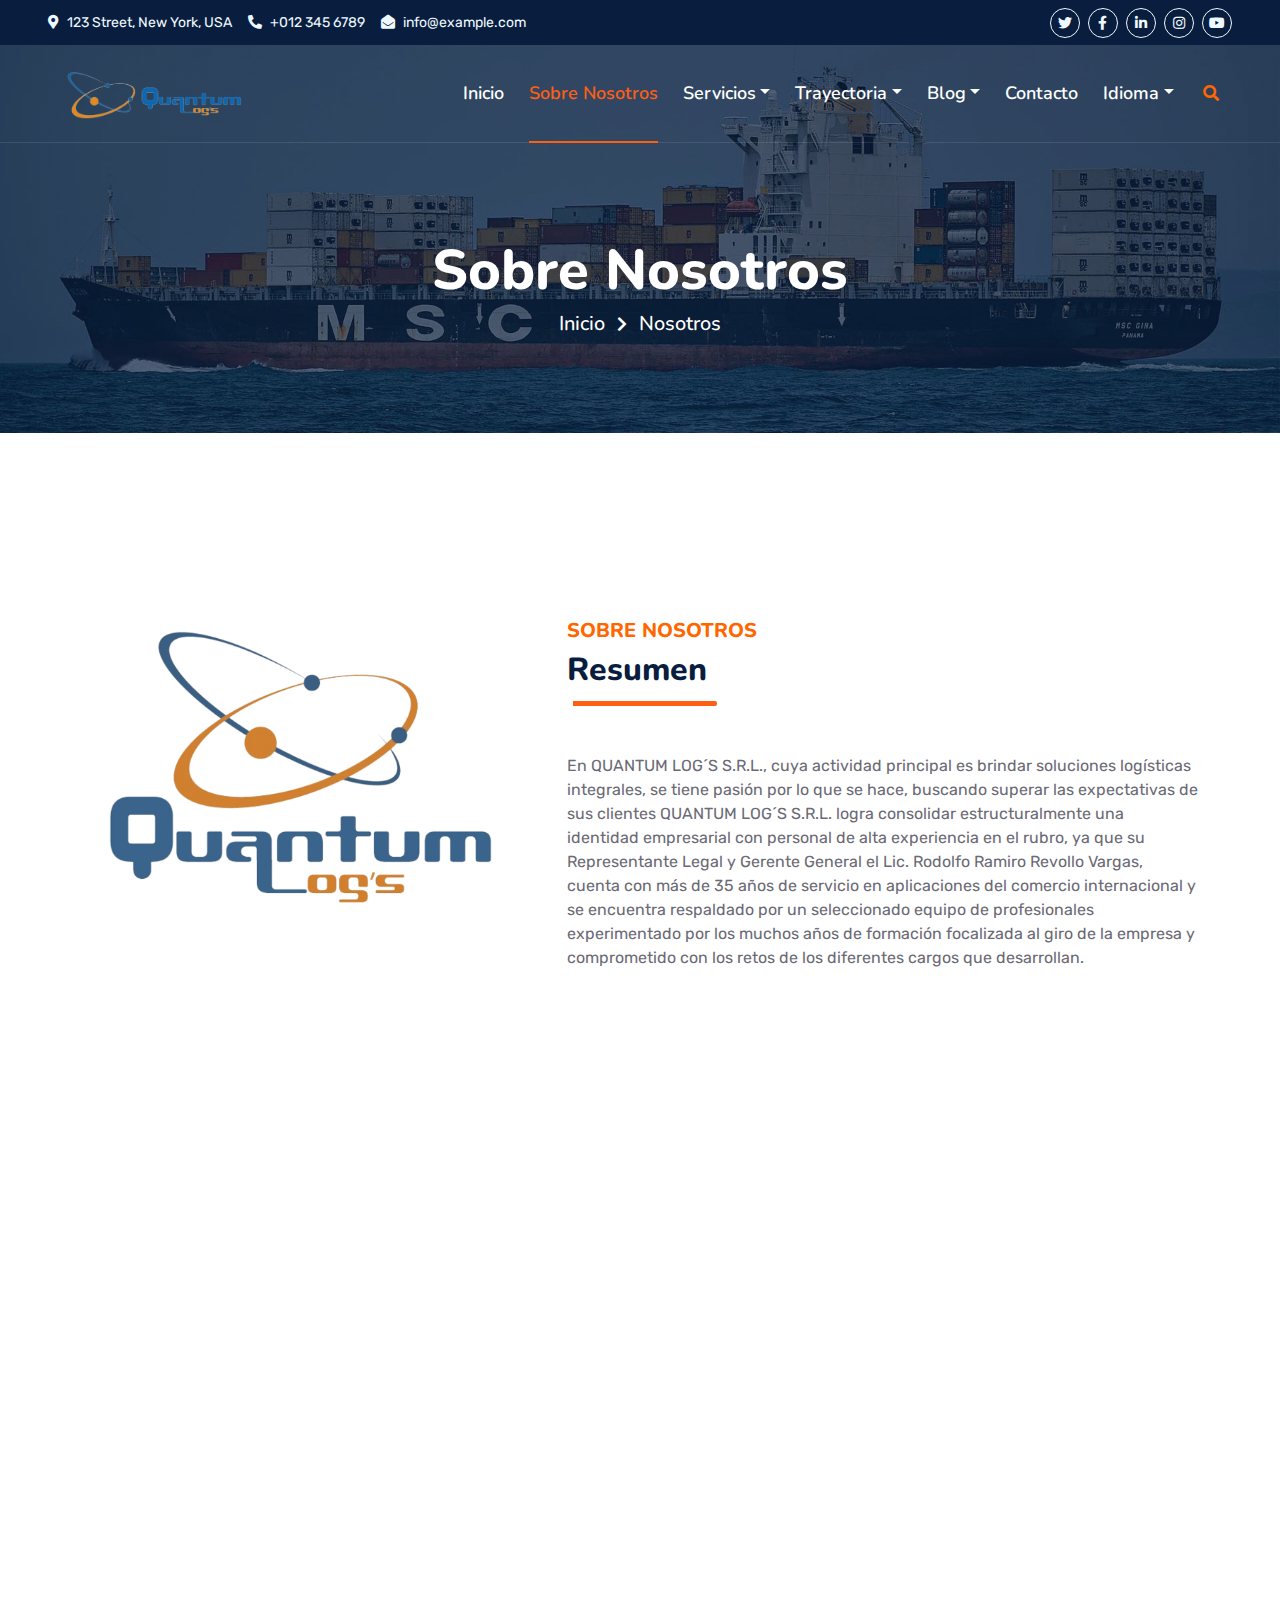
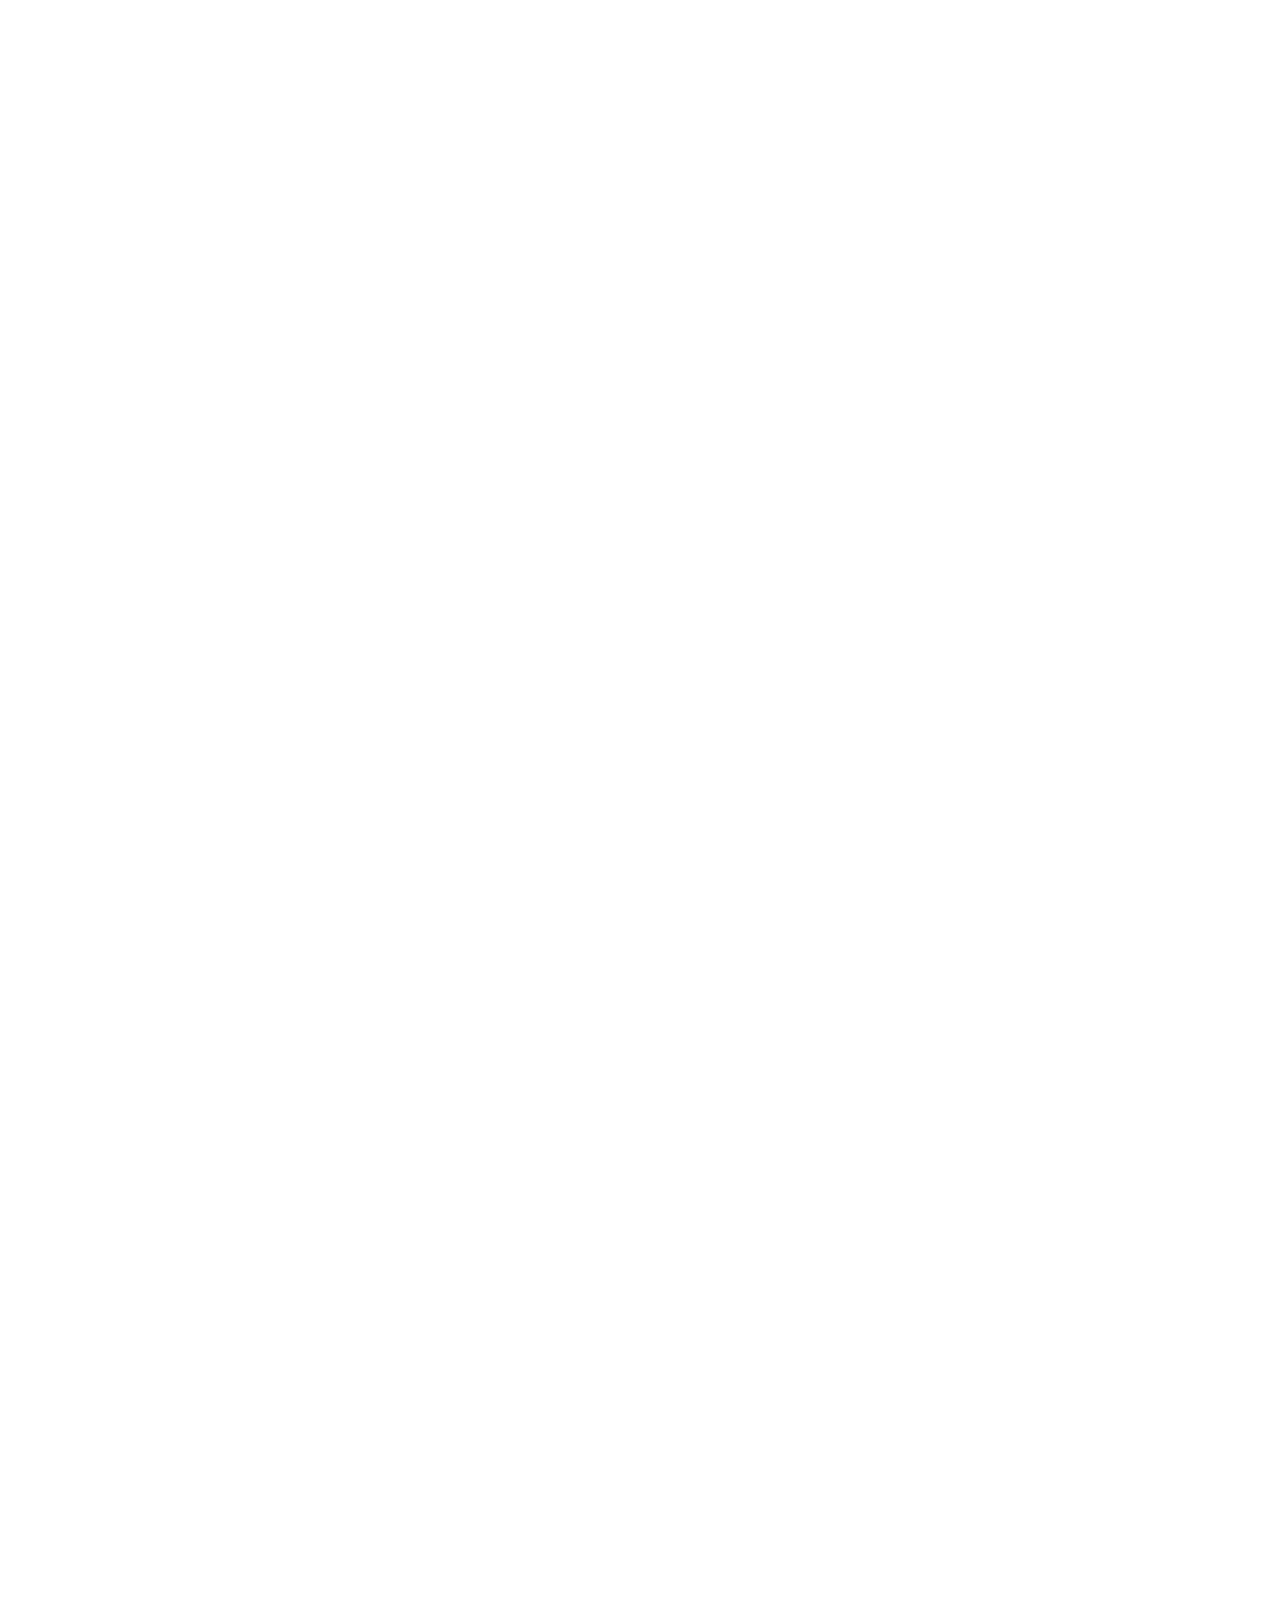
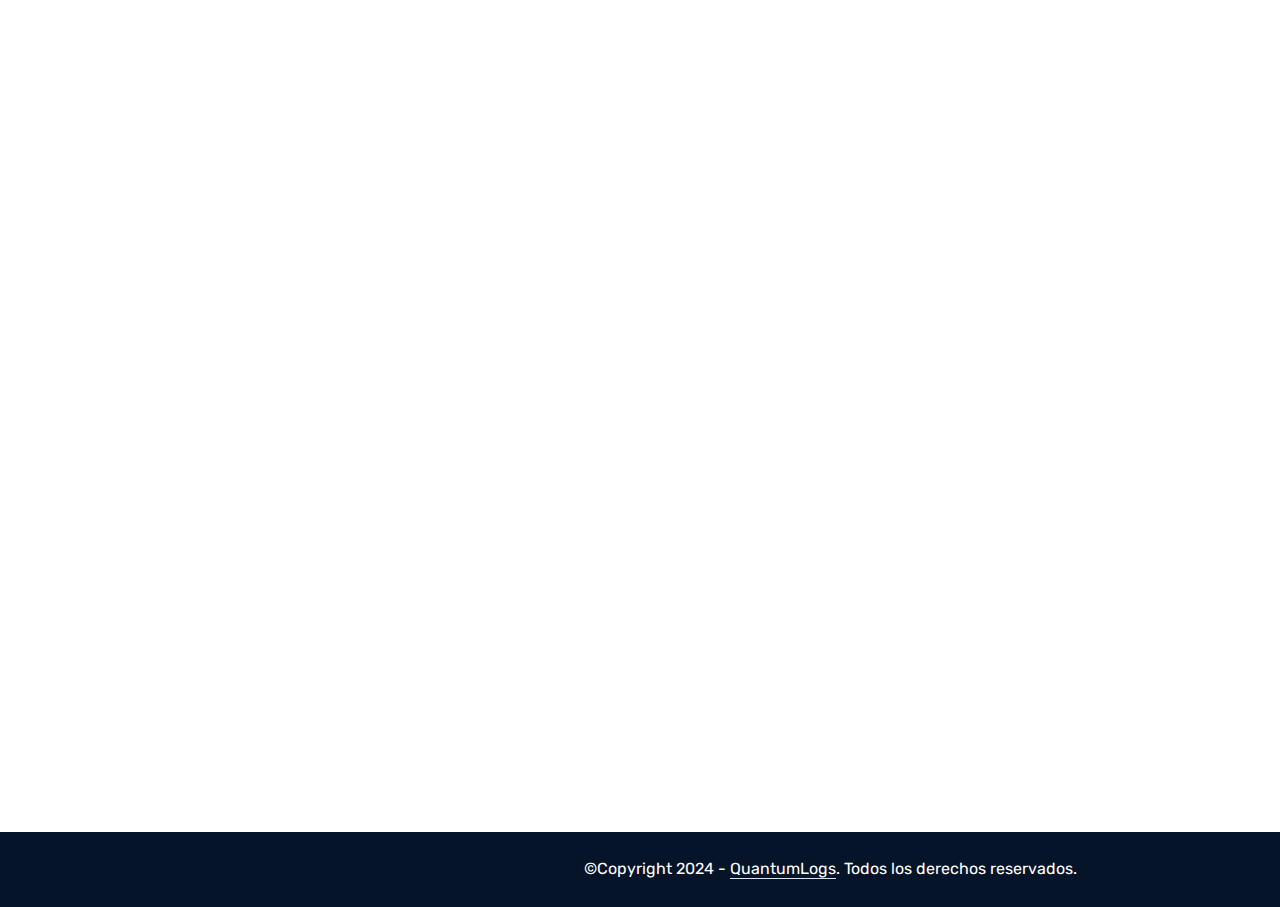
<file: about.html>
<!DOCTYPE html>
<html lang="en">

<head>
    <meta charset="utf-8">
    <title>QuantumLogs</title>
    <meta content="width=device-width, initial-scale=1.0" name="viewport">
    <meta content="Free HTML Templates" name="keywords">
    <meta content="Free HTML Templates" name="description">

    <!-- Favicon -->
    <link href="img/favicon.ico" rel="icon">

    <!-- Google Web Fonts -->
    <link rel="preconnect" href="https://fonts.googleapis.com">
    <link rel="preconnect" href="https://fonts.gstatic.com" crossorigin>
    <link href="https://fonts.googleapis.com/css2?family=Nunito:wght@400;600;700;800&family=Rubik:wght@400;500;600;700&display=swap" rel="stylesheet">

    <!-- Icon Font Stylesheet -->
    <link href="https://cdnjs.cloudflare.com/ajax/libs/font-awesome/5.10.0/css/all.min.css" rel="stylesheet">
    <link href="https://cdn.jsdelivr.net/npm/bootstrap-icons@1.4.1/font/bootstrap-icons.css" rel="stylesheet">

    <!-- Libraries Stylesheet -->
    <link href="lib/owlcarousel/assets/owl.carousel.min.css" rel="stylesheet">
    <link href="lib/animate/animate.min.css" rel="stylesheet">

    <!-- Customized Bootstrap Stylesheet -->
    <link href="css/bootstrap.css" rel="stylesheet">

    <!-- Template Stylesheet -->
    <link href="css/style.css" rel="stylesheet">
</head>

<body>
    <!-- Spinner Start -->
    <div id="spinner" class="show bg-white position-fixed translate-middle w-100 vh-100 top-50 start-50 d-flex align-items-center justify-content-center">
        <div class="spinner"></div>
    </div>
    <!-- Spinner End -->


    <!-- Topbar Start -->
    <div class="container-fluid bg-dark px-5 d-none d-lg-block">
        <div class="row gx-0">
            <div class="col-lg-8 text-center text-lg-start mb-2 mb-lg-0">
                <div class="d-inline-flex align-items-center" style="height: 45px;">
                    <small class="me-3 text-light"><i class="fa fa-map-marker-alt me-2"></i>123 Street, New York, USA</small>
                    <small class="me-3 text-light"><i class="fa fa-phone-alt me-2"></i>+012 345 6789</small>
                    <small class="text-light"><i class="fa fa-envelope-open me-2"></i>info@example.com</small>
                </div>
            </div>
            <div class="col-lg-4 text-center text-lg-end">
                <div class="d-inline-flex align-items-center" style="height: 45px;">
                    <a class="btn btn-sm btn-outline-light btn-sm-square rounded-circle me-2" href=""><i class="fab fa-twitter fw-normal"></i></a>
                    <a class="btn btn-sm btn-outline-light btn-sm-square rounded-circle me-2" href=""><i class="fab fa-facebook-f fw-normal"></i></a>
                    <a class="btn btn-sm btn-outline-light btn-sm-square rounded-circle me-2" href=""><i class="fab fa-linkedin-in fw-normal"></i></a>
                    <a class="btn btn-sm btn-outline-light btn-sm-square rounded-circle me-2" href=""><i class="fab fa-instagram fw-normal"></i></a>
                    <a class="btn btn-sm btn-outline-light btn-sm-square rounded-circle" href=""><i class="fab fa-youtube fw-normal"></i></a>
                </div>
            </div>
        </div>
    </div>
    <!-- Topbar End -->


    <!-- Navbar Start -->
    <div class="container-fluid position-relative p-0">
        <nav class="navbar navbar-expand-lg navbar-dark px-5 py-3 py-lg-0">
            <a href="index.html" class="navbar-brand p-0">
                <img src="img/logo-horizontal.png" alt="" height="50">
                <!-- <h1 class="m-0"><i class="fa fa-user-tie me-2"></i>Startup</h1> -->
            </a>
            <button class="navbar-toggler" type="button" data-bs-toggle="collapse" data-bs-target="#navbarCollapse">
                <span class="fa fa-bars"></span>
            </button>
            <div class="collapse navbar-collapse" id="navbarCollapse">
                <div class="navbar-nav ms-auto py-0">
                    <a href="index.html" class="nav-item nav-link ">Inicio</a>
                    <a href="about.html" class="nav-item nav-link active">Sobre Nosotros</a>
                    <div class="nav-item dropdown">
                        <a href="#" class="nav-link dropdown-toggle " data-bs-toggle="dropdown">Servicios</a>
                        <div class="dropdown-menu m-0">
                            <a href="#" class="dropdown-item">Transporte Aéreo</a>
                            <a href="#" class="dropdown-item">Transporte Terrestre</a>
                            <a href="#" class="dropdown-item">Transporte Marítimo</a>
                            <a href="#" class="dropdown-item">Logística y Distribución</a>
                            <a href="#" class="dropdown-item">Almacén</a>
                            <a href="#" class="dropdown-item">Gestion Aduanera</a>
                            <a href="#" class="dropdown-item">Logística para Shows y Eventos</a>
                            <a href="#" class="dropdown-item">Asesoramiento y Consultoria</a>
                        </div>
                    </div>

                    <div class="nav-item dropdown">
                        <a href="#" class="nav-link dropdown-toggle" data-bs-toggle="dropdown">Trayectoria</a>
                        <div class="dropdown-menu m-0">
                            <a href="trayectoria.html" class="dropdown-item">Trayectoria</a>
                            <a href="#" class="dropdown-item">SubTrayectoria</a>
                        </div>
                    </div>
                    <div class="nav-item dropdown">
                        <a href="#" class="nav-link dropdown-toggle" data-bs-toggle="dropdown">Blog</a>
                        <div class="dropdown-menu m-0">
                            <a href="blog.html" class="dropdown-item">Blog</a>
                            <a href="detail.html" class="dropdown-item">Blog Detalle</a>
                        </div>
                    </div>
                    <a href="contact.html" class="nav-item nav-link">Contacto</a>
                    <div class="nav-item dropdown">
                        <a href="#" class="nav-link dropdown-toggle" data-bs-toggle="dropdown">Idioma</a>
                        <div class="dropdown-menu m-0">
                            <a href="#" class="dropdown-item"><img src="img/lenguaje/espana.png" alt="" height="19"> Español</a>
                            <a href="#" class="dropdown-item"><img src="img/lenguaje/english.png" alt="" class="p-0"> Inglés</a>
                        </div>
                    </div>
                </div>
                <butaton type="button" class="btn text-primary ms-3" data-bs-toggle="modal" data-bs-target="#searchModal"><i class="fa fa-search"></i></butaton>
             
            </div>
        </nav>

 
    </div>
    <!-- Navbar End -->


    <!-- Portada Start -->
    <div class="container-fluid bg-primary py-5 bg-header" style="margin-bottom: 90px;">
        <div class="row py-5">
            <div class="col-12 pt-lg-5 mt-lg-5 text-center">
                <h1 class="display-4 text-white animated zoomIn">Sobre Nosotros</h1>
                <a href="" class="h5 text-white">Inicio</a>
                <i class="fas fa-chevron-right text-white px-2"></i>
                <a href="" class="h5 text-white">Nosotros</a>
            </div>
        </div>
    </div>
    <!-- Portada End-->


    <!-- Full Screen Search Start -->
    <div class="modal fade" id="searchModal" tabindex="-1">
        <div class="modal-dialog modal-fullscreen">
            <div class="modal-content" style="background: rgba(9, 30, 62, .7);">
                <div class="modal-header border-0">
                    <button type="button" class="btn bg-white btn-close" data-bs-dismiss="modal" aria-label="Close"></button>
                </div>
                <div class="modal-body d-flex align-items-center justify-content-center">
                    <div class="input-group" style="max-width: 600px;">
                        <input type="text" class="form-control bg-transparent border-primary p-3" placeholder="Type search keyword">
                        <button class="btn btn-primary px-4"><i class="bi bi-search"></i></button>
                    </div>
                </div>
            </div>
        </div>
    </div>
    <!-- Full Screen Search End -->


    <!-- About Start -->
    <div class="container-fluid py-5 wow fadeInUp" data-wow-delay="0.1s">
        <div class="container py-5">
            <div class="row g-5">
                <div class="col-lg-5" style="min-height: 300px;">
                    <div class="position-relative h-100">
                        <img class="position-relative w-100 h-60 rounded wow fadeInDown" data-wow-delay="0.9s" src="img/logo-principal.png" style="object-fit: cover;">
                    </div>
                </div>
                <div class="col-lg-7">
                    <div class="section-title position-relative pb-3 mb-5">
                        <h5 class="fw-bold text-primary text-uppercase">Sobre Nosotros</h5>
                        <h2 class="mb-0">Resumen</h2>
                    </div>
                    <p class="mb-4">En QUANTUM LOG´S S.R.L., cuya actividad principal es brindar soluciones logísticas integrales, se tiene pasión por lo que se hace, buscando superar las expectativas de sus clientes QUANTUM LOG´S S.R.L. logra consolidar estructuralmente una identidad empresarial con personal de alta experiencia en el rubro, ya que su Representante Legal y Gerente General el Lic. Rodolfo Ramiro Revollo Vargas, cuenta con más de 35 años de servicio en aplicaciones del comercio internacional y se encuentra respaldado por un seleccionado equipo de profesionales experimentado por los muchos años de formación focalizada al giro de la empresa y comprometido con los retos de los diferentes cargos que desarrollan.</p>
                </div>
            
            </div>
        </div>
    </div>
    <!-- About End -->

    <!-- About Start -->
    <div class="container-fluid py-5 " data-wow-delay="0.1s">
        <div class="container py-5">
            <div class="section-title text-center position-relative pb-3 mb-5 mx-auto wow fadeInUp" style="max-width: 600px;">
                <!-- <h5 class="fw-bold text-primary text-uppercase">Acerca de Nosotros</h5> -->
                <h1 class="mb-0">¿Quienes Somos?</h1>
            </div>
            <div class="wow slideInLeft g-5">
                <div class="row flex-lg-row-reverse">

                    <div class="col-lg-3 col-md-5">
                        <div class="team-img position-relative h-100 mb-4">
                            <img class="position-relative w-100 h-90" data-wow-delay="0.9s" src="img/team-1.jpg" style="object-fit: cover;" >
                        </div>
                    </div>

                    <div class="col-lg-9 col-md-7">
                        <div class="section-title position-relative pb-3 mb-5">
                            <h5 class="fw-bold text-primary text-uppercase">Gerente General y Representante Legal</h5>
                            <h3 class="mb-0">Lic. Rodolfo Ramiro Revollo V.</h3>
                        </div>
                        <p class="mb-4">Tempor erat elitr rebum at clita. Diam dolor diam ipsum et tempor sit. Aliqu diam amet diam et eos labore. Clita erat ipsum et lorem et sit, sed stet no labore lorem sit. Sanctus clita duo justo et tempor eirmod magna dolore erat amet</p>
                   
                        <!-- <div class="d-flex align-items-center mb-4 wow fadeIn" data-wow-delay="0.6s">
                            <div class="bg-primary d-flex align-items-center justify-content-center rounded" style="width: 60px; height: 60px;">
                                <i class="fa fa-phone-alt text-white"></i>
                            </div>
                            <div class="ps-4">
                                <h5 class="mb-2">Call to ask any question</h5>
                                <h4 class="text-primary mb-0">+012 345 6789</h4>
                            </div>
                        </div> -->
                    </div>
                 
                </div>
            </div>

            <div class="wow slideInRight g-5">
                <div class="row flex-sm-row">

                    <div class="col-lg-3 col-md-5 mb-4" style="min-height: 300px;" >
                        <div class=" team-img position-relative h-100">
                            <img class="position-relative w-100 h-60 rounded" data-wow-delay="0.9s" src="img/team-3.jpg" style="object-fit: cover;">
                        </div>
                    </div>
                    <div class="col-lg-9 col-md-7">
                        <div class="section-title position-relative pb-3 mb-5">
                            <h5 class="fw-bold text-primary text-uppercase">Director de Operaciones y Comercial</h5>
                            <h3 class="mb-0">Lic. C. Favio Durana Barrios</h3>
                        </div>
                        <p class="mb-4">Tempor erat elitr rebum at clita. Diam dolor diam ipsum et tempor sit. Aliqu diam amet diam et eos labore. Clita erat ipsum et lorem et sit, sed stet no labore lorem sit. Sanctus clita duo justo et tempor eirmod magna dolore erat amet</p>
                    </div>
                </div>
               
            </div>


        </div>
    </div>
    <!-- About End -->


    <!-- Team Start -->
    <div class="container-fluid py-5 wow fadeInUp" data-wow-delay="0.1s">
        <div class="container py-5">
            <div class="section-title text-center position-relative pb-3 mb-5 mx-auto " style="max-width: 600px;">
                <h5 class="fw-bold text-primary text-uppercase">Miembros del Equipo</h5>
                <h1 class="mb-0">Profesionales listos para ayudar a tu negocio</h1>
            </div>
            <div class="row g-5">
                <div class="col-lg-3 col-md-6 wow slideInUp" data-wow-delay="0.3s">
                    <div class="team-item bg-light rounded overflow-hidden">
                        <div class="team-img position-relative overflow-hidden">
                            <img class="img-fluid w-100" src="img/team-1.jpg" alt="">
                            <div class="team-social">
                                <a class="btn btn-lg btn-primary btn-lg-square rounded" href=""><i class="fab fa-twitter fw-normal"></i></a>
                                <a class="btn btn-lg btn-primary btn-lg-square rounded" href=""><i class="fab fa-facebook-f fw-normal"></i></a>
                                <a class="btn btn-lg btn-primary btn-lg-square rounded" href=""><i class="fab fa-instagram fw-normal"></i></a>
                                <a class="btn btn-lg btn-primary btn-lg-square rounded" href=""><i class="fab fa-linkedin-in fw-normal"></i></a>
                            </div>
                        </div>
                        <div class="text-center py-4">
                            <h4 class="text-primary">Full Name</h4>
                            <p class="text-uppercase m-0">Designation</p>
                        </div>
                    </div>
                </div>
                <div class="col-lg-3 col-md-6  wow slideInUp" data-wow-delay="0.6s">
                    <div class="team-item bg-light rounded overflow-hidden">
                        <div class="team-img position-relative overflow-hidden">
                            <img class="img-fluid w-100" src="img/team-2.jpg" alt="">
                            <div class="team-social">
                                <a class="btn btn-lg btn-primary btn-lg-square rounded" href=""><i class="fab fa-twitter fw-normal"></i></a>
                                <a class="btn btn-lg btn-primary btn-lg-square rounded" href=""><i class="fab fa-facebook-f fw-normal"></i></a>
                                <a class="btn btn-lg btn-primary btn-lg-square rounded" href=""><i class="fab fa-instagram fw-normal"></i></a>
                                <a class="btn btn-lg btn-primary btn-lg-square rounded" href=""><i class="fab fa-linkedin-in fw-normal"></i></a>
                            </div>
                        </div>
                        <div class="text-center py-4">
                            <h4 class="text-primary">Full Name</h4>
                            <p class="text-uppercase m-0">Designation</p>
                        </div>
                    </div>
                </div>
                <div class="col-lg-3 col-md-6  wow slideInUp" data-wow-delay="0.9s">
                    <div class="team-item bg-light rounded overflow-hidden">
                        <div class="team-img position-relative overflow-hidden">
                            <img class="img-fluid w-100" src="img/team-3.jpg" alt="">
                            <div class="team-social">
                                <a class="btn btn-lg btn-primary btn-lg-square rounded" href=""><i class="fab fa-twitter fw-normal"></i></a>
                                <a class="btn btn-lg btn-primary btn-lg-square rounded" href=""><i class="fab fa-facebook-f fw-normal"></i></a>
                                <a class="btn btn-lg btn-primary btn-lg-square rounded" href=""><i class="fab fa-instagram fw-normal"></i></a>
                                <a class="btn btn-lg btn-primary btn-lg-square rounded" href=""><i class="fab fa-linkedin-in fw-normal"></i></a>
                            </div>
                        </div>
                        <div class="text-center py-4">
                            <h4 class="text-primary">Full Name</h4>
                            <p class="text-uppercase m-0">Designation</p>
                        </div>
                    </div>
                </div>
                <div class="col-lg-3 col-md-6 wow slideInUp" data-wow-delay="0.6s">
                    <div class="team-item bg-light rounded overflow-hidden">
                        <div class="team-img position-relative overflow-hidden">
                            <img class="img-fluid w-100" src="img/team-2.jpg" alt="">
                            <div class="team-social">
                                <a class="btn btn-lg btn-primary btn-lg-square rounded" href=""><i class="fab fa-twitter fw-normal"></i></a>
                                <a class="btn btn-lg btn-primary btn-lg-square rounded" href=""><i class="fab fa-facebook-f fw-normal"></i></a>
                                <a class="btn btn-lg btn-primary btn-lg-square rounded" href=""><i class="fab fa-instagram fw-normal"></i></a>
                                <a class="btn btn-lg btn-primary btn-lg-square rounded" href=""><i class="fab fa-linkedin-in fw-normal"></i></a>
                            </div>
                        </div>
                        <div class="text-center py-4">
                            <h4 class="text-primary">Full Name</h4>
                            <p class="text-uppercase m-0">Designation</p>
                        </div>
                    </div>
                </div>
            </div>
        </div>
    </div>
    <!-- Team End -->

    <!-- Service Start -->
    <div class="container-fluid py-5 wow fadeInUp" data-wow-delay="0.1s">
        <div class="container py-5">
     
            <div class="row g-5">
                <div class="col-lg-4 col-md-6 wow fadeInUp" data-wow-delay="0.3s">
                    <div class="service-item bg-light rounded d-flex flex-column align-items-center justify-content-center text-center">
                        <div class="service-icon">
                            <i class="fas fa-bullseye text-white"></i>
                        </div>
                        <h4 class="mb-3 text-uppercase">Nuestra Misión</h4>
                        <p class="m-0">Dar soluciones logísticas integrales, oportunas y a la medida de las necesidades de nuestros clientes, con calidad, seguridad y al valor más competitivo.</p>
                       
                    </div>
                </div>
                <div class="col-lg-4 col-md-6 wow fadeInUp" data-wow-delay="0.6s">
                    <div class="service-item bg-light rounded d-flex flex-column align-items-center justify-content-center text-center">
                        <div class="service-icon">
                            <i class="far fa-eye text-white"></i>
                        </div>
                        <h4 class="mb-3 text-uppercase">Nuestra Visión</h4>
                        <p class="m-4">Ser una empresa de clase mundial.</p>
                       
                    </div>
                </div>
                <div class="col-lg-4 col-md-6 wow fadeInUp" data-wow-delay="0.9s">
                    <div class="service-item bg-light  rounded d-flex flex-column align-items-center justify-content-center text-center">
                        <div class="service-icon">
                            <i class="fas fa-handshake text-white"></i>
                        </div>
                        <h4 class="mb-3 text-uppercase">Nuestro Compromiso</h4>
                        <p class="m-0">Ser un solo proveedor capaz de realizar un servicio integrado “Puerta a Puerta”, ajustado a las necesidades específicas del servicio y a la medida de los requerimientos del Cliente.</p>
                       
                    </div>
                </div>
               
               
            </div>
        </div>
    </div>
    <!-- Service End -->


    <!-- Vendor Start -->
    <div class="container-fluid py-5 wow fadeInUp" data-wow-delay="0.1s">
        <div class="container py-5 mb-5">
            <div class="section-title text-center position-relative pb-3 mb-5 mx-auto " style="max-width: 600px;">
                <h2 class="mb-0">Nuestros Clientes</h2>
            </div>
            <div class="bg-white">
                <div class="owl-carousel vendor-carousel">
                    <img src="img/vendor-1.jpg" alt="">
                    <img src="img/vendor-2.jpg" alt="">
                    <img src="img/vendor-3.jpg" alt="">
                    <img src="img/vendor-4.jpg" alt="">
                    <img src="img/vendor-5.jpg" alt="">
                    <img src="img/vendor-6.jpg" alt="">
                    <img src="img/vendor-7.jpg" alt="">
                    <img src="img/vendor-8.jpg" alt="">
                    <img src="img/vendor-9.jpg" alt="">
                </div>
            </div>
        </div>
    </div>
    <!-- Vendor End -->
    

    <!-- Footer Start -->
    <div class="container-fluid bg-dark text-light mt-5 wow fadeInUp" data-wow-delay="0.1s">
        <div class="container">
            <div class="row gx-5">
                <div class="col-lg-4 col-md-6 footer-about">
                    <div class="d-flex flex-column align-items-center justify-content-center text-center h-100 bg-primary p-4">
                        <a href="index.html" class="navbar-brand">
                            <!-- <h1 class="m-0 text-white"><i class="fa fa-user-tie me-2"></i>Startup</h1> -->
                            <img src="img/logo-horizontal.png" lass="m-0 " alt="" height="80">
                        </a>
                        <p class="mt-3 mb-4">Expertos en soluciones logísticas integrales, nos apasiona superar las expectativas de nuestros clientes.Con una identidad empresarial sólida, liderada por el Lic. Rodolfo Ramiro Revollo Vargas, contamos con un equipo de profesionales comprometidos y experimentados.</p>
                        <form action="">
                            <div class="input-group">
                                <input type="text" class="form-control border-white p-3" placeholder="Tu Correo">
                                <button class="btn btn-dark">Registrarse</button>
                            </div>
                        </form>
                    </div>
                </div>
                <div class="col-lg-8 col-md-6">
                    <div class="row gx-5">
                        <div class="col-lg-4 col-md-12 pt-5 mb-5">
                            <div class="section-title section-title-sm position-relative pb-3 mb-4">
                                <h3 class="text-light mb-0">Contacto</h3>
                            </div>
                            <div class="d-flex mb-2">
                                <i class="bi bi-geo-alt text-primary me-2"></i>
                                <p class="mb-0">Calle Rios forus 3375,B/Hamacas</p>
                            </div>
                            <div class="d-flex mb-2">
                                <i class="bi bi-envelope-open text-primary me-2"></i>
                                <p class="mb-0">info@quantum.com.bo</p>
                            </div>
                            <div class="d-flex mb-2">
                                <i class="bi bi-telephone text-primary me-2"></i>
                                <p class="mb-0">+012 345 67890</p>
                            </div>
                            <div class="d-flex mt-4">
                                <a class="btn btn-primary btn-square me-2" href="#"><i class="fab fa-twitter fw-normal"></i></a>
                                <a class="btn btn-primary btn-square me-2" href="#"><i class="fab fa-facebook-f fw-normal"></i></a>
                                <a class="btn btn-primary btn-square me-2" href="#"><i class="fab fa-linkedin-in fw-normal"></i></a>
                                <a class="btn btn-primary btn-square" href="#"><i class="fab fa-instagram fw-normal"></i></a>
                            </div>
                        </div>
                        <div class="col-lg-4 col-md-12 pt-0 pt-lg-5 mb-5">
                            <div class="section-title section-title-sm position-relative pb-3 mb-4">
                                <h3 class="text-light mb-0">Enlaces rápidos</h3>
                            </div>
                            <div class="link-animated d-flex flex-column justify-content-start">
                                <a class="text-light mb-2" href="index.html"><i class="bi bi-arrow-right text-primary me-2"></i>Inicio</a>
                                <a class="text-light mb-2" href="about.html"><i class="bi bi-arrow-right text-primary me-2"></i>Sobre Nosotros</a>
                                <a class="text-light mb-2" href="#"><i class="bi bi-arrow-right text-primary me-2"></i>Servicios</a>
                                <a class="text-light mb-2" href="trayectoria.html"><i class="bi bi-arrow-right text-primary me-2"></i>Trayectoria</a>
                                <a class="text-light mb-2" href="blog.html"><i class="bi bi-arrow-right text-primary me-2"></i>Blog</a>
                                <a class="text-light" href="contact.html"><i class="bi bi-arrow-right text-primary me-2"></i>Contacto</a>
                            </div>
                        </div>
                        <div class="col-lg-4 col-md-12 pt-0 pt-lg-5 mb-5">
                            <div class="section-title section-title-sm position-relative pb-3 mb-4">
                                <h3 class="text-light mb-0">Servicios</h3>
                            </div>
                            <div class="link-animated d-flex flex-column justify-content-start">
                                <a class="text-light mb-2" href="#"><i class="bi bi-arrow-right text-primary me-2"></i>Transporte Aéreo</a>
                                <a class="text-light mb-2" href="#"><i class="bi bi-arrow-right text-primary me-2"></i>ransporte Terrestre</a>
                                <a class="text-light mb-2" href="#"><i class="bi bi-arrow-right text-primary me-2"></i>Logística y Distribución</a>
                                <a class="text-light mb-2" href="#"><i class="bi bi-arrow-right text-primary me-2"></i>Almacén</a>
                                <a class="text-light mb-2" href="#"><i class="bi bi-arrow-right text-primary me-2"></i>Gestion Aduanera</a>
                                <a class="text-light" href="#"><i class="bi bi-arrow-right text-primary me-2"></i>Shows y Eventos</a>
                                <a class="text-light" href="#"><i class="bi bi-arrow-right text-primary me-2"></i>Asesoramiento</a>
                            </div>
                        </div>
                    </div>
                </div>
            </div>
        </div>
    </div>
    <div class="container-fluid text-white" style="background: #061429;">
        <div class="container text-center">
            <div class="row justify-content-end">
                <div class="col-lg-8 col-md-6">
                    <div class="d-flex align-items-center justify-content-center" style="height: 75px;">
                        <p class="mb-0">&copy;Copyright 2024 - <a class="text-white border-bottom" href="#">QuantumLogs</a>. Todos los derechos reservados. 
                    </div>
                </div>
            </div>
        </div>
    </div>
    <!-- Footer End -->
    
   <!-- WhatsApp to Top -->
   <a href="https://wa.me/59161335228?text=hola" target=”_blank” class="whatsapp-to-top whatsapp-btn">
        <i class="bi bi-whatsapp"></i>
    </a>
    <!-- Back to Top -->
    <a href="#" class="btn btn-lg btn-primary btn-lg-square rounded back-to-top"><i class="bi bi-arrow-up"></i></a>


    <!-- JavaScript Libraries -->
    <script src="https://code.jquery.com/jquery-3.4.1.min.js"></script>
    <script src="https://cdn.jsdelivr.net/npm/bootstrap@5.0.0/dist/js/bootstrap.bundle.min.js"></script>
    <script src="lib/wow/wow.min.js"></script>
    <script src="lib/easing/easing.min.js"></script>
    <script src="lib/waypoints/waypoints.min.js"></script>
    <script src="lib/counterup/counterup.min.js"></script>
    <script src="lib/owlcarousel/owl.carousel.min.js"></script>

    <!-- Template Javascript -->
    <script src="js/main.js"></script>
</body>

</html>
</file>
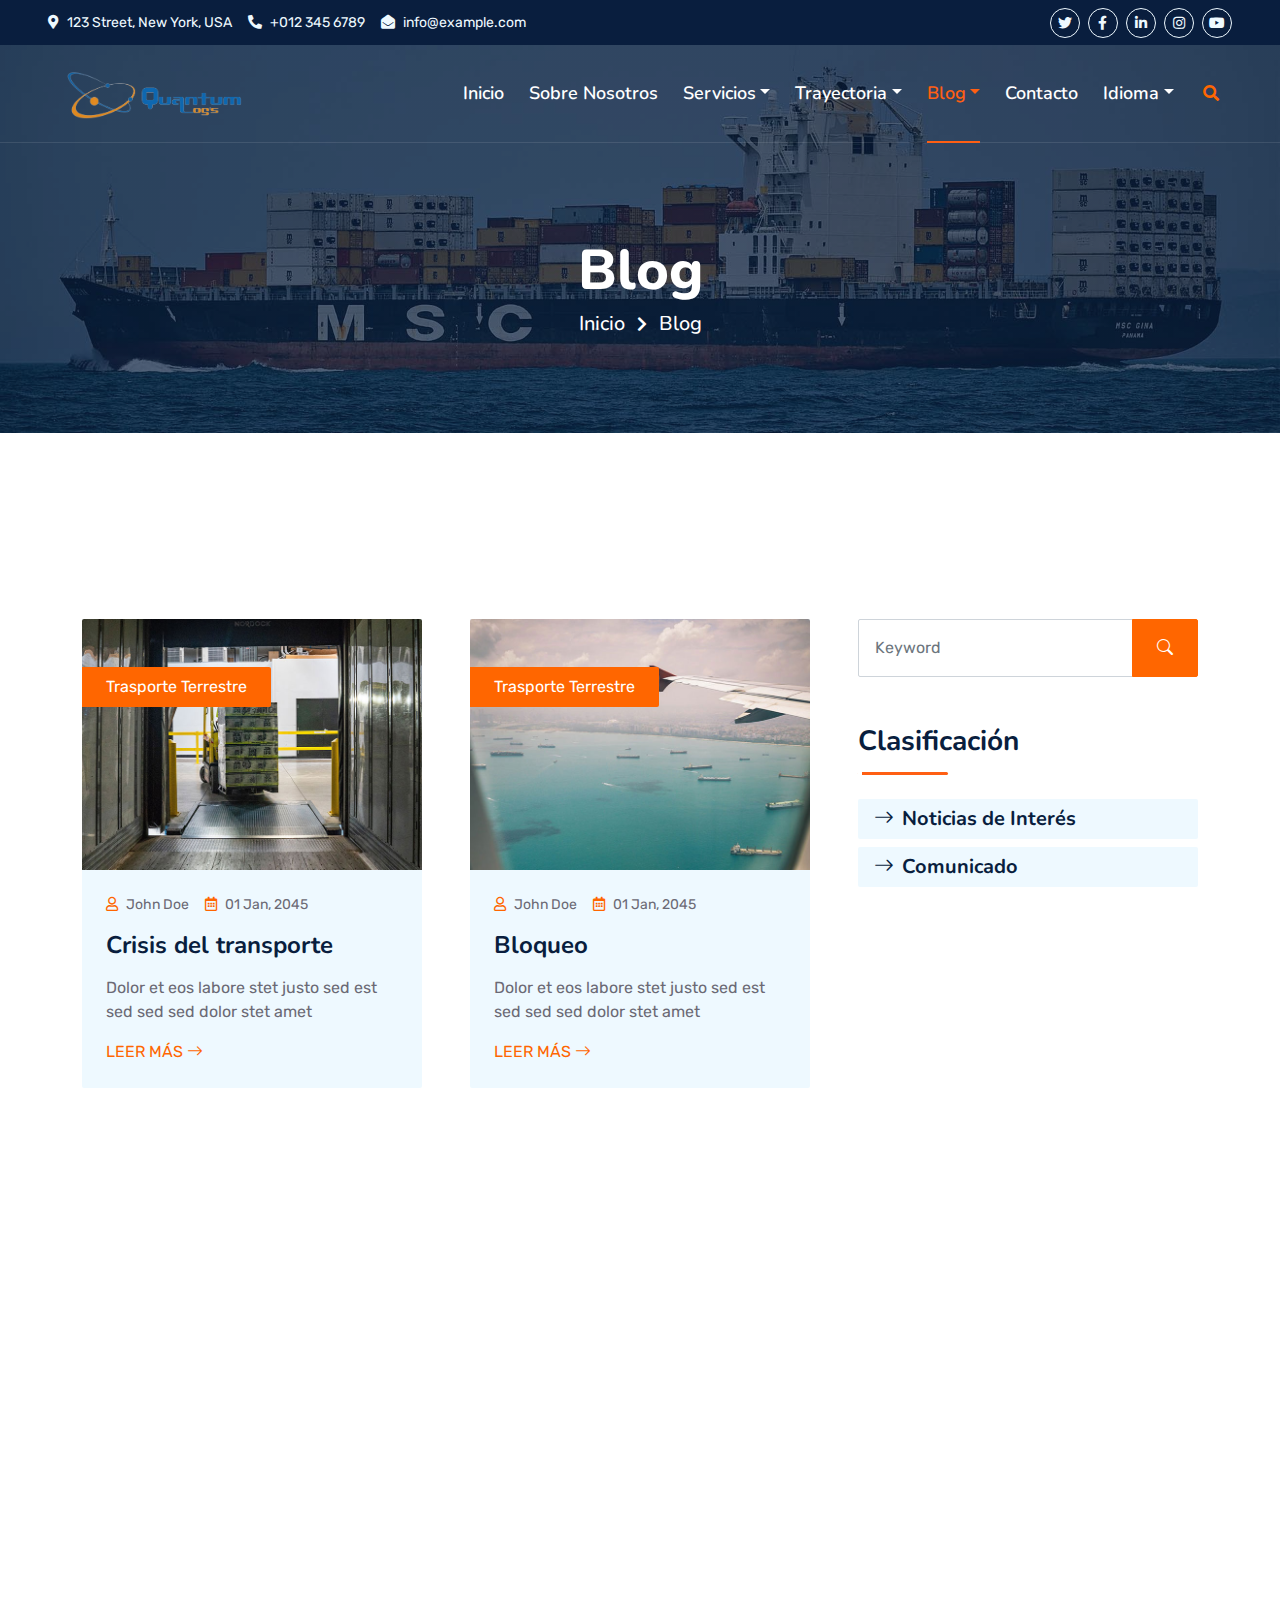
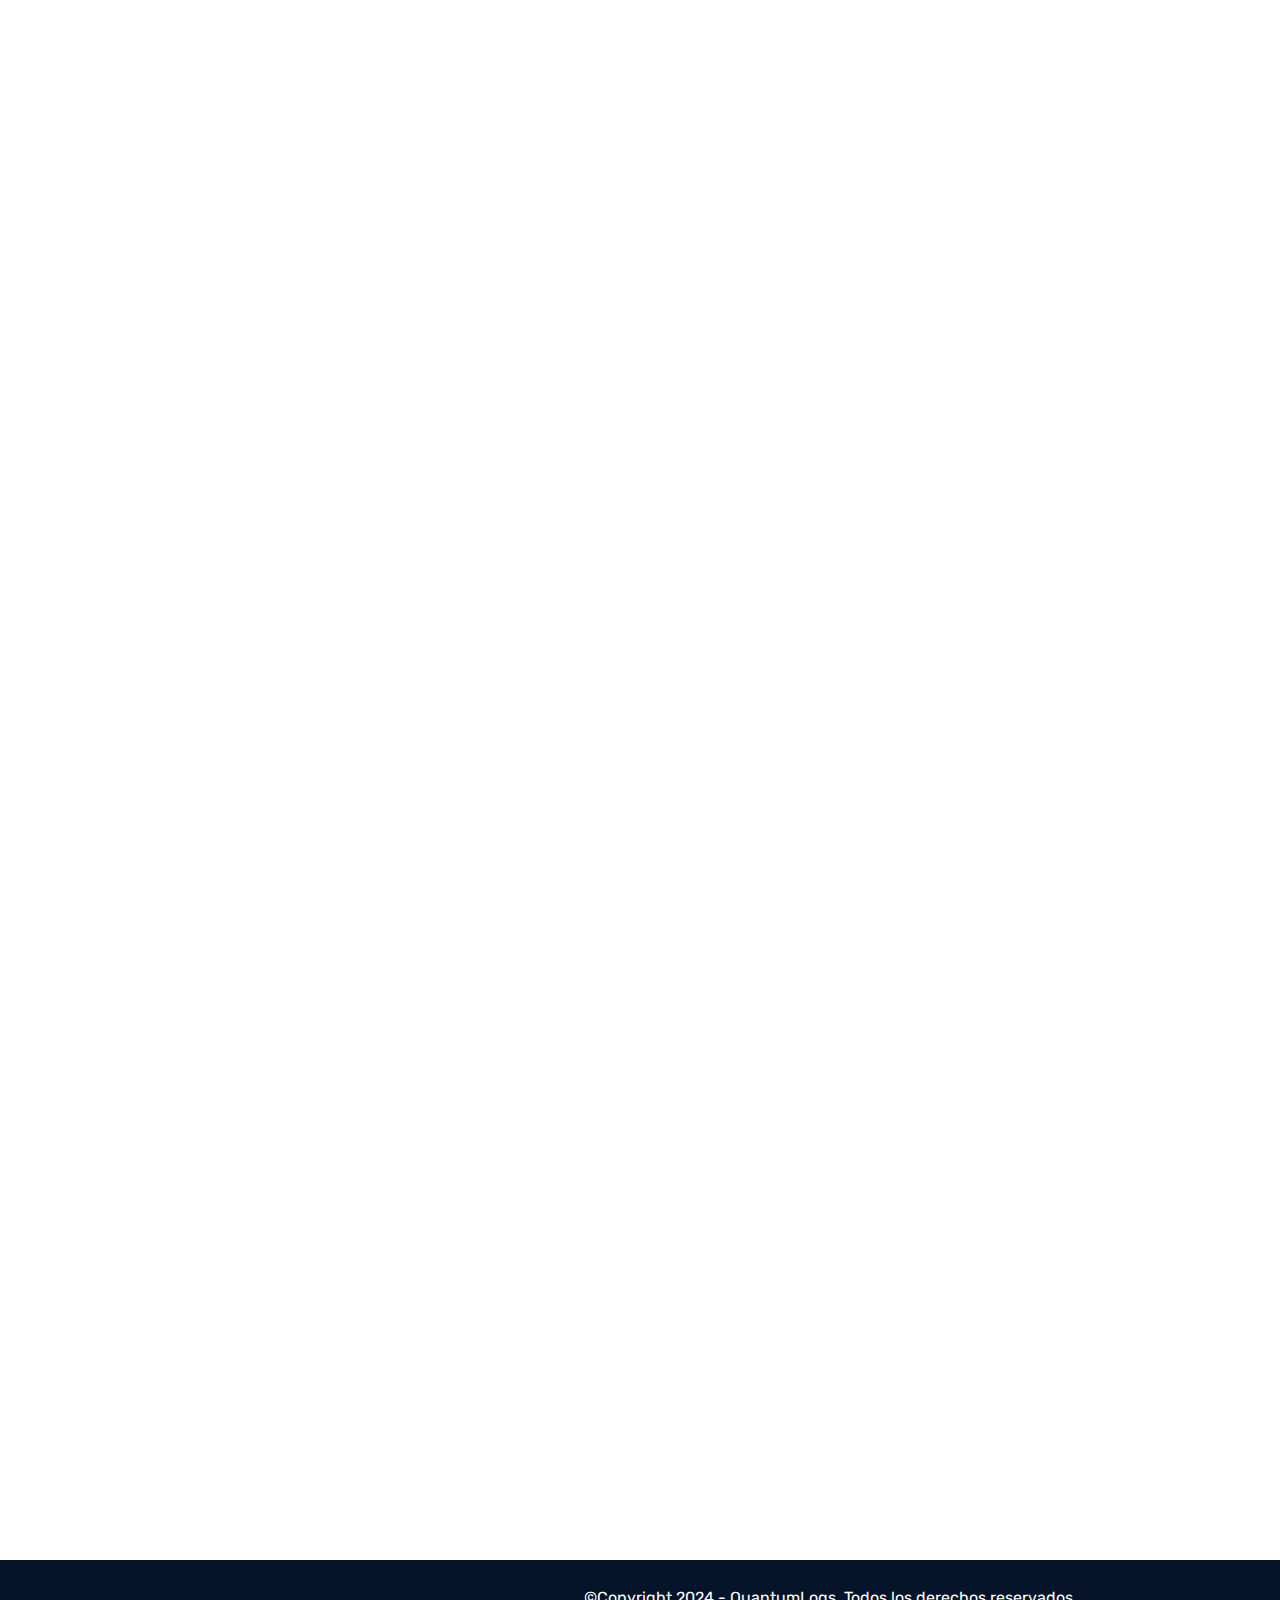
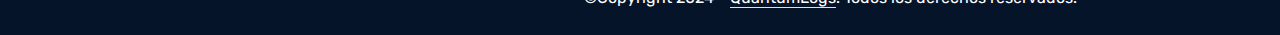
<file: blog.html>
<!DOCTYPE html>
<html lang="en">

<head>
    <meta charset="utf-8">
    <title>QuantumLogs</title>
    <meta content="width=device-width, initial-scale=1.0" name="viewport">
    <meta content="Free HTML Templates" name="keywords">
    <meta content="Free HTML Templates" name="description">

    <!-- Favicon -->
    <link href="img/favicon.ico" rel="icon">

    <!-- Google Web Fonts -->
    <link rel="preconnect" href="https://fonts.googleapis.com">
    <link rel="preconnect" href="https://fonts.gstatic.com" crossorigin>
    <link href="https://fonts.googleapis.com/css2?family=Nunito:wght@400;600;700;800&family=Rubik:wght@400;500;600;700&display=swap" rel="stylesheet">

    <!-- Icon Font Stylesheet -->
    <link href="https://cdnjs.cloudflare.com/ajax/libs/font-awesome/5.10.0/css/all.min.css" rel="stylesheet">
    <link href="https://cdn.jsdelivr.net/npm/bootstrap-icons@1.4.1/font/bootstrap-icons.css" rel="stylesheet">

    <!-- Libraries Stylesheet -->
    <link href="lib/owlcarousel/assets/owl.carousel.min.css" rel="stylesheet">
    <link href="lib/animate/animate.min.css" rel="stylesheet">

    <!-- Customized Bootstrap Stylesheet -->
    <link href="css/bootstrap.css" rel="stylesheet">

    <!-- Template Stylesheet -->
    <link href="css/style.css" rel="stylesheet">
</head>

<body>
    <!-- Spinner Start -->
    <div id="spinner" class="show bg-white position-fixed translate-middle w-100 vh-100 top-50 start-50 d-flex align-items-center justify-content-center">
        <div class="spinner"></div>
    </div>
    <!-- Spinner End -->


    <!-- Topbar Start -->
    <div class="container-fluid bg-dark px-5 d-none d-lg-block">
        <div class="row gx-0">
            <div class="col-lg-8 text-center text-lg-start mb-2 mb-lg-0">
                <div class="d-inline-flex align-items-center" style="height: 45px;">
                    <small class="me-3 text-light"><i class="fa fa-map-marker-alt me-2"></i>123 Street, New York, USA</small>
                    <small class="me-3 text-light"><i class="fa fa-phone-alt me-2"></i>+012 345 6789</small>
                    <small class="text-light"><i class="fa fa-envelope-open me-2"></i>info@example.com</small>
                </div>
            </div>
            <div class="col-lg-4 text-center text-lg-end">
                <div class="d-inline-flex align-items-center" style="height: 45px;">
                    <a class="btn btn-sm btn-outline-light btn-sm-square rounded-circle me-2" href=""><i class="fab fa-twitter fw-normal"></i></a>
                    <a class="btn btn-sm btn-outline-light btn-sm-square rounded-circle me-2" href=""><i class="fab fa-facebook-f fw-normal"></i></a>
                    <a class="btn btn-sm btn-outline-light btn-sm-square rounded-circle me-2" href=""><i class="fab fa-linkedin-in fw-normal"></i></a>
                    <a class="btn btn-sm btn-outline-light btn-sm-square rounded-circle me-2" href=""><i class="fab fa-instagram fw-normal"></i></a>
                    <a class="btn btn-sm btn-outline-light btn-sm-square rounded-circle" href=""><i class="fab fa-youtube fw-normal"></i></a>
                </div>
            </div>
        </div>
    </div>
    <!-- Topbar End -->

    <!-- Navbar Start -->
    <div class="container-fluid position-relative p-0">
        <nav class="navbar navbar-expand-lg navbar-dark px-5 py-3 py-lg-0">
            <a href="index.html" class="navbar-brand p-0">
                <img src="img/logo-horizontal.png" alt="" height="50">
                <!-- <h1 class="m-0"><i class="fa fa-user-tie me-2"></i>Startup</h1> -->
            </a>
            <button class="navbar-toggler" type="button" data-bs-toggle="collapse" data-bs-target="#navbarCollapse">
                <span class="fa fa-bars"></span>
            </button>
            <div class="collapse navbar-collapse" id="navbarCollapse">
                <div class="navbar-nav ms-auto py-0">
                    <a href="index.html" class="nav-item nav-link ">Inicio</a>
                    <a href="about.html" class="nav-item nav-link">Sobre Nosotros</a>
                    <div class="nav-item dropdown">
                        <a href="#" class="nav-link dropdown-toggle" data-bs-toggle="dropdown">Servicios</a>
                        <div class="dropdown-menu m-0">
                            <a href="#" class="dropdown-item">Transporte Aéreo</a>
                            <a href="#" class="dropdown-item">Transporte Terrestre</a>
                            <a href="#" class="dropdown-item">Transporte Marítimo</a>
                            <a href="#" class="dropdown-item">Logística y Distribución</a>
                            <a href="#" class="dropdown-item">Almacén</a>
                            <a href="#" class="dropdown-item">Gestion Aduanera</a>
                            <a href="#" class="dropdown-item">Logística para Shows y Eventos</a>
                            <a href="#" class="dropdown-item">Asesoramiento y Consultoria</a>
                        </div>
                    </div>
    
                    <div class="nav-item dropdown">
                        <a href="#" class="nav-link dropdown-toggle" data-bs-toggle="dropdown">Trayectoria</a>
                        <div class="dropdown-menu m-0">
                            <a href="trayectoria.html" class="dropdown-item">Trayectoria</a>
                            <a href="#" class="dropdown-item">SubTrayectoria</a>
                        </div>
                    </div>
                    <div class="nav-item dropdown">
                        <a href="#" class="nav-link dropdown-toggle active" data-bs-toggle="dropdown">Blog</a>
                        <div class="dropdown-menu m-0">
                            <a href="blog.html" class="dropdown-item active">Blog</a>
                            <a href="detail.html" class="dropdown-item">Blog Detalle</a>
                        </div>
                    </div>
               
                    <a href="contact.html" class="nav-item nav-link">Contacto</a>
                    <div class="nav-item dropdown">
                        <a href="#" class="nav-link dropdown-toggle" data-bs-toggle="dropdown">Idioma</a>
                        <div class="dropdown-menu m-0">
                            <a href="#" class="dropdown-item"><img src="img/lenguaje/espana.png" alt="" height="19"> Español</a>
                            <a href="#" class="dropdown-item"><img src="img/lenguaje/english.png" alt="" class="p-0"> Inglés</a>
                        </div>
                    </div>
                </div>
                <butaton type="button" class="btn text-primary ms-3" data-bs-toggle="modal" data-bs-target="#searchModal"><i class="fa fa-search"></i></butaton>
            </div>
        </nav>

        <div class="container-fluid bg-primary py-5 bg-header" style="margin-bottom: 90px;">
            <div class="row py-5">
                <div class="col-12 pt-lg-5 mt-lg-5 text-center">
                    <h1 class="display-4 text-white animated zoomIn">Blog</h1>
                    <a href="" class="h5 text-white">Inicio</a>
                    <i class="fas fa-chevron-right text-white px-2"></i>
                    <a href="" class="h5 text-white">Blog</a>
                </div>
            </div>
        </div>
    </div>
    <!-- Navbar End -->


    <!-- Full Screen Search Start -->
    <div class="modal fade" id="searchModal" tabindex="-1">
        <div class="modal-dialog modal-fullscreen">
            <div class="modal-content" style="background: rgba(9, 30, 62, .7);">
                <div class="modal-header border-0">
                    <button type="button" class="btn bg-white btn-close" data-bs-dismiss="modal" aria-label="Close"></button>
                </div>
                <div class="modal-body d-flex align-items-center justify-content-center">
                    <div class="input-group" style="max-width: 600px;">
                        <input type="text" class="form-control bg-transparent border-primary p-3" placeholder="Type search keyword">
                        <button class="btn btn-primary px-4"><i class="bi bi-search"></i></button>
                    </div>
                </div>
            </div>
        </div>
    </div>
    <!-- Full Screen Search End -->


    <!-- Blog Start -->
    <div class="container-fluid py-5 wow fadeInUp" data-wow-delay="0.1s">
        <div class="container py-5">
            <div class="row g-5">
                <!-- Blog list Start -->
                <div class="col-lg-8">
                    <div class="row g-5">
                        <div class="col-md-6 wow slideInUp" data-wow-delay="0.1s">
                            <div class="blog-item bg-light rounded overflow-hidden">
                                <div class="blog-img position-relative overflow-hidden">
                                    <img class="img-fluid" src="img/blog-1.jpg" alt="">
                                    <a class="position-absolute top-0 start-0 bg-primary text-white rounded-end mt-5 py-2 px-4" href="">Trasporte Terrestre</a>
                                </div>
                                <div class="p-4">
                                    <div class="d-flex mb-3">
                                        <small class="me-3"><i class="far fa-user text-primary me-2"></i>John Doe</small>
                                        <small><i class="far fa-calendar-alt text-primary me-2"></i>01 Jan, 2045</small>
                                    </div>
                                    <h4 class="mb-3">Crisis del transporte</h4>
                                    <p>Dolor et eos labore stet justo sed est sed sed sed dolor stet amet</p>
                                    <a class="text-uppercase" href="">Leer Más <i class="bi bi-arrow-right"></i></a>
                                </div>
                            </div>
                        </div>
                        <div class="col-md-6 wow slideInUp" data-wow-delay="0.6s">
                            <div class="blog-item bg-light rounded overflow-hidden">
                                <div class="blog-img position-relative overflow-hidden">
                                    <img class="img-fluid" src="img/blog-2.jpg" alt="">
                                    <a class="position-absolute top-0 start-0 bg-primary text-white rounded-end mt-5 py-2 px-4" href="">Trasporte Terrestre</a>
                                </div>
                                <div class="p-4">
                                    <div class="d-flex mb-3">
                                        <small class="me-3"><i class="far fa-user text-primary me-2"></i>John Doe</small>
                                        <small><i class="far fa-calendar-alt text-primary me-2"></i>01 Jan, 2045</small>
                                    </div>
                                    <h4 class="mb-3">Bloqueo</h4>
                                    <p>Dolor et eos labore stet justo sed est sed sed sed dolor stet amet</p>
                                    <a class="text-uppercase" href="">Leer Más <i class="bi bi-arrow-right"></i></a>
                                </div>
                            </div>
                        </div>
                        <div class="col-md-6 wow slideInUp" data-wow-delay="0.1s">
                            <div class="blog-item bg-light rounded overflow-hidden">
                                <div class="blog-img position-relative overflow-hidden">
                                    <img class="img-fluid" src="img/blog-2.jpg" alt="">
                                    <a class="position-absolute top-0 start-0 bg-primary text-white rounded-end mt-5 py-2 px-4" href="">Trasporte Terrestre</a>
                                </div>
                                <div class="p-4">
                                    <div class="d-flex mb-3">
                                        <small class="me-3"><i class="far fa-user text-primary me-2"></i>John Doe</small>
                                        <small><i class="far fa-calendar-alt text-primary me-2"></i>01 Jan, 2045</small>
                                    </div>
                                    <h4 class="mb-3">El Precio…</h4>
                                    <p>Dolor et eos labore stet justo sed est sed sed sed dolor stet amet</p>
                                    <a class="text-uppercase" href="">Leer Más <i class="bi bi-arrow-right"></i></a>
                                </div>
                            </div>
                        </div>
                        <div class="col-md-6 wow slideInUp" data-wow-delay="0.6s">
                            <div class="blog-item bg-light rounded overflow-hidden">
                                <div class="blog-img position-relative overflow-hidden">
                                    <img class="img-fluid" src="img/blog-1.jpg" alt="">
                                    <a class="position-absolute top-0 start-0 bg-primary text-white rounded-end mt-5 py-2 px-4" href="">Trasporte Terrestre</a>
                                </div>
                                <div class="p-4">
                                    <div class="d-flex mb-3">
                                        <small class="me-3"><i class="far fa-user text-primary me-2"></i>John Doe</small>
                                        <small><i class="far fa-calendar-alt text-primary me-2"></i>01 Jan, 2045</small>
                                    </div>
                                    <h4 class="mb-3">Dia de la Patria</h4>
                                    <p>Dolor et eos labore stet justo sed est sed sed sed dolor stet amet</p>
                                    <a class="text-uppercase" href="">Leer Más <i class="bi bi-arrow-right"></i></a>
                                </div>
                            </div>
                        </div>
                        <div class="col-md-6 wow slideInUp" data-wow-delay="0.1s">
                            <div class="blog-item bg-light rounded overflow-hidden">
                                <div class="blog-img position-relative overflow-hidden">
                                    <img class="img-fluid" src="img/blog-1.jpg" alt="">
                                    <a class="position-absolute top-0 start-0 bg-primary text-white rounded-end mt-5 py-2 px-4" href="">Trasporte Terrestre</a>
                                </div>
                                <div class="p-4">
                                    <div class="d-flex mb-3">
                                        <small class="me-3"><i class="far fa-user text-primary me-2"></i>John Doe</small>
                                        <small><i class="far fa-calendar-alt text-primary me-2"></i>01 Jan, 2045</small>
                                    </div>
                                    <h4 class="mb-3">Nuestra Tarifas</h4>
                                    <p>Dolor et eos labore stet justo sed est sed sed sed dolor stet amet</p>
                                    <a class="text-uppercase" href="">Leer Más <i class="bi bi-arrow-right"></i></a>
                                </div>
                            </div>
                        </div>
                        <div class="col-md-6 wow slideInUp" data-wow-delay="0.6s">
                            <div class="blog-item bg-light rounded overflow-hidden">
                                <div class="blog-img position-relative overflow-hidden">
                                    <img class="img-fluid" src="img/blog-2.jpg" alt="">
                                    <a class="position-absolute top-0 start-0 bg-primary text-white rounded-end mt-5 py-2 px-4" href="">Trasporte Terrestre</a>
                                </div>
                                <div class="p-4">
                                    <div class="d-flex mb-3">
                                        <small class="me-3"><i class="far fa-user text-primary me-2"></i>John Doe</small>
                                        <small><i class="far fa-calendar-alt text-primary me-2"></i>01 Jan, 2045</small>
                                    </div>
                                    <h4 class="mb-3">Tolerancia</h4>
                                    <p>Dolor et eos labore stet justo sed est sed sed sed dolor stet amet</p>
                                    <a class="text-uppercase" href="">Leer Más <i class="bi bi-arrow-right"></i></a>
                                </div>
                            </div>
                        </div>
                        <div class="col-md-6 wow slideInUp" data-wow-delay="0.1s">
                            <div class="blog-item bg-light rounded overflow-hidden">
                                <div class="blog-img position-relative overflow-hidden">
                                    <img class="img-fluid" src="img/blog-1.jpg" alt="">
                                    <a class="position-absolute top-0 start-0 bg-primary text-white rounded-end mt-5 py-2 px-4" href="">Trasporte Terrestre</a>
                                </div>
                                <div class="p-4">
                                    <div class="d-flex mb-3">
                                        <small class="me-3"><i class="far fa-user text-primary me-2"></i>John Doe</small>
                                        <small><i class="far fa-calendar-alt text-primary me-2"></i>01 Jan, 2045</small>
                                    </div>
                                    <h4 class="mb-3">Paro Nacional</h4>
                                    <p>Dolor et eos labore stet justo sed est sed sed sed dolor stet amet</p>
                                    <a class="text-uppercase" href="">Leer Más <i class="bi bi-arrow-right"></i></a>
                                </div>
                            </div>
                        </div>
                        <div class="col-md-6 wow slideInUp" data-wow-delay="0.6s">
                            <div class="blog-item bg-light rounded overflow-hidden">
                                <div class="blog-img position-relative overflow-hidden">
                                    <img class="img-fluid" src="img/blog-2.jpg" alt="">
                                    <a class="position-absolute top-0 start-0 bg-primary text-white rounded-end mt-5 py-2 px-4" href="">Trasporte Terrestre</a>
                                </div>
                                <div class="p-4">
                                    <div class="d-flex mb-3">
                                        <small class="me-3"><i class="far fa-user text-primary me-2"></i>John Doe</small>
                                        <small><i class="far fa-calendar-alt text-primary me-2"></i>01 Jan, 2045</small>
                                    </div>
                                    <h4 class="mb-3">Feriado de Carnaval</h4>
                                    <p>Dolor et eos labore stet justo sed est sed sed sed dolor stet amet</p>
                                    <a class="text-uppercase" href="">Leer Más <i class="bi bi-arrow-right"></i></a>
                                </div>
                            </div>
                        </div>
                 
                   
                    </div>
                </div>
                <!-- Blog list End -->
    
                <!-- Sidebar Start -->
                <div class="col-lg-4">
                    <!-- Search Form Start -->
                    <div class="mb-5 wow slideInUp" data-wow-delay="0.1s">
                        <div class="input-group">
                            <input type="text" class="form-control p-3" placeholder="Keyword">
                            <button class="btn btn-primary px-4"><i class="bi bi-search"></i></button>
                        </div>
                    </div>
                    <!-- Search Form End -->
    
                    <!-- Category Start -->
                    <div class="mb-5 wow slideInUp" data-wow-delay="0.1s">
                        <div class="section-title section-title-sm position-relative pb-3 mb-4">
                            <h3 class="mb-0">Clasificación</h3>
                        </div>
                        <div class="link-animated d-flex flex-column justify-content-start">
                            <a class="h5 fw-semi-bold bg-light rounded py-2 px-3 mb-2" href="#"><i class="bi bi-arrow-right me-2"></i>Noticias de Interés</a>
                            <a class="h5 fw-semi-bold bg-light rounded py-2 px-3 mb-2" href="#"><i class="bi bi-arrow-right me-2"></i>Comunicado</a>
                        </div>
                    </div>
                    <!-- Category End -->
     
                    <!-- Tags Start -->
                    <div class="mb-5 wow slideInUp" data-wow-delay="0.1s">
                        <div class="section-title section-title-sm position-relative pb-3 mb-4">
                            <h3 class="mb-0">Referente a</h3>
                        </div>
                        <div class="d-flex flex-wrap m-n1">
                            <a href="" class="btn btn-light m-1">Aduanas</a>
                            <a href="" class="btn btn-light m-1">Logistica de Trasporte</a>
                            <a href="" class="btn btn-light m-1">Proyectos</a>
                            <a href="" class="btn btn-light m-1">Transporte Marítimo</a>
                            <a href="" class="btn btn-light m-1">Transporte Terrestre</a>
                            <a href="" class="btn btn-light m-1">Almacén</a>
                            <a href="" class="btn btn-light m-1">Logística de Shows y Eventos</a>
                            <a href="" class="btn btn-light m-1">Transporte Aéreo</a>
                        </div>
                    </div>
                    <!-- Tags End -->
          
                    <!-- Plain Text Start -->
                    <div class="wow slideInUp" data-wow-delay="0.1s">
                        <div class="section-title section-title-sm position-relative pb-3 mb-4">
                            <h3 class="mb-0">Lo Último</h3>
                        </div>
                           <!-- Image Start -->
                        <div class="mb-2 wow slideInUp" data-wow-delay="0.1s">
                            <img src="img/blog-3.jpg" alt="" class="img-fluid rounded">
                        </div>
                        <!-- Image End -->
                        <div class="bg-light text-center" style="padding: 30px;">
                            <p>Vero sea et accusam justo dolor accusam lorem consetetur, dolores sit amet sit dolor clita kasd justo, diam accusam no sea ut tempor magna takimata, amet sit et diam dolor ipsum amet diam</p>
                            <a href="" class="btn btn-primary py-2 px-4">Leer Más</a>
                        </div>
                    </div>
                    <!-- Plain Text End -->
                </div>
                <!-- Sidebar End -->
            </div>
        </div>
    </div>
    <!-- Blog End -->


    <!-- Footer Start -->
    <div class="container-fluid bg-dark text-light mt-5 wow fadeInUp" data-wow-delay="0.1s">
        <div class="container">
            <div class="row gx-5">
                <div class="col-lg-4 col-md-6 footer-about">
                    <div class="d-flex flex-column align-items-center justify-content-center text-center h-100 bg-primary p-4">
                        <a href="index.html" class="navbar-brand">
                            <!-- <h1 class="m-0 text-white"><i class="fa fa-user-tie me-2"></i>Startup</h1> -->
                            <img src="img/logo-horizontal.png" lass="m-0 " alt="" height="80">
                        </a>
                        <p class="mt-3 mb-4">Expertos en soluciones logísticas integrales, nos apasiona superar las expectativas de nuestros clientes.Con una identidad empresarial sólida, liderada por el Lic. Rodolfo Ramiro Revollo Vargas, contamos con un equipo de profesionales comprometidos y experimentados.</p>
                        <form action="">
                            <div class="input-group">
                                <input type="text" class="form-control border-white p-3" placeholder="Tu Correo">
                                <button class="btn btn-dark">Registrarse</button>
                            </div>
                        </form>
                    </div>
                </div>
                <div class="col-lg-8 col-md-6">
                    <div class="row gx-5">
                        <div class="col-lg-4 col-md-12 pt-5 mb-5">
                            <div class="section-title section-title-sm position-relative pb-3 mb-4">
                                <h3 class="text-light mb-0">Contacto</h3>
                            </div>
                            <div class="d-flex mb-2">
                                <i class="bi bi-geo-alt text-primary me-2"></i>
                                <p class="mb-0">Calle Rios forus 3375,B/Hamacas</p>
                            </div>
                            <div class="d-flex mb-2">
                                <i class="bi bi-envelope-open text-primary me-2"></i>
                                <p class="mb-0">info@quantum.com.bo</p>
                            </div>
                            <div class="d-flex mb-2">
                                <i class="bi bi-telephone text-primary me-2"></i>
                                <p class="mb-0">+012 345 67890</p>
                            </div>
                            <div class="d-flex mt-4">
                                <a class="btn btn-primary btn-square me-2" href="#"><i class="fab fa-twitter fw-normal"></i></a>
                                <a class="btn btn-primary btn-square me-2" href="#"><i class="fab fa-facebook-f fw-normal"></i></a>
                                <a class="btn btn-primary btn-square me-2" href="#"><i class="fab fa-linkedin-in fw-normal"></i></a>
                                <a class="btn btn-primary btn-square" href="#"><i class="fab fa-instagram fw-normal"></i></a>
                            </div>
                        </div>
                        <div class="col-lg-4 col-md-12 pt-0 pt-lg-5 mb-5">
                            <div class="section-title section-title-sm position-relative pb-3 mb-4">
                                <h3 class="text-light mb-0">Enlaces rápidos</h3>
                            </div>
                            <div class="link-animated d-flex flex-column justify-content-start">
                                <a class="text-light mb-2" href="index.html"><i class="bi bi-arrow-right text-primary me-2"></i>Inicio</a>
                                <a class="text-light mb-2" href="about.html"><i class="bi bi-arrow-right text-primary me-2"></i>Sobre Nosotros</a>
                                <a class="text-light mb-2" href="#"><i class="bi bi-arrow-right text-primary me-2"></i>Servicios</a>
                                <a class="text-light mb-2" href="trayectoria.html"><i class="bi bi-arrow-right text-primary me-2"></i>Trayectoria</a>
                                <a class="text-light mb-2" href="blog.html"><i class="bi bi-arrow-right text-primary me-2"></i>Blog</a>
                                <a class="text-light" href="contact.html"><i class="bi bi-arrow-right text-primary me-2"></i>Contacto</a>
                            </div>
                        </div>
                        <div class="col-lg-4 col-md-12 pt-0 pt-lg-5 mb-5">
                            <div class="section-title section-title-sm position-relative pb-3 mb-4">
                                <h3 class="text-light mb-0">Servicios</h3>
                            </div>
                            <div class="link-animated d-flex flex-column justify-content-start">
                                <a class="text-light mb-2" href="#"><i class="bi bi-arrow-right text-primary me-2"></i>Transporte Aéreo</a>
                                <a class="text-light mb-2" href="#"><i class="bi bi-arrow-right text-primary me-2"></i>ransporte Terrestre</a>
                                <a class="text-light mb-2" href="#"><i class="bi bi-arrow-right text-primary me-2"></i>Logística y Distribución</a>
                                <a class="text-light mb-2" href="#"><i class="bi bi-arrow-right text-primary me-2"></i>Almacén</a>
                                <a class="text-light mb-2" href="#"><i class="bi bi-arrow-right text-primary me-2"></i>Gestion Aduanera</a>
                                <a class="text-light" href="#"><i class="bi bi-arrow-right text-primary me-2"></i>Shows y Eventos</a>
                                <a class="text-light" href="#"><i class="bi bi-arrow-right text-primary me-2"></i>Asesoramiento</a>
                            </div>
                        </div>
                    </div>
                </div>
            </div>
        </div>
    </div>
    <div class="container-fluid text-white" style="background: #061429;">
        <div class="container text-center">
            <div class="row justify-content-end">
                <div class="col-lg-8 col-md-6">
                    <div class="d-flex align-items-center justify-content-center" style="height: 75px;">
                        <p class="mb-0">&copy;Copyright 2024 - <a class="text-white border-bottom" href="#">QuantumLogs</a>. Todos los derechos reservados. 
                    </div>
                </div>
            </div>
        </div>
    </div>
    <!-- Footer End -->
    

   <!-- WhatsApp to Top -->
    <a href="https://wa.me/59161335228?text=hola" target=”_blank” class="whatsapp-to-top whatsapp-btn">
        <i class="bi bi-whatsapp"></i>
    </a>
    <!-- Back to Top -->
    <a href="#" class="btn btn-lg btn-primary btn-lg-square rounded back-to-top"><i class="bi bi-arrow-up"></i></a>


    <!-- JavaScript Libraries -->
    <script src="https://code.jquery.com/jquery-3.4.1.min.js"></script>
    <script src="https://cdn.jsdelivr.net/npm/bootstrap@5.0.0/dist/js/bootstrap.bundle.min.js"></script>
    <script src="lib/wow/wow.min.js"></script>
    <script src="lib/easing/easing.min.js"></script>
    <script src="lib/waypoints/waypoints.min.js"></script>
    <script src="lib/counterup/counterup.min.js"></script>
    <script src="lib/owlcarousel/owl.carousel.min.js"></script>

    <!-- Template Javascript -->
    <script src="js/main.js"></script>
</body>

</html>
</file>
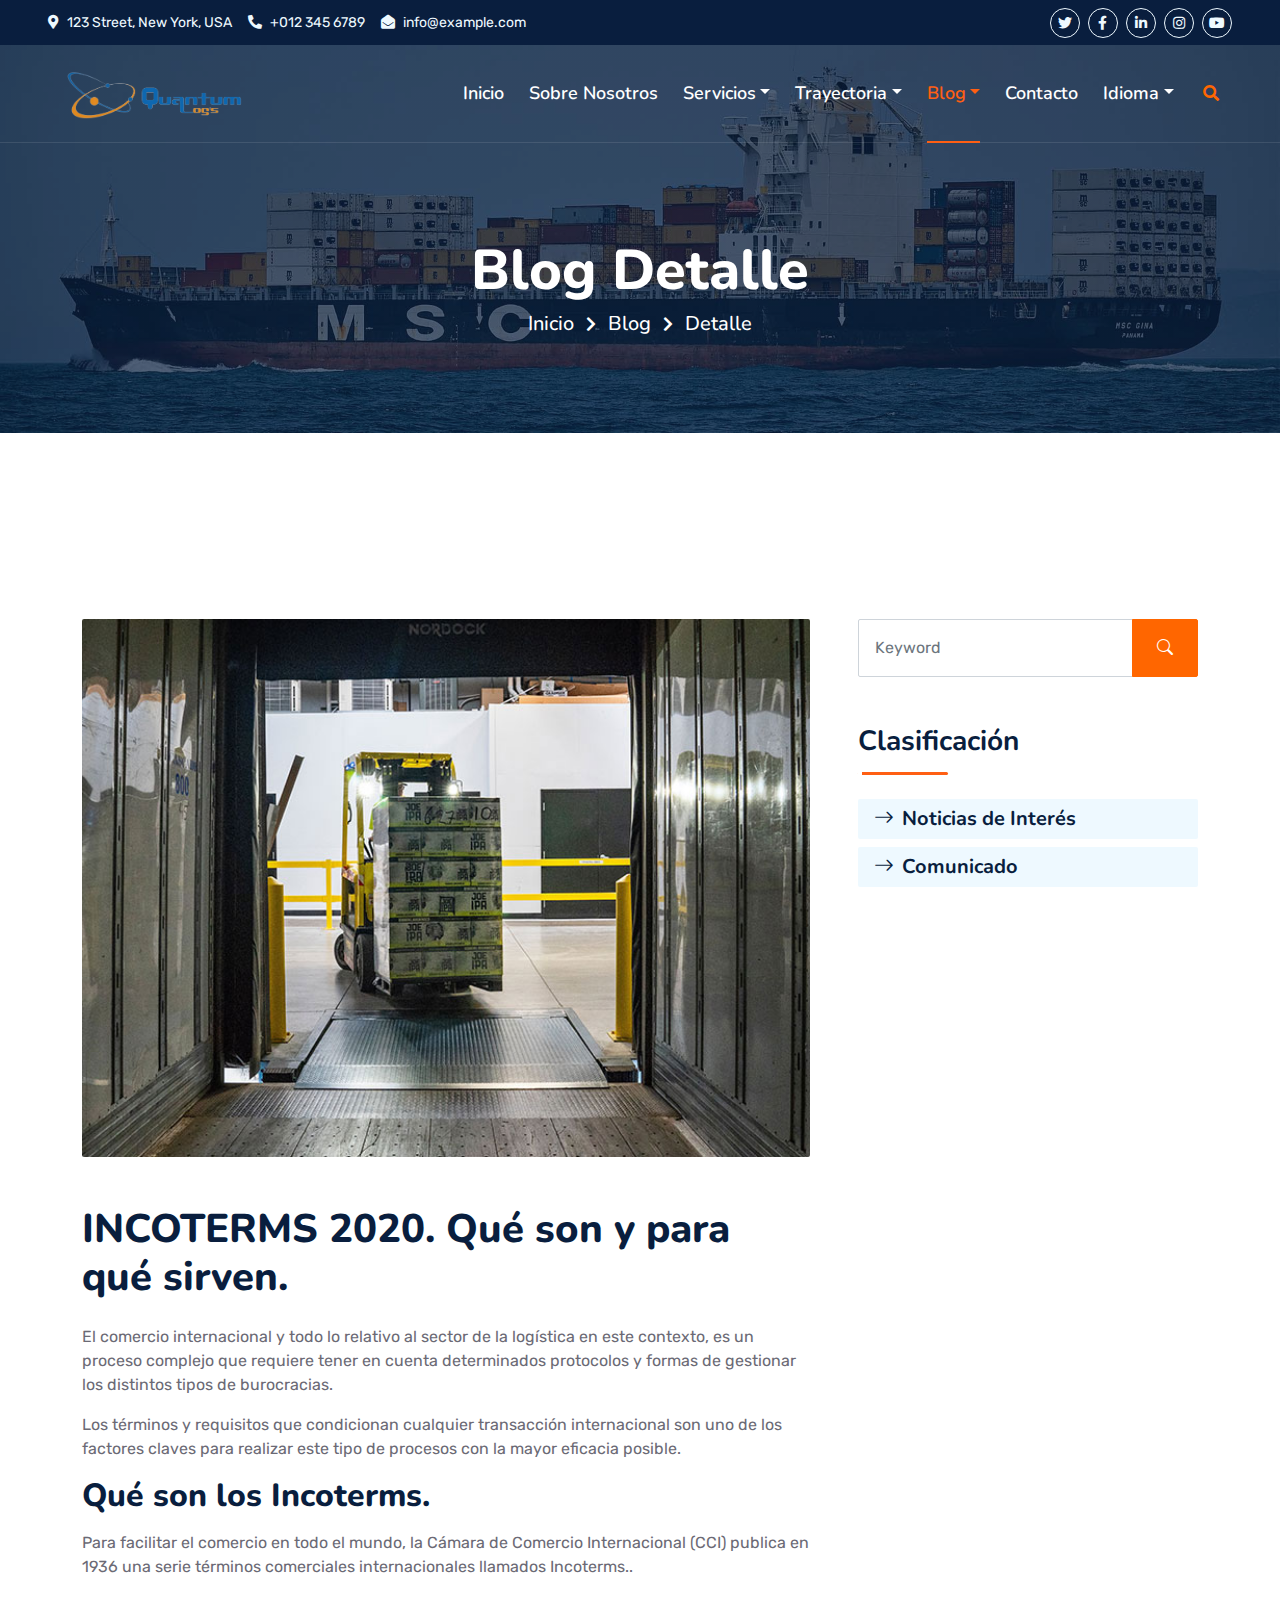
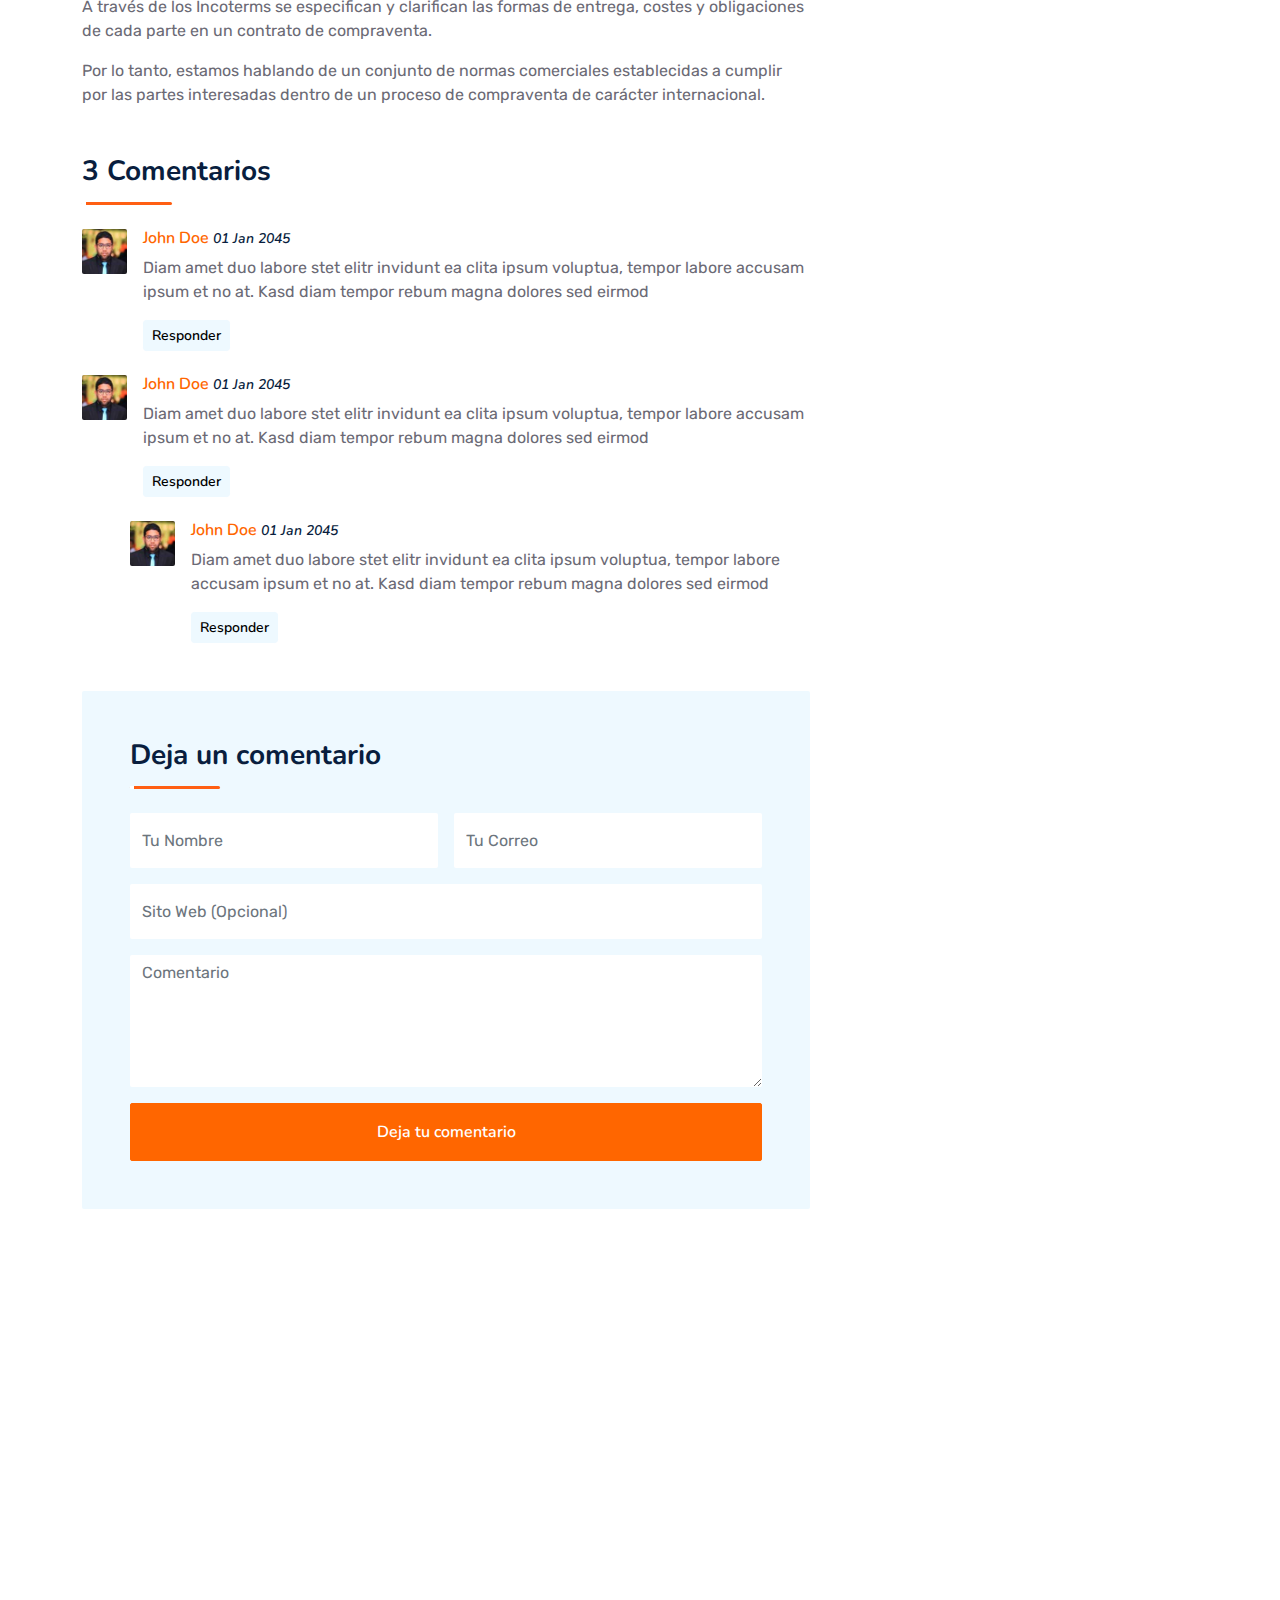
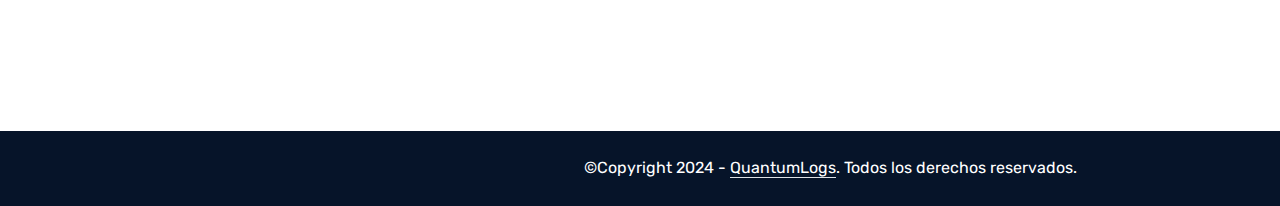
<file: detail.html>
<!DOCTYPE html>
<html lang="en">

<head>
    <meta charset="utf-8">
    <title>QuantumLogs</title>
    <meta content="width=device-width, initial-scale=1.0" name="viewport">
    <meta content="Free HTML Templates" name="keywords">
    <meta content="Free HTML Templates" name="description">

    <!-- Favicon -->
    <link href="img/favicon.ico" rel="icon">

    <!-- Google Web Fonts -->
    <link rel="preconnect" href="https://fonts.googleapis.com">
    <link rel="preconnect" href="https://fonts.gstatic.com" crossorigin>
    <link href="https://fonts.googleapis.com/css2?family=Nunito:wght@400;600;700;800&family=Rubik:wght@400;500;600;700&display=swap" rel="stylesheet">

    <!-- Icon Font Stylesheet -->
    <link href="https://cdnjs.cloudflare.com/ajax/libs/font-awesome/5.10.0/css/all.min.css" rel="stylesheet">
    <link href="https://cdn.jsdelivr.net/npm/bootstrap-icons@1.4.1/font/bootstrap-icons.css" rel="stylesheet">

    <!-- Libraries Stylesheet -->
    <link href="lib/owlcarousel/assets/owl.carousel.min.css" rel="stylesheet">
    <link href="lib/animate/animate.min.css" rel="stylesheet">

    <!-- Customized Bootstrap Stylesheet -->
    <link href="css/bootstrap.css" rel="stylesheet">

    <!-- Template Stylesheet -->
    <link href="css/style.css" rel="stylesheet">
</head>

<body>
    <!-- Spinner Start -->
    <div id="spinner" class="show bg-white position-fixed translate-middle w-100 vh-100 top-50 start-50 d-flex align-items-center justify-content-center">
        <div class="spinner"></div>
    </div>
    <!-- Spinner End -->


    <!-- Topbar Start -->
    <div class="container-fluid bg-dark px-5 d-none d-lg-block">
        <div class="row gx-0">
            <div class="col-lg-8 text-center text-lg-start mb-2 mb-lg-0">
                <div class="d-inline-flex align-items-center" style="height: 45px;">
                    <small class="me-3 text-light"><i class="fa fa-map-marker-alt me-2"></i>123 Street, New York, USA</small>
                    <small class="me-3 text-light"><i class="fa fa-phone-alt me-2"></i>+012 345 6789</small>
                    <small class="text-light"><i class="fa fa-envelope-open me-2"></i>info@example.com</small>
                </div>
            </div>
            <div class="col-lg-4 text-center text-lg-end">
                <div class="d-inline-flex align-items-center" style="height: 45px;">
                    <a class="btn btn-sm btn-outline-light btn-sm-square rounded-circle me-2" href=""><i class="fab fa-twitter fw-normal"></i></a>
                    <a class="btn btn-sm btn-outline-light btn-sm-square rounded-circle me-2" href=""><i class="fab fa-facebook-f fw-normal"></i></a>
                    <a class="btn btn-sm btn-outline-light btn-sm-square rounded-circle me-2" href=""><i class="fab fa-linkedin-in fw-normal"></i></a>
                    <a class="btn btn-sm btn-outline-light btn-sm-square rounded-circle me-2" href=""><i class="fab fa-instagram fw-normal"></i></a>
                    <a class="btn btn-sm btn-outline-light btn-sm-square rounded-circle" href=""><i class="fab fa-youtube fw-normal"></i></a>
                </div>
            </div>
        </div>
    </div>
    <!-- Topbar End -->


 <!-- Navbar Start -->
 <div class="container-fluid position-relative p-0">
    <nav class="navbar navbar-expand-lg navbar-dark px-5 py-3 py-lg-0">
        <a href="index.html" class="navbar-brand p-0">
            <img src="img/logo-horizontal.png" alt="" height="50">
            <!-- <h1 class="m-0"><i class="fa fa-user-tie me-2"></i>Startup</h1> -->
        </a>
        <button class="navbar-toggler" type="button" data-bs-toggle="collapse" data-bs-target="#navbarCollapse">
            <span class="fa fa-bars"></span>
        </button>
        <div class="collapse navbar-collapse" id="navbarCollapse">
            <div class="navbar-nav ms-auto py-0">
                <a href="index.html" class="nav-item nav-link ">Inicio</a>
                <a href="about.html" class="nav-item nav-link">Sobre Nosotros</a>
                <div class="nav-item dropdown">
                    <a href="#" class="nav-link dropdown-toggle" data-bs-toggle="dropdown">Servicios</a>
                    <div class="dropdown-menu m-0">
                        <a href="#" class="dropdown-item">Transporte Aéreo</a>
                        <a href="#" class="dropdown-item">Transporte Terrestre</a>
                        <a href="#" class="dropdown-item">Transporte Marítimo</a>
                        <a href="#" class="dropdown-item">Logística y Distribución</a>
                        <a href="#" class="dropdown-item">Almacén</a>
                        <a href="#" class="dropdown-item">Gestion Aduanera</a>
                        <a href="#" class="dropdown-item">Logística para Shows y Eventos</a>
                        <a href="#" class="dropdown-item">Asesoramiento y Consultoria</a>
                    </div>
                </div>

                <div class="nav-item dropdown">
                    <a href="#" class="nav-link dropdown-toggle" data-bs-toggle="dropdown">Trayectoria</a>
                    <div class="dropdown-menu m-0">
                        <a href="trayectoria.html" class="dropdown-item">Trayectoria</a>
                        <a href="#" class="dropdown-item">SubTrayectoria</a>
                    </div>
                </div>
                <div class="nav-item dropdown">
                    <a href="#" class="nav-link dropdown-toggle active" data-bs-toggle="dropdown">Blog</a>
                    <div class="dropdown-menu m-0">
                        <a href="blog.html" class="dropdown-item">Blog</a>
                        <a href="detail.html" class="dropdown-item active">Blog Detalle</a>
                    </div>
                </div>
           
                <a href="contact.html" class="nav-item nav-link">Contacto</a>
                <div class="nav-item dropdown">
                    <a href="#" class="nav-link dropdown-toggle" data-bs-toggle="dropdown">Idioma</a>
                    <div class="dropdown-menu m-0">
                        <a href="#" class="dropdown-item"><img src="img/lenguaje/espana.png" alt="" height="19"> Español</a>
                        <a href="#" class="dropdown-item"><img src="img/lenguaje/english.png" alt="" class="p-0"> Inglés</a>
                    </div>
                </div>
            </div>
            <butaton type="button" class="btn text-primary ms-3" data-bs-toggle="modal" data-bs-target="#searchModal"><i class="fa fa-search"></i></butaton>
        </div>
    </nav>

    <div class="container-fluid bg-primary py-5 bg-header" style="margin-bottom: 90px;">
        <div class="row py-5">
            <div class="col-12 pt-lg-5 mt-lg-5 text-center">
                <h1 class="display-4 text-white animated zoomIn">Blog Detalle</h1>
                <a href="" class="h5 text-white">Inicio</a>
                <i class="fas fa-chevron-right text-white px-2"></i>
                <a href="" class="h5 text-white">Blog</a>
                <i class="fas fa-chevron-right text-white px-2"></i>
                <a href="" class="h5 text-white">Detalle</a>

            </div>
        </div>
    </div>
</div>
<!-- Navbar End -->



    <!-- Full Screen Search Start -->
    <div class="modal fade" id="searchModal" tabindex="-1">
        <div class="modal-dialog modal-fullscreen">
            <div class="modal-content" style="background: rgba(9, 30, 62, .7);">
                <div class="modal-header border-0">
                    <button type="button" class="btn bg-white btn-close" data-bs-dismiss="modal" aria-label="Close"></button>
                </div>
                <div class="modal-body d-flex align-items-center justify-content-center">
                    <div class="input-group" style="max-width: 600px;">
                        <input type="text" class="form-control bg-transparent border-primary p-3" placeholder="Type search keyword">
                        <button class="btn btn-primary px-4"><i class="bi bi-search"></i></button>
                    </div>
                </div>
            </div>
        </div>
    </div>
    <!-- Full Screen Search End -->


    <!-- Blog Start -->
    <div class="container-fluid py-5 wow fadeInUp" data-wow-delay="0.1s">
        <div class="container py-5">
            <div class="row g-5">
                <div class="col-lg-8">
                    <!-- Blog Detail Start -->
                    <div class="mb-5">
                        <img class="img-fluid w-100 rounded mb-5" src="img/blog-1.jpg" alt="">
                        <h1 class="mb-4">INCOTERMS 2020. Qué son y para qué sirven.</h1>
                        <p>El comercio internacional y todo lo relativo al sector de la logística en este contexto, es un proceso complejo que requiere tener en cuenta determinados protocolos y formas de gestionar los distintos tipos de burocracias.</p>
                        <p>Los términos y requisitos que condicionan cualquier transacción internacional son uno de los factores claves para realizar este tipo de procesos con la mayor eficacia posible.</p>
                        <h2 class="mb-3">Qué son los Incoterms.</h2>
                        <p>Para facilitar el comercio en todo el mundo, la Cámara de Comercio Internacional (CCI) publica en 1936 una serie términos comerciales internacionales llamados Incoterms..</p>
                        <p>A través de los Incoterms se especifican y clarifican las formas de entrega, costes y obligaciones de cada parte en un contrato de compraventa.</p>
                        <p>Por lo tanto, estamos hablando de un conjunto de normas comerciales establecidas a cumplir por las partes interesadas dentro de un proceso de compraventa de carácter internacional.</p>
                        <p></p>
                        <p></p>
                        <p></p>
                    </div>
                    <!-- Blog Detail End -->
    
                    <!-- Comment List Start -->
                    <div class="mb-5">
                        <div class="section-title section-title-sm position-relative pb-3 mb-4">
                            <h3 class="mb-0">3 Comentarios</h3>
                        </div>
                        <div class="d-flex mb-4">
                            <img src="img/user.jpg" class="img-fluid rounded" style="width: 45px; height: 45px;">
                            <div class="ps-3">
                                <h6><a href="">John Doe</a> <small><i>01 Jan 2045</i></small></h6>
                                <p>Diam amet duo labore stet elitr invidunt ea clita ipsum voluptua, tempor labore
                                    accusam ipsum et no at. Kasd diam tempor rebum magna dolores sed eirmod</p>
                                <button class="btn btn-sm btn-light">Responder</button>
                            </div>
                        </div>
                        <div class="d-flex mb-4">
                            <img src="img/user.jpg" class="img-fluid rounded" style="width: 45px; height: 45px;">
                            <div class="ps-3">
                                <h6><a href="">John Doe</a> <small><i>01 Jan 2045</i></small></h6>
                                <p>Diam amet duo labore stet elitr invidunt ea clita ipsum voluptua, tempor labore
                                    accusam ipsum et no at. Kasd diam tempor rebum magna dolores sed eirmod</p>
                                <button class="btn btn-sm btn-light">Responder</button>
                            </div>
                        </div>
                        <div class="d-flex ms-5 mb-4">
                            <img src="img/user.jpg" class="img-fluid rounded" style="width: 45px; height: 45px;">
                            <div class="ps-3">
                                <h6><a href="">John Doe</a> <small><i>01 Jan 2045</i></small></h6>
                                <p>Diam amet duo labore stet elitr invidunt ea clita ipsum voluptua, tempor labore
                                    accusam ipsum et no at. Kasd diam tempor rebum magna dolores sed eirmod</p>
                                <button class="btn btn-sm btn-light">Responder</button>
                            </div>
                        </div>
                    </div>
                    <!-- Comment List End -->
    
                    <!-- Comment Form Start -->
                    <div class="bg-light rounded p-5">
                        <div class="section-title section-title-sm position-relative pb-3 mb-4">
                            <h3 class="mb-0">Deja un comentario</h3>
                        </div>
                        <form>
                            <div class="row g-3">
                                <div class="col-12 col-sm-6">
                                    <input type="text" class="form-control bg-white border-0" placeholder="Tu Nombre" style="height: 55px;">
                                </div>
                                <div class="col-12 col-sm-6">
                                    <input type="email" class="form-control bg-white border-0" placeholder="Tu Correo" style="height: 55px;">
                                </div>
                                <div class="col-12">
                                    <input type="text" class="form-control bg-white border-0" placeholder="Sito Web (Opcional)" style="height: 55px;">
                                </div>
                                <div class="col-12">
                                    <textarea class="form-control bg-white border-0" rows="5" placeholder="Comentario"></textarea>
                                </div>
                                <div class="col-12">
                                    <button class="btn btn-primary w-100 py-3" type="submit">Deja tu comentario</button>
                                </div>
                            </div>
                        </form>
                    </div>
                    <!-- Comment Form End -->
                </div>
    
                <!-- Sidebar Start -->
                <div class="col-lg-4">
                    <!-- Search Form Start -->
                    <div class="mb-5 wow slideInUp" data-wow-delay="0.1s">
                        <div class="input-group">
                            <input type="text" class="form-control p-3" placeholder="Keyword">
                            <button class="btn btn-primary px-4"><i class="bi bi-search"></i></button>
                        </div>
                    </div>
                    <!-- Search Form End -->
    
      
                    <!-- Category Start -->
                    <div class="mb-5 wow slideInUp" data-wow-delay="0.1s">
                        <div class="section-title section-title-sm position-relative pb-3 mb-4">
                            <h3 class="mb-0">Clasificación</h3>
                        </div>
                        <div class="link-animated d-flex flex-column justify-content-start">
                            <a class="h5 fw-semi-bold bg-light rounded py-2 px-3 mb-2" href="#"><i class="bi bi-arrow-right me-2"></i>Noticias de Interés</a>
                            <a class="h5 fw-semi-bold bg-light rounded py-2 px-3 mb-2" href="#"><i class="bi bi-arrow-right me-2"></i>Comunicado</a>
                        </div>
                    </div>
                    <!-- Category End -->

                    <!-- Tags Start -->
                    <div class="mb-5 wow slideInUp" data-wow-delay="0.1s">
                        <div class="section-title section-title-sm position-relative pb-3 mb-4">
                            <h3 class="mb-0">Referente a</h3>
                        </div>
                        <div class="d-flex flex-wrap m-n1">
                            <a href="" class="btn btn-light m-1">Aduanas</a>
                            <a href="" class="btn btn-light m-1">Logistica de Trasporte</a>
                            <a href="" class="btn btn-light m-1">Proyectos</a>
                            <a href="" class="btn btn-light m-1">Transporte Marítimo</a>
                            <a href="" class="btn btn-light m-1">Transporte Terrestre</a>
                            <a href="" class="btn btn-light m-1">Almacén</a>
                            <a href="" class="btn btn-light m-1">Logística de Shows y Eventos</a>
                            <a href="" class="btn btn-light m-1">Transporte Aéreo</a>
                        </div>
                    </div>
                    <!-- Tags End -->

                                    <!-- Plain Text Start -->
                    <div class="wow slideInUp" data-wow-delay="0.1s">
                        <div class="section-title section-title-sm position-relative pb-3 mb-4">
                            <h3 class="mb-0">Lo Último</h3>
                        </div>
                           <!-- Image Start -->
                        <div class="mb-2 wow slideInUp" data-wow-delay="0.1s">
                            <img src="img/blog-3.jpg" alt="" class="img-fluid rounded">
                        </div>
                        <!-- Image End -->
                        <div class="bg-light text-center" style="padding: 30px;">
                            <p>Vero sea et accusam justo dolor accusam lorem consetetur, dolores sit amet sit dolor clita kasd justo, diam accusam no sea ut tempor magna takimata, amet sit et diam dolor ipsum amet diam</p>
                            <a href="" class="btn btn-primary py-2 px-4">Leer Más</a>
                        </div>
                    </div>
                    <!-- Plain Text End -->
                </div>
                <!-- Sidebar End -->
            </div>
        </div>
    </div>
    <!-- Blog End -->


    <!-- Footer Start -->
    <div class="container-fluid bg-dark text-light mt-5 wow fadeInUp" data-wow-delay="0.1s">
        <div class="container">
            <div class="row gx-5">
                <div class="col-lg-4 col-md-6 footer-about">
                    <div class="d-flex flex-column align-items-center justify-content-center text-center h-100 bg-primary p-4">
                        <a href="index.html" class="navbar-brand">
                            <!-- <h1 class="m-0 text-white"><i class="fa fa-user-tie me-2"></i>Startup</h1> -->
                            <img src="img/logo-horizontal.png" lass="m-0 " alt="" height="80">
                        </a>
                        <p class="mt-3 mb-4">Expertos en soluciones logísticas integrales, nos apasiona superar las expectativas de nuestros clientes.Con una identidad empresarial sólida, liderada por el Lic. Rodolfo Ramiro Revollo Vargas, contamos con un equipo de profesionales comprometidos y experimentados.</p>
                        <form action="">
                            <div class="input-group">
                                <input type="text" class="form-control border-white p-3" placeholder="Tu Correo">
                                <button class="btn btn-dark">Registrarse</button>
                            </div>
                        </form>
                    </div>
                </div>
                <div class="col-lg-8 col-md-6">
                    <div class="row gx-5">
                        <div class="col-lg-4 col-md-12 pt-5 mb-5">
                            <div class="section-title section-title-sm position-relative pb-3 mb-4">
                                <h3 class="text-light mb-0">Contacto</h3>
                            </div>
                            <div class="d-flex mb-2">
                                <i class="bi bi-geo-alt text-primary me-2"></i>
                                <p class="mb-0">Calle Rios forus 3375,B/Hamacas</p>
                            </div>
                            <div class="d-flex mb-2">
                                <i class="bi bi-envelope-open text-primary me-2"></i>
                                <p class="mb-0">info@quantum.com.bo</p>
                            </div>
                            <div class="d-flex mb-2">
                                <i class="bi bi-telephone text-primary me-2"></i>
                                <p class="mb-0">+012 345 67890</p>
                            </div>
                            <div class="d-flex mt-4">
                                <a class="btn btn-primary btn-square me-2" href="#"><i class="fab fa-twitter fw-normal"></i></a>
                                <a class="btn btn-primary btn-square me-2" href="#"><i class="fab fa-facebook-f fw-normal"></i></a>
                                <a class="btn btn-primary btn-square me-2" href="#"><i class="fab fa-linkedin-in fw-normal"></i></a>
                                <a class="btn btn-primary btn-square" href="#"><i class="fab fa-instagram fw-normal"></i></a>
                            </div>
                        </div>
                        <div class="col-lg-4 col-md-12 pt-0 pt-lg-5 mb-5">
                            <div class="section-title section-title-sm position-relative pb-3 mb-4">
                                <h3 class="text-light mb-0">Enlaces rápidos</h3>
                            </div>
                            <div class="link-animated d-flex flex-column justify-content-start">
                                <a class="text-light mb-2" href="index.html"><i class="bi bi-arrow-right text-primary me-2"></i>Inicio</a>
                                <a class="text-light mb-2" href="about.html"><i class="bi bi-arrow-right text-primary me-2"></i>Sobre Nosotros</a>
                                <a class="text-light mb-2" href="#"><i class="bi bi-arrow-right text-primary me-2"></i>Servicios</a>
                                <a class="text-light mb-2" href="trayectoria.html"><i class="bi bi-arrow-right text-primary me-2"></i>Trayectoria</a>
                                <a class="text-light mb-2" href="blog.html"><i class="bi bi-arrow-right text-primary me-2"></i>Blog</a>
                                <a class="text-light" href="contact.html"><i class="bi bi-arrow-right text-primary me-2"></i>Contacto</a>
                            </div>
                        </div>
                        <div class="col-lg-4 col-md-12 pt-0 pt-lg-5 mb-5">
                            <div class="section-title section-title-sm position-relative pb-3 mb-4">
                                <h3 class="text-light mb-0">Servicios</h3>
                            </div>
                            <div class="link-animated d-flex flex-column justify-content-start">
                                <a class="text-light mb-2" href="#"><i class="bi bi-arrow-right text-primary me-2"></i>Transporte Aéreo</a>
                                <a class="text-light mb-2" href="#"><i class="bi bi-arrow-right text-primary me-2"></i>ransporte Terrestre</a>
                                <a class="text-light mb-2" href="#"><i class="bi bi-arrow-right text-primary me-2"></i>Logística y Distribución</a>
                                <a class="text-light mb-2" href="#"><i class="bi bi-arrow-right text-primary me-2"></i>Almacén</a>
                                <a class="text-light mb-2" href="#"><i class="bi bi-arrow-right text-primary me-2"></i>Gestion Aduanera</a>
                                <a class="text-light" href="#"><i class="bi bi-arrow-right text-primary me-2"></i>Shows y Eventos</a>
                                <a class="text-light" href="#"><i class="bi bi-arrow-right text-primary me-2"></i>Asesoramiento</a>
                            </div>
                        </div>
                    </div>
                </div>
            </div>
        </div>
    </div>
    <div class="container-fluid text-white" style="background: #061429;">
        <div class="container text-center">
            <div class="row justify-content-end">
                <div class="col-lg-8 col-md-6">
                    <div class="d-flex align-items-center justify-content-center" style="height: 75px;">
                        <p class="mb-0">&copy;Copyright 2024 - <a class="text-white border-bottom" href="#">QuantumLogs</a>. Todos los derechos reservados. 
                    </div>
                </div>
            </div>
        </div>
    </div>
    <!-- Footer End -->
    


    <!-- Back to Top -->
    <a href="#" class="btn btn-lg btn-primary btn-lg-square rounded back-to-top"><i class="bi bi-arrow-up"></i></a>


    <!-- JavaScript Libraries -->
    <script src="https://code.jquery.com/jquery-3.4.1.min.js"></script>
    <script src="https://cdn.jsdelivr.net/npm/bootstrap@5.0.0/dist/js/bootstrap.bundle.min.js"></script>
    <script src="lib/wow/wow.min.js"></script>
    <script src="lib/easing/easing.min.js"></script>
    <script src="lib/waypoints/waypoints.min.js"></script>
    <script src="lib/counterup/counterup.min.js"></script>
    <script src="lib/owlcarousel/owl.carousel.min.js"></script>

    <!-- Template Javascript -->
    <script src="js/main.js"></script>
</body>

</html>
</file>
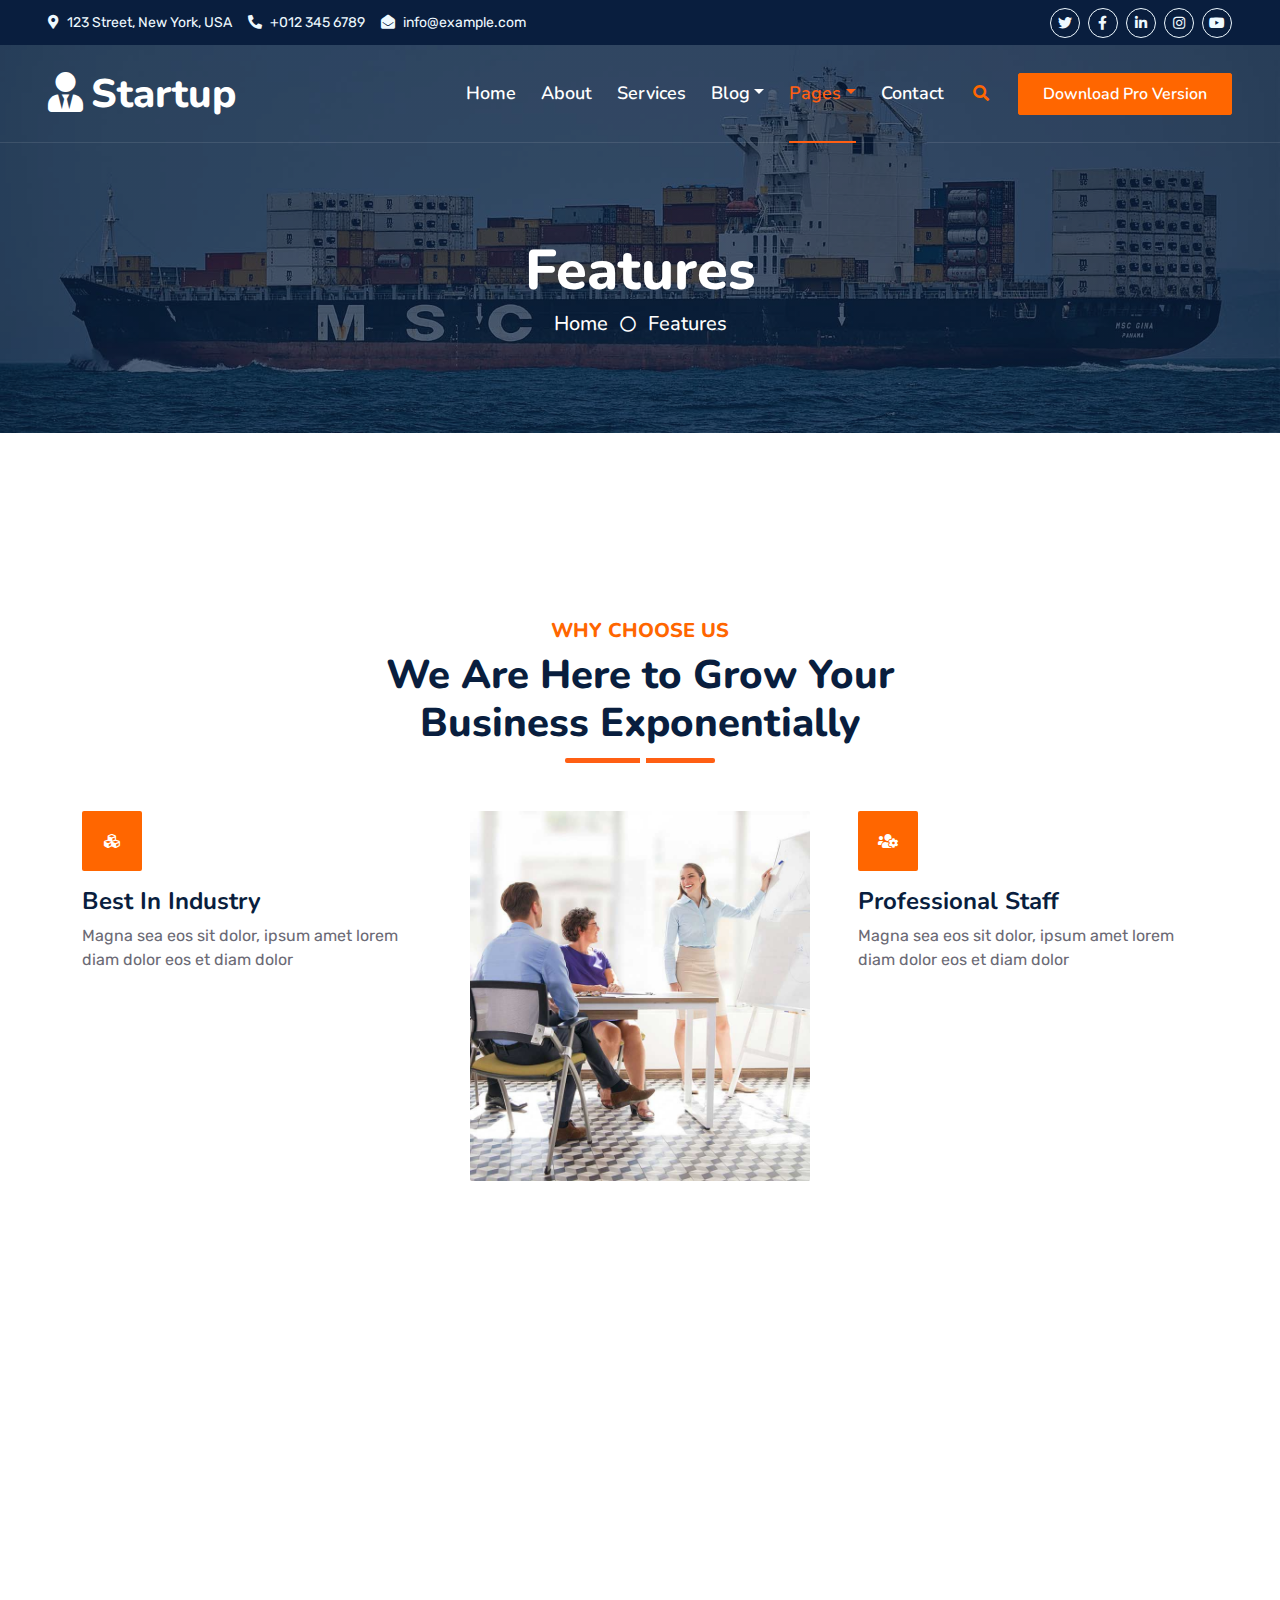
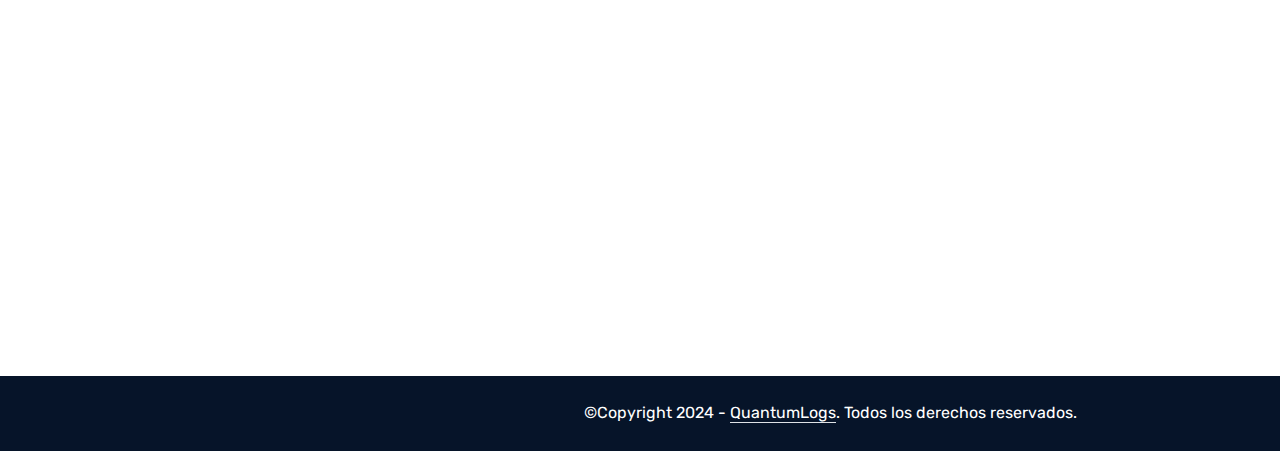
<file: feature.html>
<!DOCTYPE html>
<html lang="en">

<head>
    <meta charset="utf-8">
    <title>QuantumLogs</title>
    <meta content="width=device-width, initial-scale=1.0" name="viewport">
    <meta content="Free HTML Templates" name="keywords">
    <meta content="Free HTML Templates" name="description">

    <!-- Favicon -->
    <link href="img/favicon.ico" rel="icon">

    <!-- Google Web Fonts -->
    <link rel="preconnect" href="https://fonts.googleapis.com">
    <link rel="preconnect" href="https://fonts.gstatic.com" crossorigin>
    <link href="https://fonts.googleapis.com/css2?family=Nunito:wght@400;600;700;800&family=Rubik:wght@400;500;600;700&display=swap" rel="stylesheet">

    <!-- Icon Font Stylesheet -->
    <link href="https://cdnjs.cloudflare.com/ajax/libs/font-awesome/5.10.0/css/all.min.css" rel="stylesheet">
    <link href="https://cdn.jsdelivr.net/npm/bootstrap-icons@1.4.1/font/bootstrap-icons.css" rel="stylesheet">

    <!-- Libraries Stylesheet -->
    <link href="lib/owlcarousel/assets/owl.carousel.min.css" rel="stylesheet">
    <link href="lib/animate/animate.min.css" rel="stylesheet">

    <!-- Customized Bootstrap Stylesheet -->
    <link href="css/bootstrap.css" rel="stylesheet">

    <!-- Template Stylesheet -->
    <link href="css/style.css" rel="stylesheet">
</head>

<body>
    <!-- Spinner Start -->
    <div id="spinner" class="show bg-white position-fixed translate-middle w-100 vh-100 top-50 start-50 d-flex align-items-center justify-content-center">
        <div class="spinner"></div>
    </div>
    <!-- Spinner End -->


    <!-- Topbar Start -->
    <div class="container-fluid bg-dark px-5 d-none d-lg-block">
        <div class="row gx-0">
            <div class="col-lg-8 text-center text-lg-start mb-2 mb-lg-0">
                <div class="d-inline-flex align-items-center" style="height: 45px;">
                    <small class="me-3 text-light"><i class="fa fa-map-marker-alt me-2"></i>123 Street, New York, USA</small>
                    <small class="me-3 text-light"><i class="fa fa-phone-alt me-2"></i>+012 345 6789</small>
                    <small class="text-light"><i class="fa fa-envelope-open me-2"></i>info@example.com</small>
                </div>
            </div>
            <div class="col-lg-4 text-center text-lg-end">
                <div class="d-inline-flex align-items-center" style="height: 45px;">
                    <a class="btn btn-sm btn-outline-light btn-sm-square rounded-circle me-2" href=""><i class="fab fa-twitter fw-normal"></i></a>
                    <a class="btn btn-sm btn-outline-light btn-sm-square rounded-circle me-2" href=""><i class="fab fa-facebook-f fw-normal"></i></a>
                    <a class="btn btn-sm btn-outline-light btn-sm-square rounded-circle me-2" href=""><i class="fab fa-linkedin-in fw-normal"></i></a>
                    <a class="btn btn-sm btn-outline-light btn-sm-square rounded-circle me-2" href=""><i class="fab fa-instagram fw-normal"></i></a>
                    <a class="btn btn-sm btn-outline-light btn-sm-square rounded-circle" href=""><i class="fab fa-youtube fw-normal"></i></a>
                </div>
            </div>
        </div>
    </div>
    <!-- Topbar End -->


    <!-- Navbar Start -->
    <div class="container-fluid position-relative p-0">
        <nav class="navbar navbar-expand-lg navbar-dark px-5 py-3 py-lg-0">
            <a href="index.html" class="navbar-brand p-0">
                <h1 class="m-0"><i class="fa fa-user-tie me-2"></i>Startup</h1>
            </a>
            <button class="navbar-toggler" type="button" data-bs-toggle="collapse" data-bs-target="#navbarCollapse">
                <span class="fa fa-bars"></span>
            </button>
            <div class="collapse navbar-collapse" id="navbarCollapse">
                <div class="navbar-nav ms-auto py-0">
                    <a href="index.html" class="nav-item nav-link">Home</a>
                    <a href="about.html" class="nav-item nav-link">About</a>
                    <a href="service.html" class="nav-item nav-link">Services</a>
                    <div class="nav-item dropdown">
                        <a href="#" class="nav-link dropdown-toggle" data-bs-toggle="dropdown">Blog</a>
                        <div class="dropdown-menu m-0">
                            <a href="blog.html" class="dropdown-item">Blog Grid</a>
                            <a href="detail.html" class="dropdown-item">Blog Detail</a>
                        </div>
                    </div>
                    <div class="nav-item dropdown">
                        <a href="#" class="nav-link dropdown-toggle active" data-bs-toggle="dropdown">Pages</a>
                        <div class="dropdown-menu m-0">
                            <a href="price.html" class="dropdown-item">Pricing Plan</a>
                            <a href="feature.html" class="dropdown-item active">Our features</a>
                            <a href="team.html" class="dropdown-item">Team Members</a>
                            <a href="testimonial.html" class="dropdown-item">Testimonial</a>
                            <a href="quote.html" class="dropdown-item">Free Quote</a>
                        </div>
                    </div>
                    <a href="contact.html" class="nav-item nav-link">Contact</a>
                </div>
                <butaton type="button" class="btn text-primary ms-3" data-bs-toggle="modal" data-bs-target="#searchModal"><i class="fa fa-search"></i></butaton>
                <a href="https://htmlcodex.com/startup-company-website-template" class="btn btn-primary py-2 px-4 ms-3">Download Pro Version</a>
            </div>
        </nav>

        <div class="container-fluid bg-primary py-5 bg-header" style="margin-bottom: 90px;">
            <div class="row py-5">
                <div class="col-12 pt-lg-5 mt-lg-5 text-center">
                    <h1 class="display-4 text-white animated zoomIn">Features</h1>
                    <a href="" class="h5 text-white">Home</a>
                    <i class="far fa-circle text-white px-2"></i>
                    <a href="" class="h5 text-white">Features</a>
                </div>
            </div>
        </div>
    </div>
    <!-- Navbar End -->


    <!-- Full Screen Search Start -->
    <div class="modal fade" id="searchModal" tabindex="-1">
        <div class="modal-dialog modal-fullscreen">
            <div class="modal-content" style="background: rgba(9, 30, 62, .7);">
                <div class="modal-header border-0">
                    <button type="button" class="btn bg-white btn-close" data-bs-dismiss="modal" aria-label="Close"></button>
                </div>
                <div class="modal-body d-flex align-items-center justify-content-center">
                    <div class="input-group" style="max-width: 600px;">
                        <input type="text" class="form-control bg-transparent border-primary p-3" placeholder="Type search keyword">
                        <button class="btn btn-primary px-4"><i class="bi bi-search"></i></button>
                    </div>
                </div>
            </div>
        </div>
    </div>
    <!-- Full Screen Search End -->


    <!-- Features Start -->
    <div class="container-fluid py-5 wow fadeInUp" data-wow-delay="0.1s">
        <div class="container py-5">
            <div class="section-title text-center position-relative pb-3 mb-5 mx-auto" style="max-width: 600px;">
                <h5 class="fw-bold text-primary text-uppercase">Why Choose Us</h5>
                <h1 class="mb-0">We Are Here to Grow Your Business Exponentially</h1>
            </div>
            <div class="row g-5">
                <div class="col-lg-4">
                    <div class="row g-5">
                        <div class="col-12 wow zoomIn" data-wow-delay="0.2s">
                            <div class="bg-primary rounded d-flex align-items-center justify-content-center mb-3" style="width: 60px; height: 60px;">
                                <i class="fa fa-cubes text-white"></i>
                            </div>
                            <h4>Best In Industry</h4>
                            <p class="mb-0">Magna sea eos sit dolor, ipsum amet lorem diam dolor eos et diam dolor</p>
                        </div>
                        <div class="col-12 wow zoomIn" data-wow-delay="0.6s">
                            <div class="bg-primary rounded d-flex align-items-center justify-content-center mb-3" style="width: 60px; height: 60px;">
                                <i class="fa fa-award text-white"></i>
                            </div>
                            <h4>Award Winning</h4>
                            <p class="mb-0">Magna sea eos sit dolor, ipsum amet lorem diam dolor eos et diam dolor</p>
                        </div>
                    </div>
                </div>
                <div class="col-lg-4  wow zoomIn" data-wow-delay="0.9s" style="min-height: 350px;">
                    <div class="position-relative h-100">
                        <img class="position-absolute w-100 h-100 rounded wow zoomIn" data-wow-delay="0.1s" src="img/feature.jpg" style="object-fit: cover;">
                    </div>
                </div>
                <div class="col-lg-4">
                    <div class="row g-5">
                        <div class="col-12 wow zoomIn" data-wow-delay="0.4s">
                            <div class="bg-primary rounded d-flex align-items-center justify-content-center mb-3" style="width: 60px; height: 60px;">
                                <i class="fa fa-users-cog text-white"></i>
                            </div>
                            <h4>Professional Staff</h4>
                            <p class="mb-0">Magna sea eos sit dolor, ipsum amet lorem diam dolor eos et diam dolor</p>
                        </div>
                        <div class="col-12 wow zoomIn" data-wow-delay="0.8s">
                            <div class="bg-primary rounded d-flex align-items-center justify-content-center mb-3" style="width: 60px; height: 60px;">
                                <i class="fa fa-phone-alt text-white"></i>
                            </div>
                            <h4>24/7 Support</h4>
                            <p class="mb-0">Magna sea eos sit dolor, ipsum amet lorem diam dolor eos et diam dolor</p>
                        </div>
                    </div>
                </div>
            </div>
        </div>
    </div>
    <!-- Features Start -->


    <!-- Vendor Start -->
    <div class="container-fluid py-5 wow fadeInUp" data-wow-delay="0.1s">
        <div class="container py-5 mb-5">
            <div class="bg-white">
                <div class="owl-carousel vendor-carousel">
                    <img src="img/vendor-1.jpg" alt="">
                    <img src="img/vendor-2.jpg" alt="">
                    <img src="img/vendor-3.jpg" alt="">
                    <img src="img/vendor-4.jpg" alt="">
                    <img src="img/vendor-5.jpg" alt="">
                    <img src="img/vendor-6.jpg" alt="">
                    <img src="img/vendor-7.jpg" alt="">
                    <img src="img/vendor-8.jpg" alt="">
                    <img src="img/vendor-9.jpg" alt="">
                </div>
            </div>
        </div>
    </div>
    <!-- Vendor End -->
    

    <!-- Footer Start -->
    <div class="container-fluid bg-dark text-light mt-5 wow fadeInUp" data-wow-delay="0.1s">
        <div class="container">
            <div class="row gx-5">
                <div class="col-lg-4 col-md-6 footer-about">
                    <div class="d-flex flex-column align-items-center justify-content-center text-center h-100 bg-primary p-4">
                        <a href="index.html" class="navbar-brand">
                            <!-- <h1 class="m-0 text-white"><i class="fa fa-user-tie me-2"></i>Startup</h1> -->
                            <img src="img/logo-horizontal.png" lass="m-0 " alt="" height="80">
                        </a>
                        <p class="mt-3 mb-4">Expertos en soluciones logísticas integrales, nos apasiona superar las expectativas de nuestros clientes.Con una identidad empresarial sólida, liderada por el Lic. Rodolfo Ramiro Revollo Vargas, contamos con un equipo de profesionales comprometidos y experimentados.</p>
                        <form action="">
                            <div class="input-group">
                                <input type="text" class="form-control border-white p-3" placeholder="Tu Correo">
                                <button class="btn btn-dark">Registrarse</button>
                            </div>
                        </form>
                    </div>
                </div>
                <div class="col-lg-8 col-md-6">
                    <div class="row gx-5">
                        <div class="col-lg-4 col-md-12 pt-5 mb-5">
                            <div class="section-title section-title-sm position-relative pb-3 mb-4">
                                <h3 class="text-light mb-0">Contacto</h3>
                            </div>
                            <div class="d-flex mb-2">
                                <i class="bi bi-geo-alt text-primary me-2"></i>
                                <p class="mb-0">Calle Rios forus 3375,B/Hamacas</p>
                            </div>
                            <div class="d-flex mb-2">
                                <i class="bi bi-envelope-open text-primary me-2"></i>
                                <p class="mb-0">info@quantum.com.bo</p>
                            </div>
                            <div class="d-flex mb-2">
                                <i class="bi bi-telephone text-primary me-2"></i>
                                <p class="mb-0">+012 345 67890</p>
                            </div>
                            <div class="d-flex mt-4">
                                <a class="btn btn-primary btn-square me-2" href="#"><i class="fab fa-twitter fw-normal"></i></a>
                                <a class="btn btn-primary btn-square me-2" href="#"><i class="fab fa-facebook-f fw-normal"></i></a>
                                <a class="btn btn-primary btn-square me-2" href="#"><i class="fab fa-linkedin-in fw-normal"></i></a>
                                <a class="btn btn-primary btn-square" href="#"><i class="fab fa-instagram fw-normal"></i></a>
                            </div>
                        </div>
                        <div class="col-lg-4 col-md-12 pt-0 pt-lg-5 mb-5">
                            <div class="section-title section-title-sm position-relative pb-3 mb-4">
                                <h3 class="text-light mb-0">Enlaces rápidos</h3>
                            </div>
                            <div class="link-animated d-flex flex-column justify-content-start">
                                <a class="text-light mb-2" href="index.html"><i class="bi bi-arrow-right text-primary me-2"></i>Inicio</a>
                                <a class="text-light mb-2" href="about.html"><i class="bi bi-arrow-right text-primary me-2"></i>Sobre Nosotros</a>
                                <a class="text-light mb-2" href="#"><i class="bi bi-arrow-right text-primary me-2"></i>Servicios</a>
                                <a class="text-light mb-2" href="trayectoria.html"><i class="bi bi-arrow-right text-primary me-2"></i>Trayectoria</a>
                                <a class="text-light mb-2" href="blog.html"><i class="bi bi-arrow-right text-primary me-2"></i>Blog</a>
                                <a class="text-light" href="contact.html"><i class="bi bi-arrow-right text-primary me-2"></i>Contacto</a>
                            </div>
                        </div>
                        <div class="col-lg-4 col-md-12 pt-0 pt-lg-5 mb-5">
                            <div class="section-title section-title-sm position-relative pb-3 mb-4">
                                <h3 class="text-light mb-0">Servicios</h3>
                            </div>
                            <div class="link-animated d-flex flex-column justify-content-start">
                                <a class="text-light mb-2" href="#"><i class="bi bi-arrow-right text-primary me-2"></i>Transporte Aéreo</a>
                                <a class="text-light mb-2" href="#"><i class="bi bi-arrow-right text-primary me-2"></i>ransporte Terrestre</a>
                                <a class="text-light mb-2" href="#"><i class="bi bi-arrow-right text-primary me-2"></i>Logística y Distribución</a>
                                <a class="text-light mb-2" href="#"><i class="bi bi-arrow-right text-primary me-2"></i>Almacén</a>
                                <a class="text-light mb-2" href="#"><i class="bi bi-arrow-right text-primary me-2"></i>Gestion Aduanera</a>
                                <a class="text-light" href="#"><i class="bi bi-arrow-right text-primary me-2"></i>Shows y Eventos</a>
                                <a class="text-light" href="#"><i class="bi bi-arrow-right text-primary me-2"></i>Asesoramiento</a>
                            </div>
                        </div>
                    </div>
                </div>
            </div>
        </div>
    </div>
    <div class="container-fluid text-white" style="background: #061429;">
        <div class="container text-center">
            <div class="row justify-content-end">
                <div class="col-lg-8 col-md-6">
                    <div class="d-flex align-items-center justify-content-center" style="height: 75px;">
                        <p class="mb-0">&copy;Copyright 2024 - <a class="text-white border-bottom" href="#">QuantumLogs</a>. Todos los derechos reservados. 
                    </div>
                </div>
            </div>
        </div>
    </div>
    <!-- Footer End -->
    


    <!-- Back to Top -->
    <a href="#" class="btn btn-lg btn-primary btn-lg-square rounded back-to-top"><i class="bi bi-arrow-up"></i></a>


    <!-- JavaScript Libraries -->
    <script src="https://code.jquery.com/jquery-3.4.1.min.js"></script>
    <script src="https://cdn.jsdelivr.net/npm/bootstrap@5.0.0/dist/js/bootstrap.bundle.min.js"></script>
    <script src="lib/wow/wow.min.js"></script>
    <script src="lib/easing/easing.min.js"></script>
    <script src="lib/waypoints/waypoints.min.js"></script>
    <script src="lib/counterup/counterup.min.js"></script>
    <script src="lib/owlcarousel/owl.carousel.min.js"></script>

    <!-- Template Javascript -->
    <script src="js/main.js"></script>
</body>

</html>
</file>
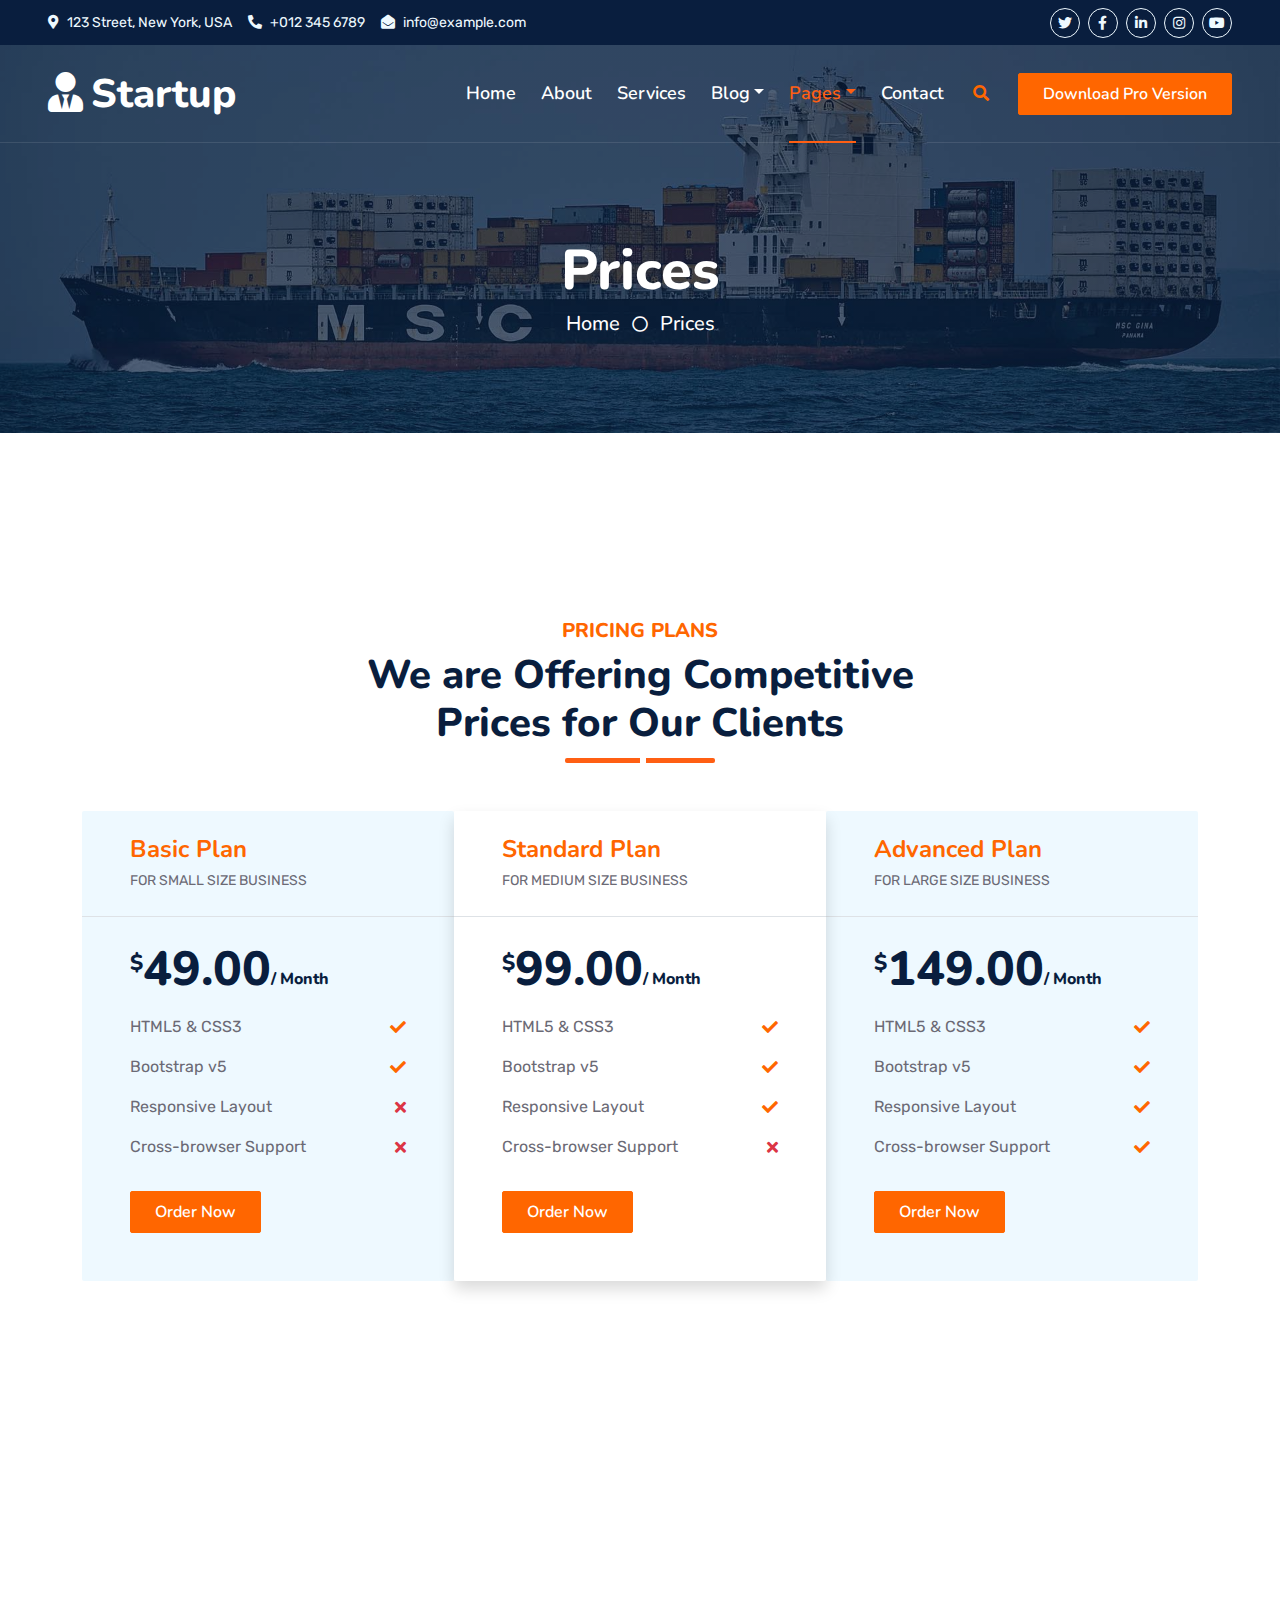
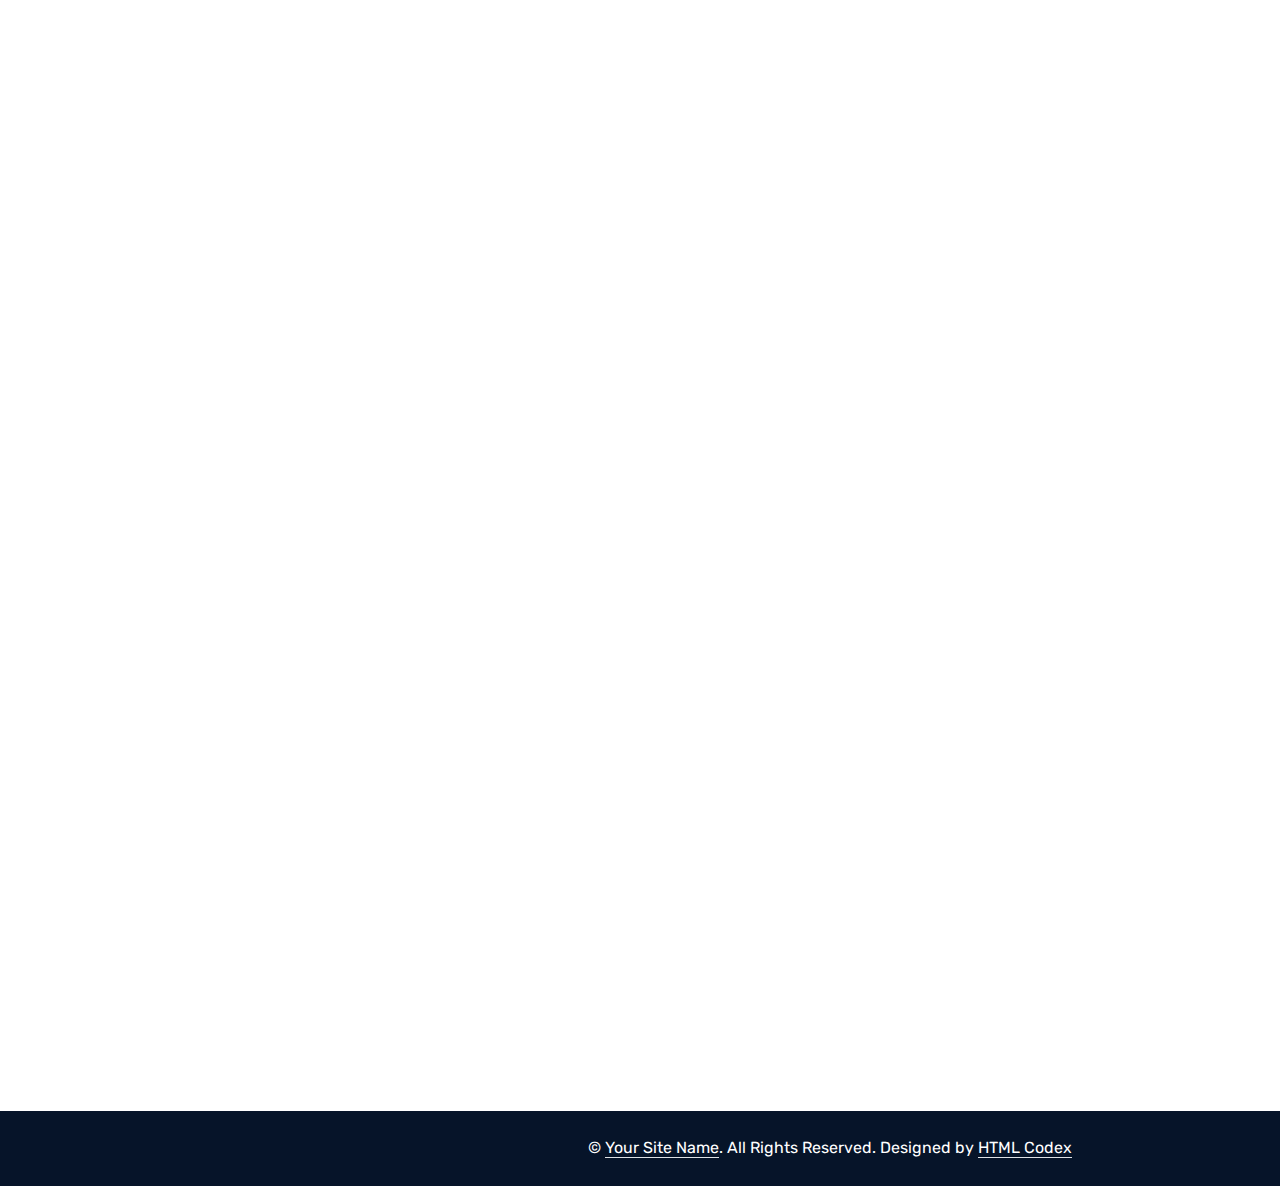
<file: price.html>
<!DOCTYPE html>
<html lang="en">

<head>
    <meta charset="utf-8">
    <title>QuantumLogs</title>
    <meta content="width=device-width, initial-scale=1.0" name="viewport">
    <meta content="Free HTML Templates" name="keywords">
    <meta content="Free HTML Templates" name="description">

    <!-- Favicon -->
    <link href="img/favicon.ico" rel="icon">

    <!-- Google Web Fonts -->
    <link rel="preconnect" href="https://fonts.googleapis.com">
    <link rel="preconnect" href="https://fonts.gstatic.com" crossorigin>
    <link href="https://fonts.googleapis.com/css2?family=Nunito:wght@400;600;700;800&family=Rubik:wght@400;500;600;700&display=swap" rel="stylesheet">

    <!-- Icon Font Stylesheet -->
    <link href="https://cdnjs.cloudflare.com/ajax/libs/font-awesome/5.10.0/css/all.min.css" rel="stylesheet">
    <link href="https://cdn.jsdelivr.net/npm/bootstrap-icons@1.4.1/font/bootstrap-icons.css" rel="stylesheet">

    <!-- Libraries Stylesheet -->
    <link href="lib/owlcarousel/assets/owl.carousel.min.css" rel="stylesheet">
    <link href="lib/animate/animate.min.css" rel="stylesheet">

    <!-- Customized Bootstrap Stylesheet -->
    <link href="css/bootstrap.css" rel="stylesheet">

    <!-- Template Stylesheet -->
    <link href="css/style.css" rel="stylesheet">
</head>

<body>
    <!-- Spinner Start -->
    <div id="spinner" class="show bg-white position-fixed translate-middle w-100 vh-100 top-50 start-50 d-flex align-items-center justify-content-center">
        <div class="spinner"></div>
    </div>
    <!-- Spinner End -->


    <!-- Topbar Start -->
    <div class="container-fluid bg-dark px-5 d-none d-lg-block">
        <div class="row gx-0">
            <div class="col-lg-8 text-center text-lg-start mb-2 mb-lg-0">
                <div class="d-inline-flex align-items-center" style="height: 45px;">
                    <small class="me-3 text-light"><i class="fa fa-map-marker-alt me-2"></i>123 Street, New York, USA</small>
                    <small class="me-3 text-light"><i class="fa fa-phone-alt me-2"></i>+012 345 6789</small>
                    <small class="text-light"><i class="fa fa-envelope-open me-2"></i>info@example.com</small>
                </div>
            </div>
            <div class="col-lg-4 text-center text-lg-end">
                <div class="d-inline-flex align-items-center" style="height: 45px;">
                    <a class="btn btn-sm btn-outline-light btn-sm-square rounded-circle me-2" href=""><i class="fab fa-twitter fw-normal"></i></a>
                    <a class="btn btn-sm btn-outline-light btn-sm-square rounded-circle me-2" href=""><i class="fab fa-facebook-f fw-normal"></i></a>
                    <a class="btn btn-sm btn-outline-light btn-sm-square rounded-circle me-2" href=""><i class="fab fa-linkedin-in fw-normal"></i></a>
                    <a class="btn btn-sm btn-outline-light btn-sm-square rounded-circle me-2" href=""><i class="fab fa-instagram fw-normal"></i></a>
                    <a class="btn btn-sm btn-outline-light btn-sm-square rounded-circle" href=""><i class="fab fa-youtube fw-normal"></i></a>
                </div>
            </div>
        </div>
    </div>
    <!-- Topbar End -->


    <!-- Navbar Start -->
    <div class="container-fluid position-relative p-0">
        <nav class="navbar navbar-expand-lg navbar-dark px-5 py-3 py-lg-0">
            <a href="index.html" class="navbar-brand p-0">
                <h1 class="m-0"><i class="fa fa-user-tie me-2"></i>Startup</h1>
            </a>
            <button class="navbar-toggler" type="button" data-bs-toggle="collapse" data-bs-target="#navbarCollapse">
                <span class="fa fa-bars"></span>
            </button>
            <div class="collapse navbar-collapse" id="navbarCollapse">
                <div class="navbar-nav ms-auto py-0">
                    <a href="index.html" class="nav-item nav-link">Home</a>
                    <a href="about.html" class="nav-item nav-link">About</a>
                    <a href="service.html" class="nav-item nav-link">Services</a>
                    <div class="nav-item dropdown">
                        <a href="#" class="nav-link dropdown-toggle" data-bs-toggle="dropdown">Blog</a>
                        <div class="dropdown-menu m-0">
                            <a href="blog.html" class="dropdown-item">Blog Grid</a>
                            <a href="detail.html" class="dropdown-item">Blog Detail</a>
                        </div>
                    </div>
                    <div class="nav-item dropdown">
                        <a href="#" class="nav-link dropdown-toggle active" data-bs-toggle="dropdown">Pages</a>
                        <div class="dropdown-menu m-0">
                            <a href="price.html" class="dropdown-item active">Pricing Plan</a>
                            <a href="feature.html" class="dropdown-item">Our features</a>
                            <a href="team.html" class="dropdown-item">Team Members</a>
                            <a href="testimonial.html" class="dropdown-item">Testimonial</a>
                            <a href="quote.html" class="dropdown-item">Free Quote</a>
                        </div>
                    </div>
                    <a href="contact.html" class="nav-item nav-link">Contact</a>
                </div>
                <butaton type="button" class="btn text-primary ms-3" data-bs-toggle="modal" data-bs-target="#searchModal"><i class="fa fa-search"></i></butaton>
                <a href="https://htmlcodex.com/startup-company-website-template" class="btn btn-primary py-2 px-4 ms-3">Download Pro Version</a>
            </div>
        </nav>

        <div class="container-fluid bg-primary py-5 bg-header" style="margin-bottom: 90px;">
            <div class="row py-5">
                <div class="col-12 pt-lg-5 mt-lg-5 text-center">
                    <h1 class="display-4 text-white animated zoomIn">Prices</h1>
                    <a href="" class="h5 text-white">Home</a>
                    <i class="far fa-circle text-white px-2"></i>
                    <a href="" class="h5 text-white">Prices</a>
                </div>
            </div>
        </div>
    </div>
    <!-- Navbar End -->


    <!-- Full Screen Search Start -->
    <div class="modal fade" id="searchModal" tabindex="-1">
        <div class="modal-dialog modal-fullscreen">
            <div class="modal-content" style="background: rgba(9, 30, 62, .7);">
                <div class="modal-header border-0">
                    <button type="button" class="btn bg-white btn-close" data-bs-dismiss="modal" aria-label="Close"></button>
                </div>
                <div class="modal-body d-flex align-items-center justify-content-center">
                    <div class="input-group" style="max-width: 600px;">
                        <input type="text" class="form-control bg-transparent border-primary p-3" placeholder="Type search keyword">
                        <button class="btn btn-primary px-4"><i class="bi bi-search"></i></button>
                    </div>
                </div>
            </div>
        </div>
    </div>
    <!-- Full Screen Search End -->


    <!-- Pricing Plan Start -->
    <div class="container-fluid py-5 wow fadeInUp" data-wow-delay="0.1s">
        <div class="container py-5">
            <div class="section-title text-center position-relative pb-3 mb-5 mx-auto" style="max-width: 600px;">
                <h5 class="fw-bold text-primary text-uppercase">Pricing Plans</h5>
                <h1 class="mb-0">We are Offering Competitive Prices for Our Clients</h1>
            </div>
            <div class="row g-0">
                <div class="col-lg-4 wow slideInUp" data-wow-delay="0.6s">
                    <div class="bg-light rounded">
                        <div class="border-bottom py-4 px-5 mb-4">
                            <h4 class="text-primary mb-1">Basic Plan</h4>
                            <small class="text-uppercase">For Small Size Business</small>
                        </div>
                        <div class="p-5 pt-0">
                            <h1 class="display-5 mb-3">
                                <small class="align-top" style="font-size: 22px; line-height: 45px;">$</small>49.00<small
                                    class="align-bottom" style="font-size: 16px; line-height: 40px;">/ Month</small>
                            </h1>
                            <div class="d-flex justify-content-between mb-3"><span>HTML5 & CSS3</span><i class="fa fa-check text-primary pt-1"></i></div>
                            <div class="d-flex justify-content-between mb-3"><span>Bootstrap v5</span><i class="fa fa-check text-primary pt-1"></i></div>
                            <div class="d-flex justify-content-between mb-3"><span>Responsive Layout</span><i class="fa fa-times text-danger pt-1"></i></div>
                            <div class="d-flex justify-content-between mb-2"><span>Cross-browser Support</span><i class="fa fa-times text-danger pt-1"></i></div>
                            <a href="" class="btn btn-primary py-2 px-4 mt-4">Order Now</a>
                        </div>
                    </div>
                </div>
                <div class="col-lg-4 wow slideInUp" data-wow-delay="0.3s">
                    <div class="bg-white rounded shadow position-relative" style="z-index: 1;">
                        <div class="border-bottom py-4 px-5 mb-4">
                            <h4 class="text-primary mb-1">Standard Plan</h4>
                            <small class="text-uppercase">For Medium Size Business</small>
                        </div>
                        <div class="p-5 pt-0">
                            <h1 class="display-5 mb-3">
                                <small class="align-top" style="font-size: 22px; line-height: 45px;">$</small>99.00<small
                                    class="align-bottom" style="font-size: 16px; line-height: 40px;">/ Month</small>
                            </h1>
                            <div class="d-flex justify-content-between mb-3"><span>HTML5 & CSS3</span><i class="fa fa-check text-primary pt-1"></i></div>
                            <div class="d-flex justify-content-between mb-3"><span>Bootstrap v5</span><i class="fa fa-check text-primary pt-1"></i></div>
                            <div class="d-flex justify-content-between mb-3"><span>Responsive Layout</span><i class="fa fa-check text-primary pt-1"></i></div>
                            <div class="d-flex justify-content-between mb-2"><span>Cross-browser Support</span><i class="fa fa-times text-danger pt-1"></i></div>
                            <a href="" class="btn btn-primary py-2 px-4 mt-4">Order Now</a>
                        </div>
                    </div>
                </div>
                <div class="col-lg-4 wow slideInUp" data-wow-delay="0.9s">
                    <div class="bg-light rounded">
                        <div class="border-bottom py-4 px-5 mb-4">
                            <h4 class="text-primary mb-1">Advanced Plan</h4>
                            <small class="text-uppercase">For Large Size Business</small>
                        </div>
                        <div class="p-5 pt-0">
                            <h1 class="display-5 mb-3">
                                <small class="align-top" style="font-size: 22px; line-height: 45px;">$</small>149.00<small
                                    class="align-bottom" style="font-size: 16px; line-height: 40px;">/ Month</small>
                            </h1>
                            <div class="d-flex justify-content-between mb-3"><span>HTML5 & CSS3</span><i class="fa fa-check text-primary pt-1"></i></div>
                            <div class="d-flex justify-content-between mb-3"><span>Bootstrap v5</span><i class="fa fa-check text-primary pt-1"></i></div>
                            <div class="d-flex justify-content-between mb-3"><span>Responsive Layout</span><i class="fa fa-check text-primary pt-1"></i></div>
                            <div class="d-flex justify-content-between mb-2"><span>Cross-browser Support</span><i class="fa fa-check text-primary pt-1"></i></div>
                            <a href="" class="btn btn-primary py-2 px-4 mt-4">Order Now</a>
                        </div>
                    </div>
                </div>
            </div>
        </div>
    </div>
    <!-- Pricing Plan End -->


    <!-- Quote Start -->
    <div class="container-fluid py-5 wow fadeInUp" data-wow-delay="0.1s">
        <div class="container py-5">
            <div class="row g-5">
                <div class="col-lg-7">
                    <div class="section-title position-relative pb-3 mb-5">
                        <h5 class="fw-bold text-primary text-uppercase">Request A Quote</h5>
                        <h1 class="mb-0">Need A Free Quote? Please Feel Free to Contact Us</h1>
                    </div>
                    <div class="row gx-3">
                        <div class="col-sm-6 wow zoomIn" data-wow-delay="0.2s">
                            <h5 class="mb-4"><i class="fa fa-reply text-primary me-3"></i>Reply within 24 hours</h5>
                        </div>
                        <div class="col-sm-6 wow zoomIn" data-wow-delay="0.4s">
                            <h5 class="mb-4"><i class="fa fa-phone-alt text-primary me-3"></i>24 hrs telephone support</h5>
                        </div>
                    </div>
                    <p class="mb-4">Eirmod sed tempor lorem ut dolores. Aliquyam sit sadipscing kasd ipsum. Dolor ea et dolore et at sea ea at dolor, justo ipsum duo rebum sea invidunt voluptua. Eos vero eos vero ea et dolore eirmod et. Dolores diam duo invidunt lorem. Elitr ut dolores magna sit. Sea dolore sanctus sed et. Takimata takimata sanctus sed.</p>
                    <div class="d-flex align-items-center mt-2 wow zoomIn" data-wow-delay="0.6s">
                        <div class="bg-primary d-flex align-items-center justify-content-center rounded" style="width: 60px; height: 60px;">
                            <i class="fa fa-phone-alt text-white"></i>
                        </div>
                        <div class="ps-4">
                            <h5 class="mb-2">Call to ask any question</h5>
                            <h4 class="text-primary mb-0">+012 345 6789</h4>
                        </div>
                    </div>
                </div>
                <div class="col-lg-5">
                    <div class="bg-primary rounded h-100 d-flex align-items-center p-5 wow zoomIn" data-wow-delay="0.9s">
                        <form>
                            <div class="row g-3">
                                <div class="col-xl-12">
                                    <input type="text" class="form-control bg-light border-0" placeholder="Your Name" style="height: 55px;">
                                </div>
                                <div class="col-12">
                                    <input type="email" class="form-control bg-light border-0" placeholder="Your Email" style="height: 55px;">
                                </div>
                                <div class="col-12">
                                    <select class="form-select bg-light border-0" style="height: 55px;">
                                        <option selected>Select A Service</option>
                                        <option value="1">Service 1</option>
                                        <option value="2">Service 2</option>
                                        <option value="3">Service 3</option>
                                    </select>
                                </div>
                                <div class="col-12">
                                    <textarea class="form-control bg-light border-0" rows="3" placeholder="Message"></textarea>
                                </div>
                                <div class="col-12">
                                    <button class="btn btn-dark w-100 py-3" type="submit">Request A Quote</button>
                                </div>
                            </div>
                        </form>
                    </div>
                </div>
            </div>
        </div>
    </div>
    <!-- Quote End -->


    <!-- Vendor Start -->
    <div class="container-fluid py-5 wow fadeInUp" data-wow-delay="0.1s">
        <div class="container py-5 mb-5">
            <div class="bg-white">
                <div class="owl-carousel vendor-carousel">
                    <img src="img/vendor-1.jpg" alt="">
                    <img src="img/vendor-2.jpg" alt="">
                    <img src="img/vendor-3.jpg" alt="">
                    <img src="img/vendor-4.jpg" alt="">
                    <img src="img/vendor-5.jpg" alt="">
                    <img src="img/vendor-6.jpg" alt="">
                    <img src="img/vendor-7.jpg" alt="">
                    <img src="img/vendor-8.jpg" alt="">
                    <img src="img/vendor-9.jpg" alt="">
                </div>
            </div>
        </div>
    </div>
    <!-- Vendor End -->
    

    <!-- Footer Start -->
    <div class="container-fluid bg-dark text-light mt-5 wow fadeInUp" data-wow-delay="0.1s">
        <div class="container">
            <div class="row gx-5">
                <div class="col-lg-4 col-md-6 footer-about">
                    <div class="d-flex flex-column align-items-center justify-content-center text-center h-100 bg-primary p-4">
                        <a href="index.html" class="navbar-brand">
                            <h1 class="m-0 text-white"><i class="fa fa-user-tie me-2"></i>Startup</h1>
                        </a>
                        <p class="mt-3 mb-4">Lorem diam sit erat dolor elitr et, diam lorem justo amet clita stet eos sit. Elitr dolor duo lorem, elitr clita ipsum sea. Diam amet erat lorem stet eos. Diam amet et kasd eos duo.</p>
                        <form action="">
                            <div class="input-group">
                                <input type="text" class="form-control border-white p-3" placeholder="Your Email">
                                <button class="btn btn-dark">Sign Up</button>
                            </div>
                        </form>
                    </div>
                </div>
                <div class="col-lg-8 col-md-6">
                    <div class="row gx-5">
                        <div class="col-lg-4 col-md-12 pt-5 mb-5">
                            <div class="section-title section-title-sm position-relative pb-3 mb-4">
                                <h3 class="text-light mb-0">Get In Touch</h3>
                            </div>
                            <div class="d-flex mb-2">
                                <i class="bi bi-geo-alt text-primary me-2"></i>
                                <p class="mb-0">123 Street, New York, USA</p>
                            </div>
                            <div class="d-flex mb-2">
                                <i class="bi bi-envelope-open text-primary me-2"></i>
                                <p class="mb-0">info@example.com</p>
                            </div>
                            <div class="d-flex mb-2">
                                <i class="bi bi-telephone text-primary me-2"></i>
                                <p class="mb-0">+012 345 67890</p>
                            </div>
                            <div class="d-flex mt-4">
                                <a class="btn btn-primary btn-square me-2" href="#"><i class="fab fa-twitter fw-normal"></i></a>
                                <a class="btn btn-primary btn-square me-2" href="#"><i class="fab fa-facebook-f fw-normal"></i></a>
                                <a class="btn btn-primary btn-square me-2" href="#"><i class="fab fa-linkedin-in fw-normal"></i></a>
                                <a class="btn btn-primary btn-square" href="#"><i class="fab fa-instagram fw-normal"></i></a>
                            </div>
                        </div>
                        <div class="col-lg-4 col-md-12 pt-0 pt-lg-5 mb-5">
                            <div class="section-title section-title-sm position-relative pb-3 mb-4">
                                <h3 class="text-light mb-0">Quick Links</h3>
                            </div>
                            <div class="link-animated d-flex flex-column justify-content-start">
                                <a class="text-light mb-2" href="#"><i class="bi bi-arrow-right text-primary me-2"></i>Home</a>
                                <a class="text-light mb-2" href="#"><i class="bi bi-arrow-right text-primary me-2"></i>About Us</a>
                                <a class="text-light mb-2" href="#"><i class="bi bi-arrow-right text-primary me-2"></i>Our Services</a>
                                <a class="text-light mb-2" href="#"><i class="bi bi-arrow-right text-primary me-2"></i>Meet The Team</a>
                                <a class="text-light mb-2" href="#"><i class="bi bi-arrow-right text-primary me-2"></i>Latest Blog</a>
                                <a class="text-light" href="#"><i class="bi bi-arrow-right text-primary me-2"></i>Contact Us</a>
                            </div>
                        </div>
                        <div class="col-lg-4 col-md-12 pt-0 pt-lg-5 mb-5">
                            <div class="section-title section-title-sm position-relative pb-3 mb-4">
                                <h3 class="text-light mb-0">Popular Links</h3>
                            </div>
                            <div class="link-animated d-flex flex-column justify-content-start">
                                <a class="text-light mb-2" href="#"><i class="bi bi-arrow-right text-primary me-2"></i>Home</a>
                                <a class="text-light mb-2" href="#"><i class="bi bi-arrow-right text-primary me-2"></i>About Us</a>
                                <a class="text-light mb-2" href="#"><i class="bi bi-arrow-right text-primary me-2"></i>Our Services</a>
                                <a class="text-light mb-2" href="#"><i class="bi bi-arrow-right text-primary me-2"></i>Meet The Team</a>
                                <a class="text-light mb-2" href="#"><i class="bi bi-arrow-right text-primary me-2"></i>Latest Blog</a>
                                <a class="text-light" href="#"><i class="bi bi-arrow-right text-primary me-2"></i>Contact Us</a>
                            </div>
                        </div>
                    </div>
                </div>
            </div>
        </div>
    </div>
    <div class="container-fluid text-white" style="background: #061429;">
        <div class="container text-center">
            <div class="row justify-content-end">
                <div class="col-lg-8 col-md-6">
                    <div class="d-flex align-items-center justify-content-center" style="height: 75px;">
                        <p class="mb-0">&copy; <a class="text-white border-bottom" href="#">Your Site Name</a>. All Rights Reserved. 
						
						<!--/*** This template is free as long as you keep the footer author’s credit link/attribution link/backlink. If you'd like to use the template without the footer author’s credit link/attribution link/backlink, you can purchase the Credit Removal License from "https://htmlcodex.com/credit-removal". Thank you for your support. ***/-->
						Designed by <a class="text-white border-bottom" href="https://htmlcodex.com">HTML Codex</a></p>
                    </div>
                </div>
            </div>
        </div>
    </div>
    <!-- Footer End -->


    <!-- Back to Top -->
    <a href="#" class="btn btn-lg btn-primary btn-lg-square rounded back-to-top"><i class="bi bi-arrow-up"></i></a>


    <!-- JavaScript Libraries -->
    <script src="https://code.jquery.com/jquery-3.4.1.min.js"></script>
    <script src="https://cdn.jsdelivr.net/npm/bootstrap@5.0.0/dist/js/bootstrap.bundle.min.js"></script>
    <script src="lib/wow/wow.min.js"></script>
    <script src="lib/easing/easing.min.js"></script>
    <script src="lib/waypoints/waypoints.min.js"></script>
    <script src="lib/counterup/counterup.min.js"></script>
    <script src="lib/owlcarousel/owl.carousel.min.js"></script>

    <!-- Template Javascript -->
    <script src="js/main.js"></script>
</body>

</html>
</file>
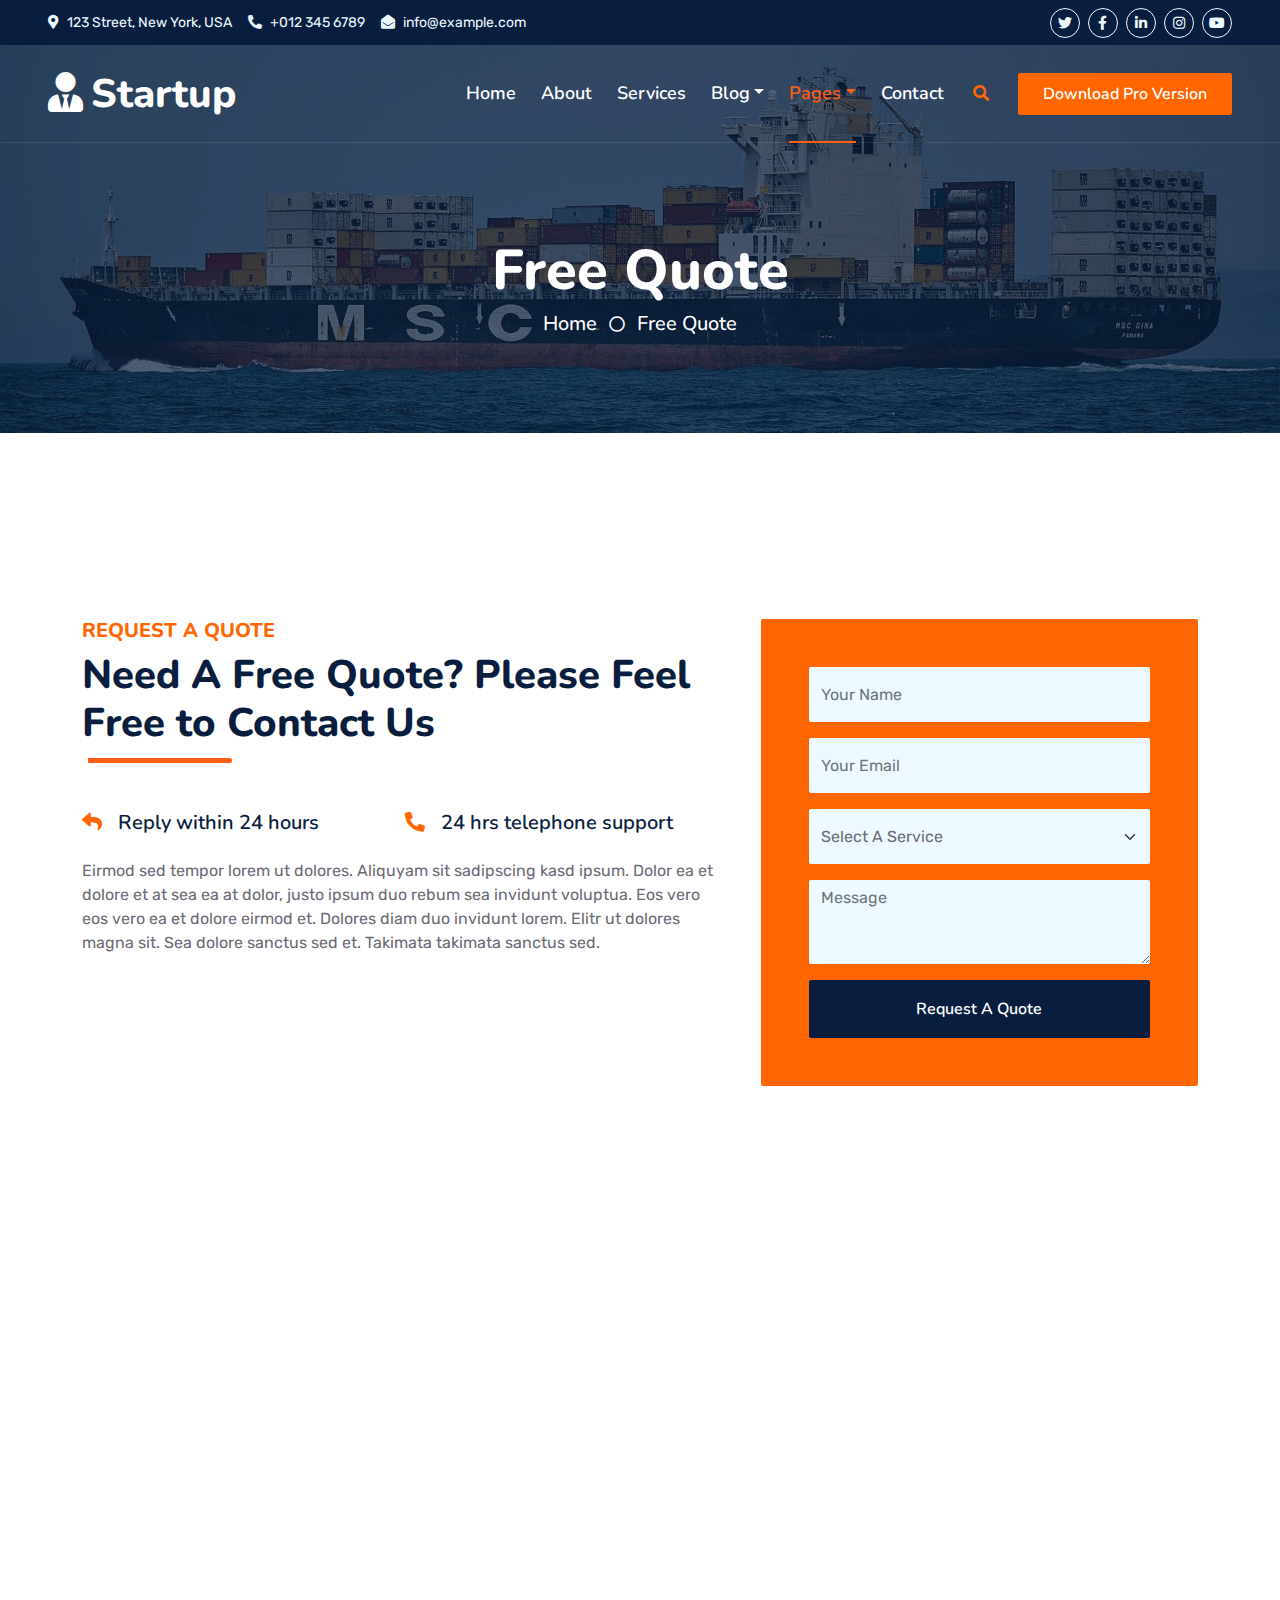
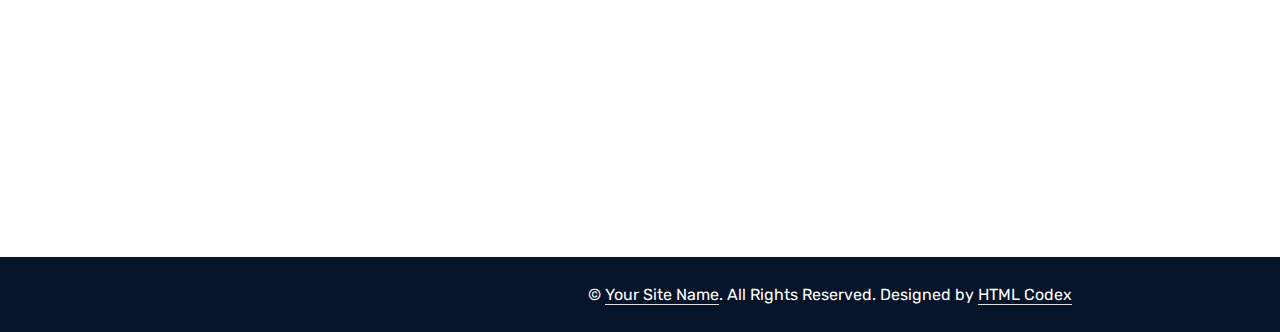
<file: quote.html>
<!DOCTYPE html>
<html lang="en">

<head>
    <meta charset="utf-8">
    <title>QuantumLogs</title>
    <meta content="width=device-width, initial-scale=1.0" name="viewport">
    <meta content="Free HTML Templates" name="keywords">
    <meta content="Free HTML Templates" name="description">

    <!-- Favicon -->
    <link href="img/favicon.ico" rel="icon">

    <!-- Google Web Fonts -->
    <link rel="preconnect" href="https://fonts.googleapis.com">
    <link rel="preconnect" href="https://fonts.gstatic.com" crossorigin>
    <link href="https://fonts.googleapis.com/css2?family=Nunito:wght@400;600;700;800&family=Rubik:wght@400;500;600;700&display=swap" rel="stylesheet">

    <!-- Icon Font Stylesheet -->
    <link href="https://cdnjs.cloudflare.com/ajax/libs/font-awesome/5.10.0/css/all.min.css" rel="stylesheet">
    <link href="https://cdn.jsdelivr.net/npm/bootstrap-icons@1.4.1/font/bootstrap-icons.css" rel="stylesheet">

    <!-- Libraries Stylesheet -->
    <link href="lib/owlcarousel/assets/owl.carousel.min.css" rel="stylesheet">
    <link href="lib/animate/animate.min.css" rel="stylesheet">

    <!-- Customized Bootstrap Stylesheet -->
    <link href="css/bootstrap.css" rel="stylesheet">

    <!-- Template Stylesheet -->
    <link href="css/style.css" rel="stylesheet">
</head>

<body>
    <!-- Spinner Start -->
    <div id="spinner" class="show bg-white position-fixed translate-middle w-100 vh-100 top-50 start-50 d-flex align-items-center justify-content-center">
        <div class="spinner"></div>
    </div>
    <!-- Spinner End -->


    <!-- Topbar Start -->
    <div class="container-fluid bg-dark px-5 d-none d-lg-block">
        <div class="row gx-0">
            <div class="col-lg-8 text-center text-lg-start mb-2 mb-lg-0">
                <div class="d-inline-flex align-items-center" style="height: 45px;">
                    <small class="me-3 text-light"><i class="fa fa-map-marker-alt me-2"></i>123 Street, New York, USA</small>
                    <small class="me-3 text-light"><i class="fa fa-phone-alt me-2"></i>+012 345 6789</small>
                    <small class="text-light"><i class="fa fa-envelope-open me-2"></i>info@example.com</small>
                </div>
            </div>
            <div class="col-lg-4 text-center text-lg-end">
                <div class="d-inline-flex align-items-center" style="height: 45px;">
                    <a class="btn btn-sm btn-outline-light btn-sm-square rounded-circle me-2" href=""><i class="fab fa-twitter fw-normal"></i></a>
                    <a class="btn btn-sm btn-outline-light btn-sm-square rounded-circle me-2" href=""><i class="fab fa-facebook-f fw-normal"></i></a>
                    <a class="btn btn-sm btn-outline-light btn-sm-square rounded-circle me-2" href=""><i class="fab fa-linkedin-in fw-normal"></i></a>
                    <a class="btn btn-sm btn-outline-light btn-sm-square rounded-circle me-2" href=""><i class="fab fa-instagram fw-normal"></i></a>
                    <a class="btn btn-sm btn-outline-light btn-sm-square rounded-circle" href=""><i class="fab fa-youtube fw-normal"></i></a>
                </div>
            </div>
        </div>
    </div>
    <!-- Topbar End -->


    <!-- Navbar Start -->
    <div class="container-fluid position-relative p-0">
        <nav class="navbar navbar-expand-lg navbar-dark px-5 py-3 py-lg-0">
            <a href="index.html" class="navbar-brand p-0">
                <h1 class="m-0"><i class="fa fa-user-tie me-2"></i>Startup</h1>
            </a>
            <button class="navbar-toggler" type="button" data-bs-toggle="collapse" data-bs-target="#navbarCollapse">
                <span class="fa fa-bars"></span>
            </button>
            <div class="collapse navbar-collapse" id="navbarCollapse">
                <div class="navbar-nav ms-auto py-0">
                    <a href="index.html" class="nav-item nav-link">Home</a>
                    <a href="about.html" class="nav-item nav-link">About</a>
                    <a href="service.html" class="nav-item nav-link">Services</a>
                    <div class="nav-item dropdown">
                        <a href="#" class="nav-link dropdown-toggle" data-bs-toggle="dropdown">Blog</a>
                        <div class="dropdown-menu m-0">
                            <a href="blog.html" class="dropdown-item">Blog Grid</a>
                            <a href="detail.html" class="dropdown-item">Blog Detail</a>
                        </div>
                    </div>
                    <div class="nav-item dropdown">
                        <a href="#" class="nav-link dropdown-toggle active" data-bs-toggle="dropdown">Pages</a>
                        <div class="dropdown-menu m-0">
                            <a href="price.html" class="dropdown-item">Pricing Plan</a>
                            <a href="feature.html" class="dropdown-item">Our features</a>
                            <a href="team.html" class="dropdown-item">Team Members</a>
                            <a href="testimonial.html" class="dropdown-item">Testimonial</a>
                            <a href="quote.html" class="dropdown-item active">Free Quote</a>
                        </div>
                    </div>
                    <a href="contact.html" class="nav-item nav-link">Contact</a>
                </div>
                <butaton type="button" class="btn text-primary ms-3" data-bs-toggle="modal" data-bs-target="#searchModal"><i class="fa fa-search"></i></butaton>
                <a href="https://htmlcodex.com/startup-company-website-template" class="btn btn-primary py-2 px-4 ms-3">Download Pro Version</a>
            </div>
        </nav>

        <div class="container-fluid bg-primary py-5 bg-header" style="margin-bottom: 90px;">
            <div class="row py-5">
                <div class="col-12 pt-lg-5 mt-lg-5 text-center">
                    <h1 class="display-4 text-white animated zoomIn">Free Quote</h1>
                    <a href="" class="h5 text-white">Home</a>
                    <i class="far fa-circle text-white px-2"></i>
                    <a href="" class="h5 text-white">Free Quote</a>
                </div>
            </div>
        </div>
    </div>
    <!-- Navbar End -->


    <!-- Full Screen Search Start -->
    <div class="modal fade" id="searchModal" tabindex="-1">
        <div class="modal-dialog modal-fullscreen">
            <div class="modal-content" style="background: rgba(9, 30, 62, .7);">
                <div class="modal-header border-0">
                    <button type="button" class="btn bg-white btn-close" data-bs-dismiss="modal" aria-label="Close"></button>
                </div>
                <div class="modal-body d-flex align-items-center justify-content-center">
                    <div class="input-group" style="max-width: 600px;">
                        <input type="text" class="form-control bg-transparent border-primary p-3" placeholder="Type search keyword">
                        <button class="btn btn-primary px-4"><i class="bi bi-search"></i></button>
                    </div>
                </div>
            </div>
        </div>
    </div>
    <!-- Full Screen Search End -->


    <!-- Quote Start -->
    <div class="container-fluid py-5 wow fadeInUp" data-wow-delay="0.1s">
        <div class="container py-5">
            <div class="row g-5">
                <div class="col-lg-7">
                    <div class="section-title position-relative pb-3 mb-5">
                        <h5 class="fw-bold text-primary text-uppercase">Request A Quote</h5>
                        <h1 class="mb-0">Need A Free Quote? Please Feel Free to Contact Us</h1>
                    </div>
                    <div class="row gx-3">
                        <div class="col-sm-6 wow zoomIn" data-wow-delay="0.2s">
                            <h5 class="mb-4"><i class="fa fa-reply text-primary me-3"></i>Reply within 24 hours</h5>
                        </div>
                        <div class="col-sm-6 wow zoomIn" data-wow-delay="0.4s">
                            <h5 class="mb-4"><i class="fa fa-phone-alt text-primary me-3"></i>24 hrs telephone support</h5>
                        </div>
                    </div>
                    <p class="mb-4">Eirmod sed tempor lorem ut dolores. Aliquyam sit sadipscing kasd ipsum. Dolor ea et dolore et at sea ea at dolor, justo ipsum duo rebum sea invidunt voluptua. Eos vero eos vero ea et dolore eirmod et. Dolores diam duo invidunt lorem. Elitr ut dolores magna sit. Sea dolore sanctus sed et. Takimata takimata sanctus sed.</p>
                    <div class="d-flex align-items-center mt-2 wow zoomIn" data-wow-delay="0.6s">
                        <div class="bg-primary d-flex align-items-center justify-content-center rounded" style="width: 60px; height: 60px;">
                            <i class="fa fa-phone-alt text-white"></i>
                        </div>
                        <div class="ps-4">
                            <h5 class="mb-2">Call to ask any question</h5>
                            <h4 class="text-primary mb-0">+012 345 6789</h4>
                        </div>
                    </div>
                </div>
                <div class="col-lg-5">
                    <div class="bg-primary rounded h-100 d-flex align-items-center p-5 wow zoomIn" data-wow-delay="0.9s">
                        <form>
                            <div class="row g-3">
                                <div class="col-xl-12">
                                    <input type="text" class="form-control bg-light border-0" placeholder="Your Name" style="height: 55px;">
                                </div>
                                <div class="col-12">
                                    <input type="email" class="form-control bg-light border-0" placeholder="Your Email" style="height: 55px;">
                                </div>
                                <div class="col-12">
                                    <select class="form-select bg-light border-0" style="height: 55px;">
                                        <option selected>Select A Service</option>
                                        <option value="1">Service 1</option>
                                        <option value="2">Service 2</option>
                                        <option value="3">Service 3</option>
                                    </select>
                                </div>
                                <div class="col-12">
                                    <textarea class="form-control bg-light border-0" rows="3" placeholder="Message"></textarea>
                                </div>
                                <div class="col-12">
                                    <button class="btn btn-dark w-100 py-3" type="submit">Request A Quote</button>
                                </div>
                            </div>
                        </form>
                    </div>
                </div>
            </div>
        </div>
    </div>
    <!-- Quote End -->


    <!-- Vendor Start -->
    <div class="container-fluid py-5 wow fadeInUp" data-wow-delay="0.1s">
        <div class="container py-5 mb-5">
            <div class="bg-white">
                <div class="owl-carousel vendor-carousel">
                    <img src="img/vendor-1.jpg" alt="">
                    <img src="img/vendor-2.jpg" alt="">
                    <img src="img/vendor-3.jpg" alt="">
                    <img src="img/vendor-4.jpg" alt="">
                    <img src="img/vendor-5.jpg" alt="">
                    <img src="img/vendor-6.jpg" alt="">
                    <img src="img/vendor-7.jpg" alt="">
                    <img src="img/vendor-8.jpg" alt="">
                    <img src="img/vendor-9.jpg" alt="">
                </div>
            </div>
        </div>
    </div>
    <!-- Vendor End -->
    

    <!-- Footer Start -->
    <div class="container-fluid bg-dark text-light mt-5 wow fadeInUp" data-wow-delay="0.1s">
        <div class="container">
            <div class="row gx-5">
                <div class="col-lg-4 col-md-6 footer-about">
                    <div class="d-flex flex-column align-items-center justify-content-center text-center h-100 bg-primary p-4">
                        <a href="index.html" class="navbar-brand">
                            <h1 class="m-0 text-white"><i class="fa fa-user-tie me-2"></i>Startup</h1>
                        </a>
                        <p class="mt-3 mb-4">Lorem diam sit erat dolor elitr et, diam lorem justo amet clita stet eos sit. Elitr dolor duo lorem, elitr clita ipsum sea. Diam amet erat lorem stet eos. Diam amet et kasd eos duo.</p>
                        <form action="">
                            <div class="input-group">
                                <input type="text" class="form-control border-white p-3" placeholder="Your Email">
                                <button class="btn btn-dark">Sign Up</button>
                            </div>
                        </form>
                    </div>
                </div>
                <div class="col-lg-8 col-md-6">
                    <div class="row gx-5">
                        <div class="col-lg-4 col-md-12 pt-5 mb-5">
                            <div class="section-title section-title-sm position-relative pb-3 mb-4">
                                <h3 class="text-light mb-0">Get In Touch</h3>
                            </div>
                            <div class="d-flex mb-2">
                                <i class="bi bi-geo-alt text-primary me-2"></i>
                                <p class="mb-0">123 Street, New York, USA</p>
                            </div>
                            <div class="d-flex mb-2">
                                <i class="bi bi-envelope-open text-primary me-2"></i>
                                <p class="mb-0">info@example.com</p>
                            </div>
                            <div class="d-flex mb-2">
                                <i class="bi bi-telephone text-primary me-2"></i>
                                <p class="mb-0">+012 345 67890</p>
                            </div>
                            <div class="d-flex mt-4">
                                <a class="btn btn-primary btn-square me-2" href="#"><i class="fab fa-twitter fw-normal"></i></a>
                                <a class="btn btn-primary btn-square me-2" href="#"><i class="fab fa-facebook-f fw-normal"></i></a>
                                <a class="btn btn-primary btn-square me-2" href="#"><i class="fab fa-linkedin-in fw-normal"></i></a>
                                <a class="btn btn-primary btn-square" href="#"><i class="fab fa-instagram fw-normal"></i></a>
                            </div>
                        </div>
                        <div class="col-lg-4 col-md-12 pt-0 pt-lg-5 mb-5">
                            <div class="section-title section-title-sm position-relative pb-3 mb-4">
                                <h3 class="text-light mb-0">Quick Links</h3>
                            </div>
                            <div class="link-animated d-flex flex-column justify-content-start">
                                <a class="text-light mb-2" href="#"><i class="bi bi-arrow-right text-primary me-2"></i>Home</a>
                                <a class="text-light mb-2" href="#"><i class="bi bi-arrow-right text-primary me-2"></i>About Us</a>
                                <a class="text-light mb-2" href="#"><i class="bi bi-arrow-right text-primary me-2"></i>Our Services</a>
                                <a class="text-light mb-2" href="#"><i class="bi bi-arrow-right text-primary me-2"></i>Meet The Team</a>
                                <a class="text-light mb-2" href="#"><i class="bi bi-arrow-right text-primary me-2"></i>Latest Blog</a>
                                <a class="text-light" href="#"><i class="bi bi-arrow-right text-primary me-2"></i>Contact Us</a>
                            </div>
                        </div>
                        <div class="col-lg-4 col-md-12 pt-0 pt-lg-5 mb-5">
                            <div class="section-title section-title-sm position-relative pb-3 mb-4">
                                <h3 class="text-light mb-0">Popular Links</h3>
                            </div>
                            <div class="link-animated d-flex flex-column justify-content-start">
                                <a class="text-light mb-2" href="#"><i class="bi bi-arrow-right text-primary me-2"></i>Home</a>
                                <a class="text-light mb-2" href="#"><i class="bi bi-arrow-right text-primary me-2"></i>About Us</a>
                                <a class="text-light mb-2" href="#"><i class="bi bi-arrow-right text-primary me-2"></i>Our Services</a>
                                <a class="text-light mb-2" href="#"><i class="bi bi-arrow-right text-primary me-2"></i>Meet The Team</a>
                                <a class="text-light mb-2" href="#"><i class="bi bi-arrow-right text-primary me-2"></i>Latest Blog</a>
                                <a class="text-light" href="#"><i class="bi bi-arrow-right text-primary me-2"></i>Contact Us</a>
                            </div>
                        </div>
                    </div>
                </div>
            </div>
        </div>
    </div>
    <div class="container-fluid text-white" style="background: #061429;">
        <div class="container text-center">
            <div class="row justify-content-end">
                <div class="col-lg-8 col-md-6">
                    <div class="d-flex align-items-center justify-content-center" style="height: 75px;">
                        <p class="mb-0">&copy; <a class="text-white border-bottom" href="#">Your Site Name</a>. All Rights Reserved. 
						
						<!--/*** This template is free as long as you keep the footer author’s credit link/attribution link/backlink. If you'd like to use the template without the footer author’s credit link/attribution link/backlink, you can purchase the Credit Removal License from "https://htmlcodex.com/credit-removal". Thank you for your support. ***/-->
						Designed by <a class="text-white border-bottom" href="https://htmlcodex.com">HTML Codex</a></p>
                    </div>
                </div>
            </div>
        </div>
    </div>
    <!-- Footer End -->


    <!-- Back to Top -->
    <a href="#" class="btn btn-lg btn-primary btn-lg-square rounded back-to-top"><i class="bi bi-arrow-up"></i></a>


    <!-- JavaScript Libraries -->
    <script src="https://code.jquery.com/jquery-3.4.1.min.js"></script>
    <script src="https://cdn.jsdelivr.net/npm/bootstrap@5.0.0/dist/js/bootstrap.bundle.min.js"></script>
    <script src="lib/wow/wow.min.js"></script>
    <script src="lib/easing/easing.min.js"></script>
    <script src="lib/waypoints/waypoints.min.js"></script>
    <script src="lib/counterup/counterup.min.js"></script>
    <script src="lib/owlcarousel/owl.carousel.min.js"></script>

    <!-- Template Javascript -->
    <script src="js/main.js"></script>
</body>

</html>
</file>
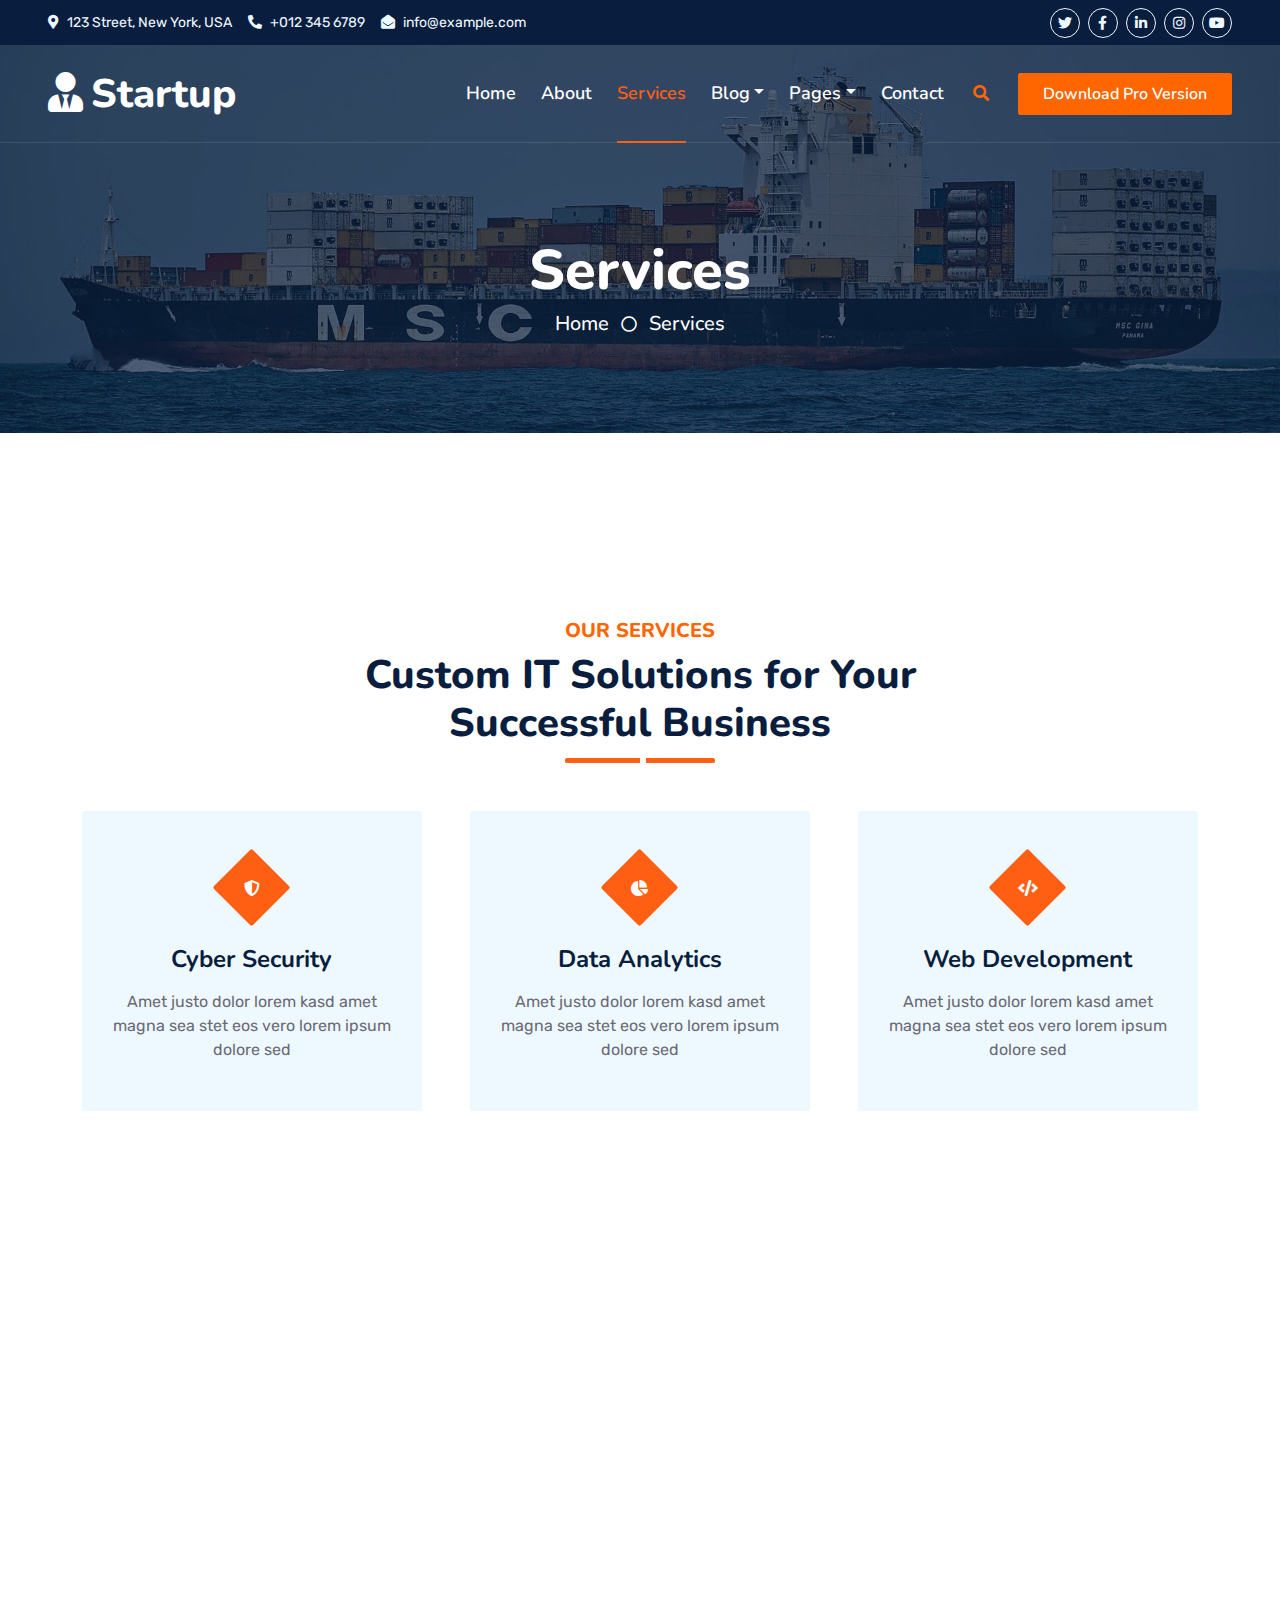
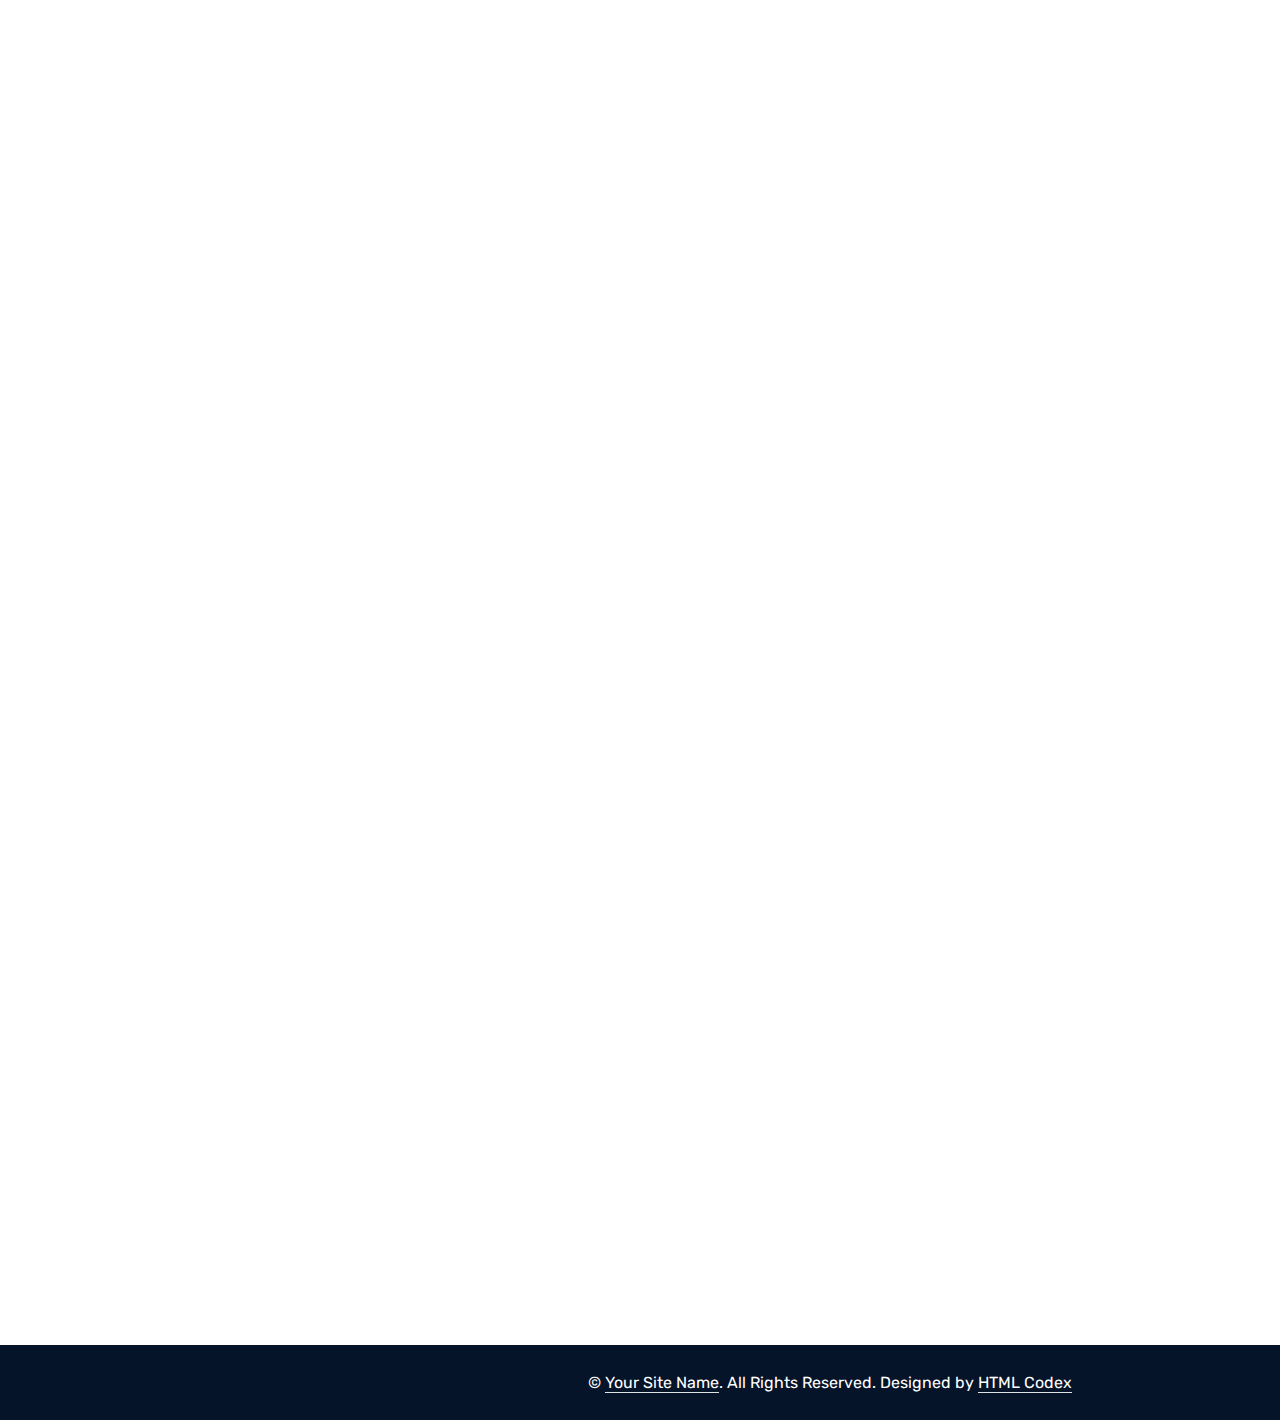
<file: service.html>
<!DOCTYPE html>
<html lang="en">

<head>
    <meta charset="utf-8">
    <title>QuantumLogs</title>
    <meta content="width=device-width, initial-scale=1.0" name="viewport">
    <meta content="Free HTML Templates" name="keywords">
    <meta content="Free HTML Templates" name="description">

    <!-- Favicon -->
    <link href="img/favicon.ico" rel="icon">

    <!-- Google Web Fonts -->
    <link rel="preconnect" href="https://fonts.googleapis.com">
    <link rel="preconnect" href="https://fonts.gstatic.com" crossorigin>
    <link href="https://fonts.googleapis.com/css2?family=Nunito:wght@400;600;700;800&family=Rubik:wght@400;500;600;700&display=swap" rel="stylesheet">

    <!-- Icon Font Stylesheet -->
    <link href="https://cdnjs.cloudflare.com/ajax/libs/font-awesome/5.10.0/css/all.min.css" rel="stylesheet">
    <link href="https://cdn.jsdelivr.net/npm/bootstrap-icons@1.4.1/font/bootstrap-icons.css" rel="stylesheet">

    <!-- Libraries Stylesheet -->
    <link href="lib/owlcarousel/assets/owl.carousel.min.css" rel="stylesheet">
    <link href="lib/animate/animate.min.css" rel="stylesheet">

    <!-- Customized Bootstrap Stylesheet -->
    <link href="css/bootstrap.css" rel="stylesheet">

    <!-- Template Stylesheet -->
    <link href="css/style.css" rel="stylesheet">
</head>

<body>
    <!-- Spinner Start -->
    <div id="spinner" class="show bg-white position-fixed translate-middle w-100 vh-100 top-50 start-50 d-flex align-items-center justify-content-center">
        <div class="spinner"></div>
    </div>
    <!-- Spinner End -->


    <!-- Topbar Start -->
    <div class="container-fluid bg-dark px-5 d-none d-lg-block">
        <div class="row gx-0">
            <div class="col-lg-8 text-center text-lg-start mb-2 mb-lg-0">
                <div class="d-inline-flex align-items-center" style="height: 45px;">
                    <small class="me-3 text-light"><i class="fa fa-map-marker-alt me-2"></i>123 Street, New York, USA</small>
                    <small class="me-3 text-light"><i class="fa fa-phone-alt me-2"></i>+012 345 6789</small>
                    <small class="text-light"><i class="fa fa-envelope-open me-2"></i>info@example.com</small>
                </div>
            </div>
            <div class="col-lg-4 text-center text-lg-end">
                <div class="d-inline-flex align-items-center" style="height: 45px;">
                    <a class="btn btn-sm btn-outline-light btn-sm-square rounded-circle me-2" href=""><i class="fab fa-twitter fw-normal"></i></a>
                    <a class="btn btn-sm btn-outline-light btn-sm-square rounded-circle me-2" href=""><i class="fab fa-facebook-f fw-normal"></i></a>
                    <a class="btn btn-sm btn-outline-light btn-sm-square rounded-circle me-2" href=""><i class="fab fa-linkedin-in fw-normal"></i></a>
                    <a class="btn btn-sm btn-outline-light btn-sm-square rounded-circle me-2" href=""><i class="fab fa-instagram fw-normal"></i></a>
                    <a class="btn btn-sm btn-outline-light btn-sm-square rounded-circle" href=""><i class="fab fa-youtube fw-normal"></i></a>
                </div>
            </div>
        </div>
    </div>
    <!-- Topbar End -->


    <!-- Navbar Start -->
    <div class="container-fluid position-relative p-0">
        <nav class="navbar navbar-expand-lg navbar-dark px-5 py-3 py-lg-0">
            <a href="index.html" class="navbar-brand p-0">
                <h1 class="m-0"><i class="fa fa-user-tie me-2"></i>Startup</h1>
            </a>
            <button class="navbar-toggler" type="button" data-bs-toggle="collapse" data-bs-target="#navbarCollapse">
                <span class="fa fa-bars"></span>
            </button>
            <div class="collapse navbar-collapse" id="navbarCollapse">
                <div class="navbar-nav ms-auto py-0">
                    <a href="index.html" class="nav-item nav-link">Home</a>
                    <a href="about.html" class="nav-item nav-link">About</a>
                    <a href="service.html" class="nav-item nav-link active">Services</a>
                    <div class="nav-item dropdown">
                        <a href="#" class="nav-link dropdown-toggle" data-bs-toggle="dropdown">Blog</a>
                        <div class="dropdown-menu m-0">
                            <a href="blog.html" class="dropdown-item">Blog Grid</a>
                            <a href="detail.html" class="dropdown-item">Blog Detail</a>
                        </div>
                    </div>
                    <div class="nav-item dropdown">
                        <a href="#" class="nav-link dropdown-toggle" data-bs-toggle="dropdown">Pages</a>
                        <div class="dropdown-menu m-0">
                            <a href="price.html" class="dropdown-item">Pricing Plan</a>
                            <a href="feature.html" class="dropdown-item">Our features</a>
                            <a href="team.html" class="dropdown-item">Team Members</a>
                            <a href="testimonial.html" class="dropdown-item">Testimonial</a>
                            <a href="quote.html" class="dropdown-item">Free Quote</a>
                        </div>
                    </div>
                    <a href="contact.html" class="nav-item nav-link">Contact</a>
                </div>
                <butaton type="button" class="btn text-primary ms-3" data-bs-toggle="modal" data-bs-target="#searchModal"><i class="fa fa-search"></i></butaton>
                <a href="https://htmlcodex.com/startup-company-website-template" class="btn btn-primary py-2 px-4 ms-3">Download Pro Version</a>
            </div>
        </nav>

        <div class="container-fluid bg-primary py-5 bg-header" style="margin-bottom: 90px;">
            <div class="row py-5">
                <div class="col-12 pt-lg-5 mt-lg-5 text-center">
                    <h1 class="display-4 text-white animated zoomIn">Services</h1>
                    <a href="" class="h5 text-white">Home</a>
                    <i class="far fa-circle text-white px-2"></i>
                    <a href="" class="h5 text-white">Services</a>
                </div>
            </div>
        </div>
    </div>
    <!-- Navbar End -->


    <!-- Full Screen Search Start -->
    <div class="modal fade" id="searchModal" tabindex="-1">
        <div class="modal-dialog modal-fullscreen">
            <div class="modal-content" style="background: rgba(9, 30, 62, .7);">
                <div class="modal-header border-0">
                    <button type="button" class="btn bg-white btn-close" data-bs-dismiss="modal" aria-label="Close"></button>
                </div>
                <div class="modal-body d-flex align-items-center justify-content-center">
                    <div class="input-group" style="max-width: 600px;">
                        <input type="text" class="form-control bg-transparent border-primary p-3" placeholder="Type search keyword">
                        <button class="btn btn-primary px-4"><i class="bi bi-search"></i></button>
                    </div>
                </div>
            </div>
        </div>
    </div>
    <!-- Full Screen Search End -->


    <!-- Service Start -->
    <div class="container-fluid py-5 wow fadeInUp" data-wow-delay="0.1s">
        <div class="container py-5">
            <div class="section-title text-center position-relative pb-3 mb-5 mx-auto" style="max-width: 600px;">
                <h5 class="fw-bold text-primary text-uppercase">Our Services</h5>
                <h1 class="mb-0">Custom IT Solutions for Your Successful Business</h1>
            </div>
            <div class="row g-5">
                <div class="col-lg-4 col-md-6 wow zoomIn" data-wow-delay="0.3s">
                    <div class="service-item bg-light rounded d-flex flex-column align-items-center justify-content-center text-center">
                        <div class="service-icon">
                            <i class="fa fa-shield-alt text-white"></i>
                        </div>
                        <h4 class="mb-3">Cyber Security</h4>
                        <p class="m-0">Amet justo dolor lorem kasd amet magna sea stet eos vero lorem ipsum dolore sed</p>
                        <a class="btn btn-lg btn-primary rounded" href="">
                            <i class="bi bi-arrow-right"></i>
                        </a>
                    </div>
                </div>
                <div class="col-lg-4 col-md-6 wow zoomIn" data-wow-delay="0.6s">
                    <div class="service-item bg-light rounded d-flex flex-column align-items-center justify-content-center text-center">
                        <div class="service-icon">
                            <i class="fa fa-chart-pie text-white"></i>
                        </div>
                        <h4 class="mb-3">Data Analytics</h4>
                        <p class="m-0">Amet justo dolor lorem kasd amet magna sea stet eos vero lorem ipsum dolore sed</p>
                        <a class="btn btn-lg btn-primary rounded" href="">
                            <i class="bi bi-arrow-right"></i>
                        </a>
                    </div>
                </div>
                <div class="col-lg-4 col-md-6 wow zoomIn" data-wow-delay="0.9s">
                    <div class="service-item bg-light rounded d-flex flex-column align-items-center justify-content-center text-center">
                        <div class="service-icon">
                            <i class="fa fa-code text-white"></i>
                        </div>
                        <h4 class="mb-3">Web Development</h4>
                        <p class="m-0">Amet justo dolor lorem kasd amet magna sea stet eos vero lorem ipsum dolore sed</p>
                        <a class="btn btn-lg btn-primary rounded" href="">
                            <i class="bi bi-arrow-right"></i>
                        </a>
                    </div>
                </div>
                <div class="col-lg-4 col-md-6 wow zoomIn" data-wow-delay="0.3s">
                    <div class="service-item bg-light rounded d-flex flex-column align-items-center justify-content-center text-center">
                        <div class="service-icon">
                            <i class="fab fa-android text-white"></i>
                        </div>
                        <h4 class="mb-3">Apps Development</h4>
                        <p class="m-0">Amet justo dolor lorem kasd amet magna sea stet eos vero lorem ipsum dolore sed</p>
                        <a class="btn btn-lg btn-primary rounded" href="">
                            <i class="bi bi-arrow-right"></i>
                        </a>
                    </div>
                </div>
                <div class="col-lg-4 col-md-6 wow zoomIn" data-wow-delay="0.6s">
                    <div class="service-item bg-light rounded d-flex flex-column align-items-center justify-content-center text-center">
                        <div class="service-icon">
                            <i class="fa fa-search text-white"></i>
                        </div>
                        <h4 class="mb-3">SEO Optimization</h4>
                        <p class="m-0">Amet justo dolor lorem kasd amet magna sea stet eos vero lorem ipsum dolore sed</p>
                        <a class="btn btn-lg btn-primary rounded" href="">
                            <i class="bi bi-arrow-right"></i>
                        </a>
                    </div>
                </div>
                <div class="col-lg-4 col-md-6 wow zoomIn" data-wow-delay="0.9s">
                    <div class="position-relative bg-primary rounded h-100 d-flex flex-column align-items-center justify-content-center text-center p-5">
                        <h3 class="text-white mb-3">Call Us For Quote</h3>
                        <p class="text-white mb-3">Clita ipsum magna kasd rebum at ipsum amet dolor justo dolor est magna stet eirmod</p>
                        <h2 class="text-white mb-0">+012 345 6789</h2>
                    </div>
                </div>
            </div>
        </div>
    </div>
    <!-- Service End -->


    <!-- Testimonial Start -->
    <div class="container-fluid py-5 wow fadeInUp" data-wow-delay="0.1s">
        <div class="container py-5">
            <div class="section-title text-center position-relative pb-3 mb-4 mx-auto" style="max-width: 600px;">
                <h5 class="fw-bold text-primary text-uppercase">Testimonial</h5>
                <h1 class="mb-0">What Our Clients Say About Our Digital Services</h1>
            </div>
            <div class="owl-carousel testimonial-carousel wow fadeInUp" data-wow-delay="0.6s">
                <div class="testimonial-item bg-light my-4">
                    <div class="d-flex align-items-center border-bottom pt-5 pb-4 px-5">
                        <img class="img-fluid rounded" src="img/testimonial-1.jpg" style="width: 60px; height: 60px;" >
                        <div class="ps-4">
                            <h4 class="text-primary mb-1">Client Name</h4>
                            <small class="text-uppercase">Profession</small>
                        </div>
                    </div>
                    <div class="pt-4 pb-5 px-5">
                        Dolor et eos labore, stet justo sed est sed. Diam sed sed dolor stet amet eirmod eos labore diam
                    </div>
                </div>
                <div class="testimonial-item bg-light my-4">
                    <div class="d-flex align-items-center border-bottom pt-5 pb-4 px-5">
                        <img class="img-fluid rounded" src="img/testimonial-2.jpg" style="width: 60px; height: 60px;" >
                        <div class="ps-4">
                            <h4 class="text-primary mb-1">Client Name</h4>
                            <small class="text-uppercase">Profession</small>
                        </div>
                    </div>
                    <div class="pt-4 pb-5 px-5">
                        Dolor et eos labore, stet justo sed est sed. Diam sed sed dolor stet amet eirmod eos labore diam
                    </div>
                </div>
                <div class="testimonial-item bg-light my-4">
                    <div class="d-flex align-items-center border-bottom pt-5 pb-4 px-5">
                        <img class="img-fluid rounded" src="img/testimonial-3.jpg" style="width: 60px; height: 60px;" >
                        <div class="ps-4">
                            <h4 class="text-primary mb-1">Client Name</h4>
                            <small class="text-uppercase">Profession</small>
                        </div>
                    </div>
                    <div class="pt-4 pb-5 px-5">
                        Dolor et eos labore, stet justo sed est sed. Diam sed sed dolor stet amet eirmod eos labore diam
                    </div>
                </div>
                <div class="testimonial-item bg-light my-4">
                    <div class="d-flex align-items-center border-bottom pt-5 pb-4 px-5">
                        <img class="img-fluid rounded" src="img/testimonial-4.jpg" style="width: 60px; height: 60px;" >
                        <div class="ps-4">
                            <h4 class="text-primary mb-1">Client Name</h4>
                            <small class="text-uppercase">Profession</small>
                        </div>
                    </div>
                    <div class="pt-4 pb-5 px-5">
                        Dolor et eos labore, stet justo sed est sed. Diam sed sed dolor stet amet eirmod eos labore diam
                    </div>
                </div>
            </div>
        </div>
    </div>
    <!-- Testimonial End -->


    <!-- Vendor Start -->
    <div class="container-fluid py-5 wow fadeInUp" data-wow-delay="0.1s">
        <div class="container py-5 mb-5">
            <div class="bg-white">
                <div class="owl-carousel vendor-carousel">
                    <img src="img/vendor-1.jpg" alt="">
                    <img src="img/vendor-2.jpg" alt="">
                    <img src="img/vendor-3.jpg" alt="">
                    <img src="img/vendor-4.jpg" alt="">
                    <img src="img/vendor-5.jpg" alt="">
                    <img src="img/vendor-6.jpg" alt="">
                    <img src="img/vendor-7.jpg" alt="">
                    <img src="img/vendor-8.jpg" alt="">
                    <img src="img/vendor-9.jpg" alt="">
                </div>
            </div>
        </div>
    </div>
    <!-- Vendor End -->
    

    <!-- Footer Start -->
    <div class="container-fluid bg-dark text-light mt-5 wow fadeInUp" data-wow-delay="0.1s">
        <div class="container">
            <div class="row gx-5">
                <div class="col-lg-4 col-md-6 footer-about">
                    <div class="d-flex flex-column align-items-center justify-content-center text-center h-100 bg-primary p-4">
                        <a href="index.html" class="navbar-brand">
                            <h1 class="m-0 text-white"><i class="fa fa-user-tie me-2"></i>Startup</h1>
                        </a>
                        <p class="mt-3 mb-4">Lorem diam sit erat dolor elitr et, diam lorem justo amet clita stet eos sit. Elitr dolor duo lorem, elitr clita ipsum sea. Diam amet erat lorem stet eos. Diam amet et kasd eos duo.</p>
                        <form action="">
                            <div class="input-group">
                                <input type="text" class="form-control border-white p-3" placeholder="Your Email">
                                <button class="btn btn-dark">Sign Up</button>
                            </div>
                        </form>
                    </div>
                </div>
                <div class="col-lg-8 col-md-6">
                    <div class="row gx-5">
                        <div class="col-lg-4 col-md-12 pt-5 mb-5">
                            <div class="section-title section-title-sm position-relative pb-3 mb-4">
                                <h3 class="text-light mb-0">Get In Touch</h3>
                            </div>
                            <div class="d-flex mb-2">
                                <i class="bi bi-geo-alt text-primary me-2"></i>
                                <p class="mb-0">123 Street, New York, USA</p>
                            </div>
                            <div class="d-flex mb-2">
                                <i class="bi bi-envelope-open text-primary me-2"></i>
                                <p class="mb-0">info@example.com</p>
                            </div>
                            <div class="d-flex mb-2">
                                <i class="bi bi-telephone text-primary me-2"></i>
                                <p class="mb-0">+012 345 67890</p>
                            </div>
                            <div class="d-flex mt-4">
                                <a class="btn btn-primary btn-square me-2" href="#"><i class="fab fa-twitter fw-normal"></i></a>
                                <a class="btn btn-primary btn-square me-2" href="#"><i class="fab fa-facebook-f fw-normal"></i></a>
                                <a class="btn btn-primary btn-square me-2" href="#"><i class="fab fa-linkedin-in fw-normal"></i></a>
                                <a class="btn btn-primary btn-square" href="#"><i class="fab fa-instagram fw-normal"></i></a>
                            </div>
                        </div>
                        <div class="col-lg-4 col-md-12 pt-0 pt-lg-5 mb-5">
                            <div class="section-title section-title-sm position-relative pb-3 mb-4">
                                <h3 class="text-light mb-0">Quick Links</h3>
                            </div>
                            <div class="link-animated d-flex flex-column justify-content-start">
                                <a class="text-light mb-2" href="#"><i class="bi bi-arrow-right text-primary me-2"></i>Home</a>
                                <a class="text-light mb-2" href="#"><i class="bi bi-arrow-right text-primary me-2"></i>About Us</a>
                                <a class="text-light mb-2" href="#"><i class="bi bi-arrow-right text-primary me-2"></i>Our Services</a>
                                <a class="text-light mb-2" href="#"><i class="bi bi-arrow-right text-primary me-2"></i>Meet The Team</a>
                                <a class="text-light mb-2" href="#"><i class="bi bi-arrow-right text-primary me-2"></i>Latest Blog</a>
                                <a class="text-light" href="#"><i class="bi bi-arrow-right text-primary me-2"></i>Contact Us</a>
                            </div>
                        </div>
                        <div class="col-lg-4 col-md-12 pt-0 pt-lg-5 mb-5">
                            <div class="section-title section-title-sm position-relative pb-3 mb-4">
                                <h3 class="text-light mb-0">Popular Links</h3>
                            </div>
                            <div class="link-animated d-flex flex-column justify-content-start">
                                <a class="text-light mb-2" href="#"><i class="bi bi-arrow-right text-primary me-2"></i>Home</a>
                                <a class="text-light mb-2" href="#"><i class="bi bi-arrow-right text-primary me-2"></i>About Us</a>
                                <a class="text-light mb-2" href="#"><i class="bi bi-arrow-right text-primary me-2"></i>Our Services</a>
                                <a class="text-light mb-2" href="#"><i class="bi bi-arrow-right text-primary me-2"></i>Meet The Team</a>
                                <a class="text-light mb-2" href="#"><i class="bi bi-arrow-right text-primary me-2"></i>Latest Blog</a>
                                <a class="text-light" href="#"><i class="bi bi-arrow-right text-primary me-2"></i>Contact Us</a>
                            </div>
                        </div>
                    </div>
                </div>
            </div>
        </div>
    </div>
    <div class="container-fluid text-white" style="background: #061429;">
        <div class="container text-center">
            <div class="row justify-content-end">
                <div class="col-lg-8 col-md-6">
                    <div class="d-flex align-items-center justify-content-center" style="height: 75px;">
                        <p class="mb-0">&copy; <a class="text-white border-bottom" href="#">Your Site Name</a>. All Rights Reserved. 
						
						<!--/*** This template is free as long as you keep the footer author’s credit link/attribution link/backlink. If you'd like to use the template without the footer author’s credit link/attribution link/backlink, you can purchase the Credit Removal License from "https://htmlcodex.com/credit-removal". Thank you for your support. ***/-->
						Designed by <a class="text-white border-bottom" href="https://htmlcodex.com">HTML Codex</a></p>
                    </div>
                </div>
            </div>
        </div>
    </div>
    <!-- Footer End -->


    <!-- Back to Top -->
    <a href="#" class="btn btn-lg btn-primary btn-lg-square rounded back-to-top"><i class="bi bi-arrow-up"></i></a>


    <!-- JavaScript Libraries -->
    <script src="https://code.jquery.com/jquery-3.4.1.min.js"></script>
    <script src="https://cdn.jsdelivr.net/npm/bootstrap@5.0.0/dist/js/bootstrap.bundle.min.js"></script>
    <script src="lib/wow/wow.min.js"></script>
    <script src="lib/easing/easing.min.js"></script>
    <script src="lib/waypoints/waypoints.min.js"></script>
    <script src="lib/counterup/counterup.min.js"></script>
    <script src="lib/owlcarousel/owl.carousel.min.js"></script>

    <!-- Template Javascript -->
    <script src="js/main.js"></script>
</body>

</html>
</file>
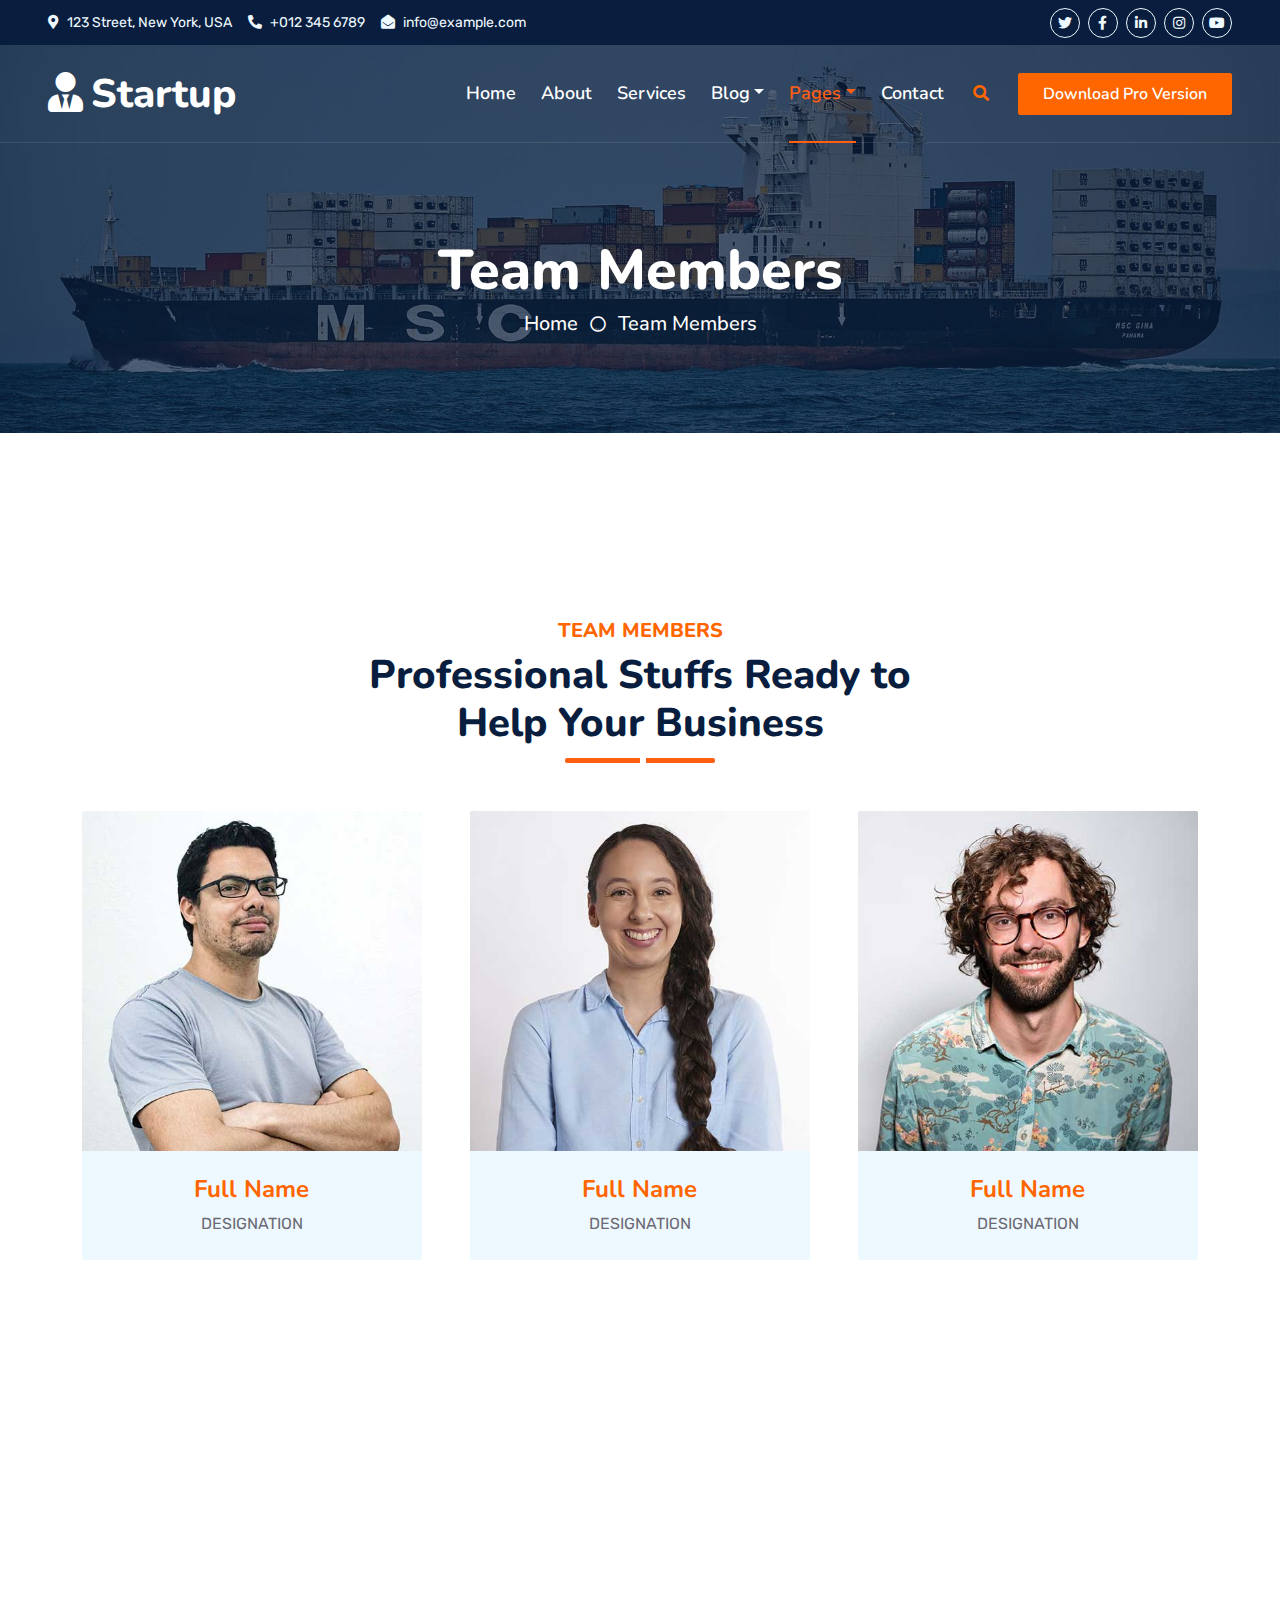
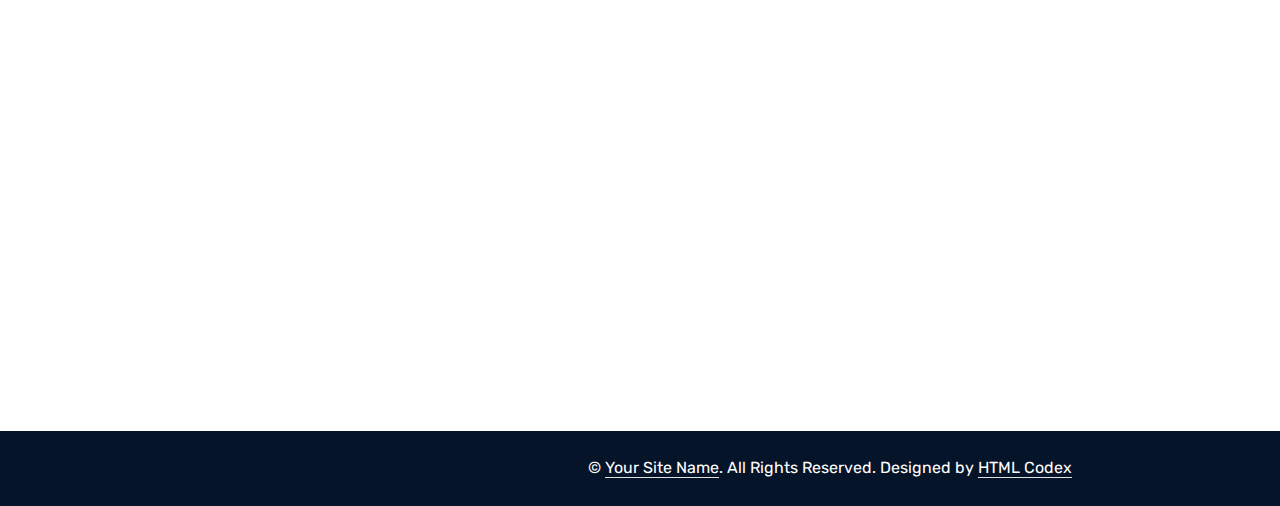
<file: team.html>
<!DOCTYPE html>
<html lang="en">

<head>
    <meta charset="utf-8">
    <title>QuantumLogs</title>
    <meta content="width=device-width, initial-scale=1.0" name="viewport">
    <meta content="Free HTML Templates" name="keywords">
    <meta content="Free HTML Templates" name="description">

    <!-- Favicon -->
    <link href="img/favicon.ico" rel="icon">

    <!-- Google Web Fonts -->
    <link rel="preconnect" href="https://fonts.googleapis.com">
    <link rel="preconnect" href="https://fonts.gstatic.com" crossorigin>
    <link href="https://fonts.googleapis.com/css2?family=Nunito:wght@400;600;700;800&family=Rubik:wght@400;500;600;700&display=swap" rel="stylesheet">

    <!-- Icon Font Stylesheet -->
    <link href="https://cdnjs.cloudflare.com/ajax/libs/font-awesome/5.10.0/css/all.min.css" rel="stylesheet">
    <link href="https://cdn.jsdelivr.net/npm/bootstrap-icons@1.4.1/font/bootstrap-icons.css" rel="stylesheet">

    <!-- Libraries Stylesheet -->
    <link href="lib/owlcarousel/assets/owl.carousel.min.css" rel="stylesheet">
    <link href="lib/animate/animate.min.css" rel="stylesheet">

    <!-- Customized Bootstrap Stylesheet -->
    <link href="css/bootstrap.css" rel="stylesheet">

    <!-- Template Stylesheet -->
    <link href="css/style.css" rel="stylesheet">
</head>

<body>
    <!-- Spinner Start -->
    <div id="spinner" class="show bg-white position-fixed translate-middle w-100 vh-100 top-50 start-50 d-flex align-items-center justify-content-center">
        <div class="spinner"></div>
    </div>
    <!-- Spinner End -->


    <!-- Topbar Start -->
    <div class="container-fluid bg-dark px-5 d-none d-lg-block">
        <div class="row gx-0">
            <div class="col-lg-8 text-center text-lg-start mb-2 mb-lg-0">
                <div class="d-inline-flex align-items-center" style="height: 45px;">
                    <small class="me-3 text-light"><i class="fa fa-map-marker-alt me-2"></i>123 Street, New York, USA</small>
                    <small class="me-3 text-light"><i class="fa fa-phone-alt me-2"></i>+012 345 6789</small>
                    <small class="text-light"><i class="fa fa-envelope-open me-2"></i>info@example.com</small>
                </div>
            </div>
            <div class="col-lg-4 text-center text-lg-end">
                <div class="d-inline-flex align-items-center" style="height: 45px;">
                    <a class="btn btn-sm btn-outline-light btn-sm-square rounded-circle me-2" href=""><i class="fab fa-twitter fw-normal"></i></a>
                    <a class="btn btn-sm btn-outline-light btn-sm-square rounded-circle me-2" href=""><i class="fab fa-facebook-f fw-normal"></i></a>
                    <a class="btn btn-sm btn-outline-light btn-sm-square rounded-circle me-2" href=""><i class="fab fa-linkedin-in fw-normal"></i></a>
                    <a class="btn btn-sm btn-outline-light btn-sm-square rounded-circle me-2" href=""><i class="fab fa-instagram fw-normal"></i></a>
                    <a class="btn btn-sm btn-outline-light btn-sm-square rounded-circle" href=""><i class="fab fa-youtube fw-normal"></i></a>
                </div>
            </div>
        </div>
    </div>
    <!-- Topbar End -->


    <!-- Navbar Start -->
    <div class="container-fluid position-relative p-0">
        <nav class="navbar navbar-expand-lg navbar-dark px-5 py-3 py-lg-0">
            <a href="index.html" class="navbar-brand p-0">
                <h1 class="m-0"><i class="fa fa-user-tie me-2"></i>Startup</h1>
            </a>
            <button class="navbar-toggler" type="button" data-bs-toggle="collapse" data-bs-target="#navbarCollapse">
                <span class="fa fa-bars"></span>
            </button>
            <div class="collapse navbar-collapse" id="navbarCollapse">
                <div class="navbar-nav ms-auto py-0">
                    <a href="index.html" class="nav-item nav-link">Home</a>
                    <a href="about.html" class="nav-item nav-link">About</a>
                    <a href="service.html" class="nav-item nav-link">Services</a>
                    <div class="nav-item dropdown">
                        <a href="#" class="nav-link dropdown-toggle" data-bs-toggle="dropdown">Blog</a>
                        <div class="dropdown-menu m-0">
                            <a href="blog.html" class="dropdown-item">Blog Grid</a>
                            <a href="detail.html" class="dropdown-item">Blog Detail</a>
                        </div>
                    </div>
                    <div class="nav-item dropdown">
                        <a href="#" class="nav-link dropdown-toggle active" data-bs-toggle="dropdown">Pages</a>
                        <div class="dropdown-menu m-0">
                            <a href="price.html" class="dropdown-item">Pricing Plan</a>
                            <a href="feature.html" class="dropdown-item">Our features</a>
                            <a href="team.html" class="dropdown-item active">Team Members</a>
                            <a href="testimonial.html" class="dropdown-item">Testimonial</a>
                            <a href="quote.html" class="dropdown-item">Free Quote</a>
                        </div>
                    </div>
                    <a href="contact.html" class="nav-item nav-link">Contact</a>
                </div>
                <butaton type="button" class="btn text-primary ms-3" data-bs-toggle="modal" data-bs-target="#searchModal"><i class="fa fa-search"></i></butaton>
                <a href="https://htmlcodex.com/startup-company-website-template" class="btn btn-primary py-2 px-4 ms-3">Download Pro Version</a>
            </div>
        </nav>

        <div class="container-fluid bg-primary py-5 bg-header" style="margin-bottom: 90px;">
            <div class="row py-5">
                <div class="col-12 pt-lg-5 mt-lg-5 text-center">
                    <h1 class="display-4 text-white animated zoomIn">Team Members</h1>
                    <a href="" class="h5 text-white">Home</a>
                    <i class="far fa-circle text-white px-2"></i>
                    <a href="" class="h5 text-white">Team Members</a>
                </div>
            </div>
        </div>
    </div>
    <!-- Navbar End -->


    <!-- Full Screen Search Start -->
    <div class="modal fade" id="searchModal" tabindex="-1">
        <div class="modal-dialog modal-fullscreen">
            <div class="modal-content" style="background: rgba(9, 30, 62, .7);">
                <div class="modal-header border-0">
                    <button type="button" class="btn bg-white btn-close" data-bs-dismiss="modal" aria-label="Close"></button>
                </div>
                <div class="modal-body d-flex align-items-center justify-content-center">
                    <div class="input-group" style="max-width: 600px;">
                        <input type="text" class="form-control bg-transparent border-primary p-3" placeholder="Type search keyword">
                        <button class="btn btn-primary px-4"><i class="bi bi-search"></i></button>
                    </div>
                </div>
            </div>
        </div>
    </div>
    <!-- Full Screen Search End -->


    <!-- Team Start -->
    <div class="container-fluid py-5 wow fadeInUp" data-wow-delay="0.1s">
        <div class="container py-5">
            <div class="section-title text-center position-relative pb-3 mb-5 mx-auto" style="max-width: 600px;">
                <h5 class="fw-bold text-primary text-uppercase">Team Members</h5>
                <h1 class="mb-0">Professional Stuffs Ready to Help Your Business</h1>
            </div>
            <div class="row g-5">
                <div class="col-lg-4 wow slideInUp" data-wow-delay="0.3s">
                    <div class="team-item bg-light rounded overflow-hidden">
                        <div class="team-img position-relative overflow-hidden">
                            <img class="img-fluid w-100" src="img/team-1.jpg" alt="">
                            <div class="team-social">
                                <a class="btn btn-lg btn-primary btn-lg-square rounded" href=""><i class="fab fa-twitter fw-normal"></i></a>
                                <a class="btn btn-lg btn-primary btn-lg-square rounded" href=""><i class="fab fa-facebook-f fw-normal"></i></a>
                                <a class="btn btn-lg btn-primary btn-lg-square rounded" href=""><i class="fab fa-instagram fw-normal"></i></a>
                                <a class="btn btn-lg btn-primary btn-lg-square rounded" href=""><i class="fab fa-linkedin-in fw-normal"></i></a>
                            </div>
                        </div>
                        <div class="text-center py-4">
                            <h4 class="text-primary">Full Name</h4>
                            <p class="text-uppercase m-0">Designation</p>
                        </div>
                    </div>
                </div>
                <div class="col-lg-4 wow slideInUp" data-wow-delay="0.6s">
                    <div class="team-item bg-light rounded overflow-hidden">
                        <div class="team-img position-relative overflow-hidden">
                            <img class="img-fluid w-100" src="img/team-2.jpg" alt="">
                            <div class="team-social">
                                <a class="btn btn-lg btn-primary btn-lg-square rounded" href=""><i class="fab fa-twitter fw-normal"></i></a>
                                <a class="btn btn-lg btn-primary btn-lg-square rounded" href=""><i class="fab fa-facebook-f fw-normal"></i></a>
                                <a class="btn btn-lg btn-primary btn-lg-square rounded" href=""><i class="fab fa-instagram fw-normal"></i></a>
                                <a class="btn btn-lg btn-primary btn-lg-square rounded" href=""><i class="fab fa-linkedin-in fw-normal"></i></a>
                            </div>
                        </div>
                        <div class="text-center py-4">
                            <h4 class="text-primary">Full Name</h4>
                            <p class="text-uppercase m-0">Designation</p>
                        </div>
                    </div>
                </div>
                <div class="col-lg-4 wow slideInUp" data-wow-delay="0.9s">
                    <div class="team-item bg-light rounded overflow-hidden">
                        <div class="team-img position-relative overflow-hidden">
                            <img class="img-fluid w-100" src="img/team-3.jpg" alt="">
                            <div class="team-social">
                                <a class="btn btn-lg btn-primary btn-lg-square rounded" href=""><i class="fab fa-twitter fw-normal"></i></a>
                                <a class="btn btn-lg btn-primary btn-lg-square rounded" href=""><i class="fab fa-facebook-f fw-normal"></i></a>
                                <a class="btn btn-lg btn-primary btn-lg-square rounded" href=""><i class="fab fa-instagram fw-normal"></i></a>
                                <a class="btn btn-lg btn-primary btn-lg-square rounded" href=""><i class="fab fa-linkedin-in fw-normal"></i></a>
                            </div>
                        </div>
                        <div class="text-center py-4">
                            <h4 class="text-primary">Full Name</h4>
                            <p class="text-uppercase m-0">Designation</p>
                        </div>
                    </div>
                </div>
            </div>
        </div>
    </div>
    <!-- Team End -->


    <!-- Vendor Start -->
    <div class="container-fluid py-5 wow fadeInUp" data-wow-delay="0.1s">
        <div class="container py-5 mb-5">
            <div class="bg-white">
                <div class="owl-carousel vendor-carousel">
                    <img src="img/vendor-1.jpg" alt="">
                    <img src="img/vendor-2.jpg" alt="">
                    <img src="img/vendor-3.jpg" alt="">
                    <img src="img/vendor-4.jpg" alt="">
                    <img src="img/vendor-5.jpg" alt="">
                    <img src="img/vendor-6.jpg" alt="">
                    <img src="img/vendor-7.jpg" alt="">
                    <img src="img/vendor-8.jpg" alt="">
                    <img src="img/vendor-9.jpg" alt="">
                </div>
            </div>
        </div>
    </div>
    <!-- Vendor End -->
    

    <!-- Footer Start -->
    <div class="container-fluid bg-dark text-light mt-5 wow fadeInUp" data-wow-delay="0.1s">
        <div class="container">
            <div class="row gx-5">
                <div class="col-lg-4 col-md-6 footer-about">
                    <div class="d-flex flex-column align-items-center justify-content-center text-center h-100 bg-primary p-4">
                        <a href="index.html" class="navbar-brand">
                            <h1 class="m-0 text-white"><i class="fa fa-user-tie me-2"></i>Startup</h1>
                        </a>
                        <p class="mt-3 mb-4">Lorem diam sit erat dolor elitr et, diam lorem justo amet clita stet eos sit. Elitr dolor duo lorem, elitr clita ipsum sea. Diam amet erat lorem stet eos. Diam amet et kasd eos duo.</p>
                        <form action="">
                            <div class="input-group">
                                <input type="text" class="form-control border-white p-3" placeholder="Your Email">
                                <button class="btn btn-dark">Sign Up</button>
                            </div>
                        </form>
                    </div>
                </div>
                <div class="col-lg-8 col-md-6">
                    <div class="row gx-5">
                        <div class="col-lg-4 col-md-12 pt-5 mb-5">
                            <div class="section-title section-title-sm position-relative pb-3 mb-4">
                                <h3 class="text-light mb-0">Get In Touch</h3>
                            </div>
                            <div class="d-flex mb-2">
                                <i class="bi bi-geo-alt text-primary me-2"></i>
                                <p class="mb-0">123 Street, New York, USA</p>
                            </div>
                            <div class="d-flex mb-2">
                                <i class="bi bi-envelope-open text-primary me-2"></i>
                                <p class="mb-0">info@example.com</p>
                            </div>
                            <div class="d-flex mb-2">
                                <i class="bi bi-telephone text-primary me-2"></i>
                                <p class="mb-0">+012 345 67890</p>
                            </div>
                            <div class="d-flex mt-4">
                                <a class="btn btn-primary btn-square me-2" href="#"><i class="fab fa-twitter fw-normal"></i></a>
                                <a class="btn btn-primary btn-square me-2" href="#"><i class="fab fa-facebook-f fw-normal"></i></a>
                                <a class="btn btn-primary btn-square me-2" href="#"><i class="fab fa-linkedin-in fw-normal"></i></a>
                                <a class="btn btn-primary btn-square" href="#"><i class="fab fa-instagram fw-normal"></i></a>
                            </div>
                        </div>
                        <div class="col-lg-4 col-md-12 pt-0 pt-lg-5 mb-5">
                            <div class="section-title section-title-sm position-relative pb-3 mb-4">
                                <h3 class="text-light mb-0">Quick Links</h3>
                            </div>
                            <div class="link-animated d-flex flex-column justify-content-start">
                                <a class="text-light mb-2" href="#"><i class="bi bi-arrow-right text-primary me-2"></i>Home</a>
                                <a class="text-light mb-2" href="#"><i class="bi bi-arrow-right text-primary me-2"></i>About Us</a>
                                <a class="text-light mb-2" href="#"><i class="bi bi-arrow-right text-primary me-2"></i>Our Services</a>
                                <a class="text-light mb-2" href="#"><i class="bi bi-arrow-right text-primary me-2"></i>Meet The Team</a>
                                <a class="text-light mb-2" href="#"><i class="bi bi-arrow-right text-primary me-2"></i>Latest Blog</a>
                                <a class="text-light" href="#"><i class="bi bi-arrow-right text-primary me-2"></i>Contact Us</a>
                            </div>
                        </div>
                        <div class="col-lg-4 col-md-12 pt-0 pt-lg-5 mb-5">
                            <div class="section-title section-title-sm position-relative pb-3 mb-4">
                                <h3 class="text-light mb-0">Popular Links</h3>
                            </div>
                            <div class="link-animated d-flex flex-column justify-content-start">
                                <a class="text-light mb-2" href="#"><i class="bi bi-arrow-right text-primary me-2"></i>Home</a>
                                <a class="text-light mb-2" href="#"><i class="bi bi-arrow-right text-primary me-2"></i>About Us</a>
                                <a class="text-light mb-2" href="#"><i class="bi bi-arrow-right text-primary me-2"></i>Our Services</a>
                                <a class="text-light mb-2" href="#"><i class="bi bi-arrow-right text-primary me-2"></i>Meet The Team</a>
                                <a class="text-light mb-2" href="#"><i class="bi bi-arrow-right text-primary me-2"></i>Latest Blog</a>
                                <a class="text-light" href="#"><i class="bi bi-arrow-right text-primary me-2"></i>Contact Us</a>
                            </div>
                        </div>
                    </div>
                </div>
            </div>
        </div>
    </div>
    <div class="container-fluid text-white" style="background: #061429;">
        <div class="container text-center">
            <div class="row justify-content-end">
                <div class="col-lg-8 col-md-6">
                    <div class="d-flex align-items-center justify-content-center" style="height: 75px;">
                        <p class="mb-0">&copy; <a class="text-white border-bottom" href="#">Your Site Name</a>. All Rights Reserved. 
						
						<!--/*** This template is free as long as you keep the footer author’s credit link/attribution link/backlink. If you'd like to use the template without the footer author’s credit link/attribution link/backlink, you can purchase the Credit Removal License from "https://htmlcodex.com/credit-removal". Thank you for your support. ***/-->
						Designed by <a class="text-white border-bottom" href="https://htmlcodex.com">HTML Codex</a></p>
                    </div>
                </div>
            </div>
        </div>
    </div>
    <!-- Footer End -->


    <!-- Back to Top -->
    <a href="#" class="btn btn-lg btn-primary btn-lg-square rounded back-to-top"><i class="bi bi-arrow-up"></i></a>


    <!-- JavaScript Libraries -->
    <script src="https://code.jquery.com/jquery-3.4.1.min.js"></script>
    <script src="https://cdn.jsdelivr.net/npm/bootstrap@5.0.0/dist/js/bootstrap.bundle.min.js"></script>
    <script src="lib/wow/wow.min.js"></script>
    <script src="lib/easing/easing.min.js"></script>
    <script src="lib/waypoints/waypoints.min.js"></script>
    <script src="lib/counterup/counterup.min.js"></script>
    <script src="lib/owlcarousel/owl.carousel.min.js"></script>

    <!-- Template Javascript -->
    <script src="js/main.js"></script>
</body>

</html>
</file>
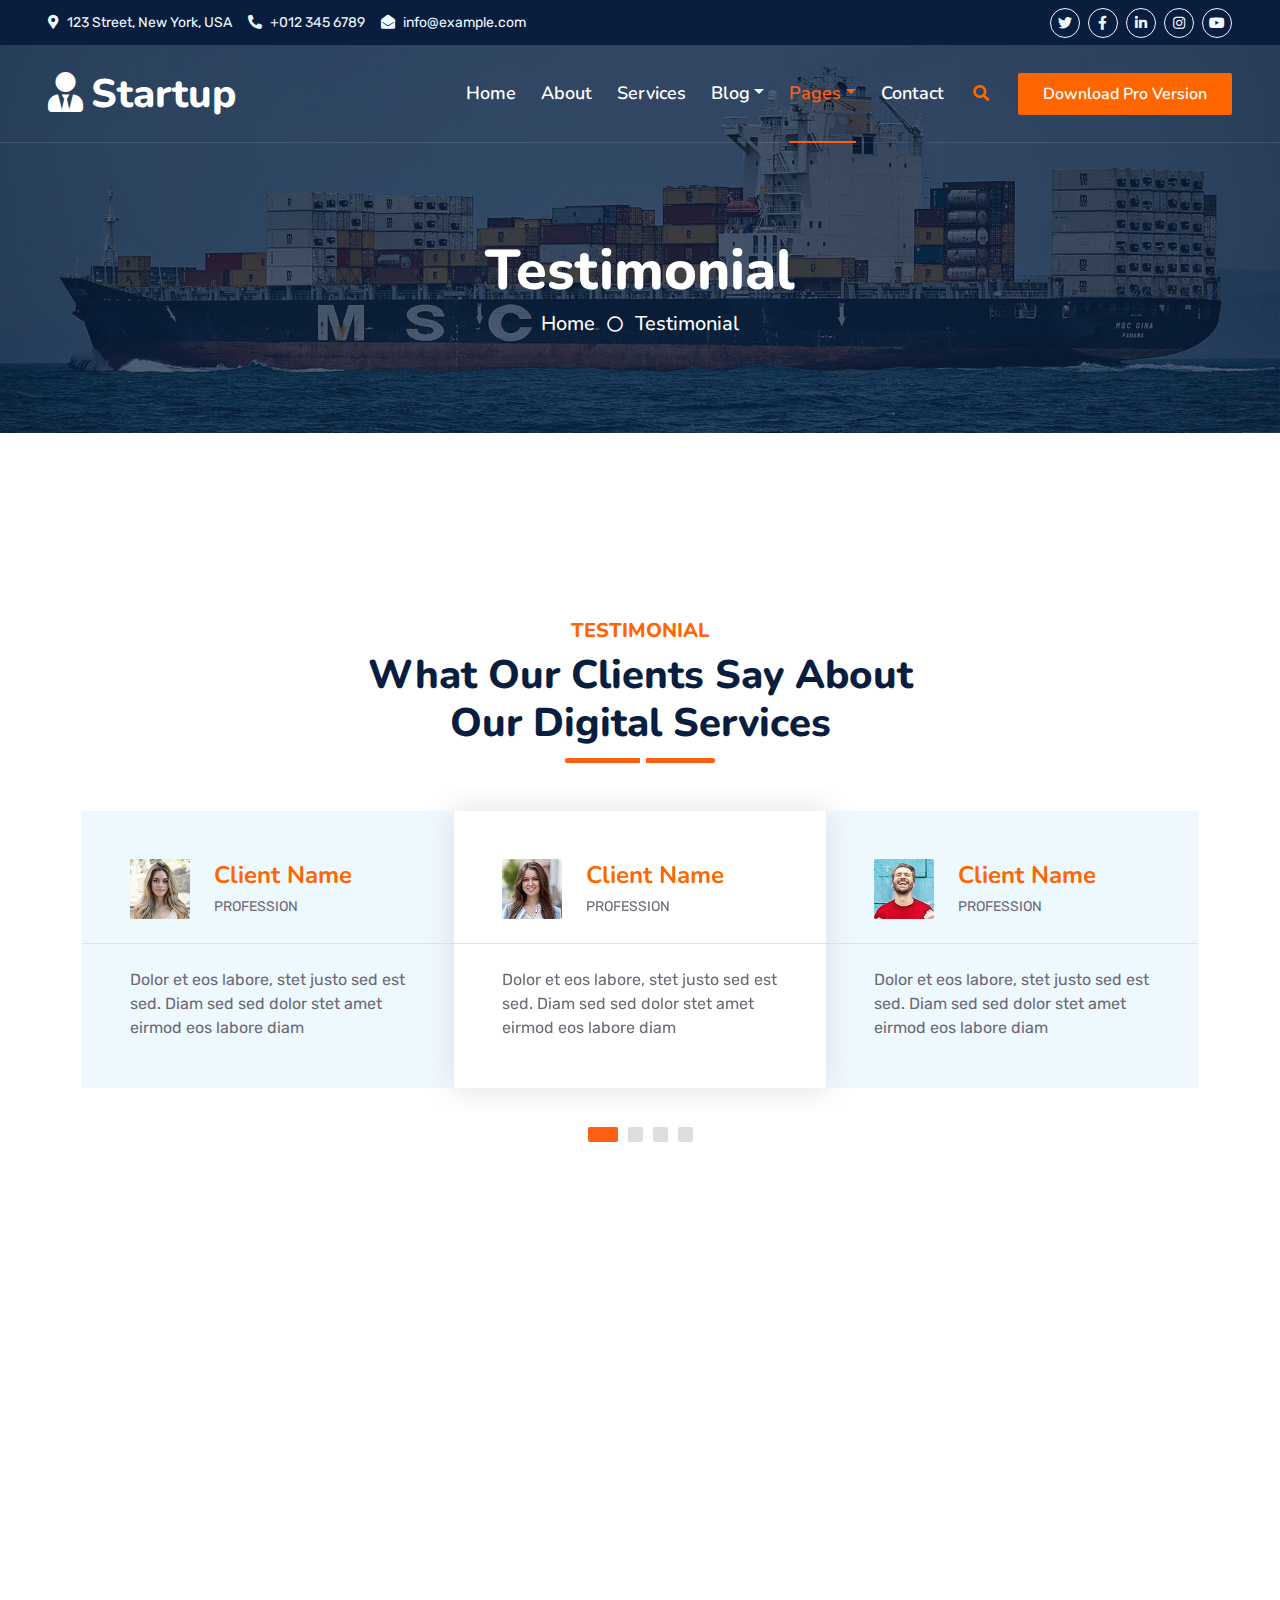
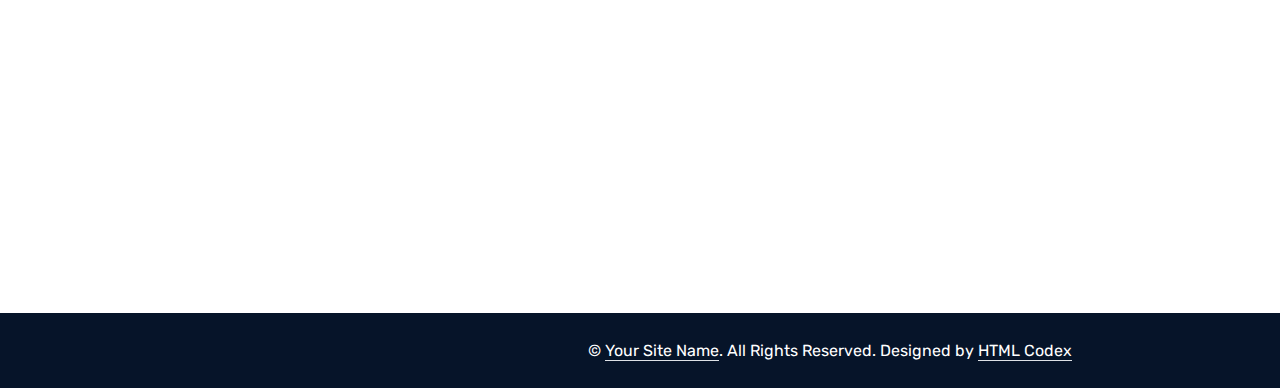
<file: testimonial.html>
<!DOCTYPE html>
<html lang="en">

<head>
    <meta charset="utf-8">
    <title>QuantumLogs</title>
    <meta content="width=device-width, initial-scale=1.0" name="viewport">
    <meta content="Free HTML Templates" name="keywords">
    <meta content="Free HTML Templates" name="description">

    <!-- Favicon -->
    <link href="img/favicon.ico" rel="icon">

    <!-- Google Web Fonts -->
    <link rel="preconnect" href="https://fonts.googleapis.com">
    <link rel="preconnect" href="https://fonts.gstatic.com" crossorigin>
    <link href="https://fonts.googleapis.com/css2?family=Nunito:wght@400;600;700;800&family=Rubik:wght@400;500;600;700&display=swap" rel="stylesheet">

    <!-- Icon Font Stylesheet -->
    <link href="https://cdnjs.cloudflare.com/ajax/libs/font-awesome/5.10.0/css/all.min.css" rel="stylesheet">
    <link href="https://cdn.jsdelivr.net/npm/bootstrap-icons@1.4.1/font/bootstrap-icons.css" rel="stylesheet">

    <!-- Libraries Stylesheet -->
    <link href="lib/owlcarousel/assets/owl.carousel.min.css" rel="stylesheet">
    <link href="lib/animate/animate.min.css" rel="stylesheet">

    <!-- Customized Bootstrap Stylesheet -->
    <link href="css/bootstrap.css" rel="stylesheet">

    <!-- Template Stylesheet -->
    <link href="css/style.css" rel="stylesheet">
</head>

<body>
    <!-- Spinner Start -->
    <div id="spinner" class="show bg-white position-fixed translate-middle w-100 vh-100 top-50 start-50 d-flex align-items-center justify-content-center">
        <div class="spinner"></div>
    </div>
    <!-- Spinner End -->


    <!-- Topbar Start -->
    <div class="container-fluid bg-dark px-5 d-none d-lg-block">
        <div class="row gx-0">
            <div class="col-lg-8 text-center text-lg-start mb-2 mb-lg-0">
                <div class="d-inline-flex align-items-center" style="height: 45px;">
                    <small class="me-3 text-light"><i class="fa fa-map-marker-alt me-2"></i>123 Street, New York, USA</small>
                    <small class="me-3 text-light"><i class="fa fa-phone-alt me-2"></i>+012 345 6789</small>
                    <small class="text-light"><i class="fa fa-envelope-open me-2"></i>info@example.com</small>
                </div>
            </div>
            <div class="col-lg-4 text-center text-lg-end">
                <div class="d-inline-flex align-items-center" style="height: 45px;">
                    <a class="btn btn-sm btn-outline-light btn-sm-square rounded-circle me-2" href=""><i class="fab fa-twitter fw-normal"></i></a>
                    <a class="btn btn-sm btn-outline-light btn-sm-square rounded-circle me-2" href=""><i class="fab fa-facebook-f fw-normal"></i></a>
                    <a class="btn btn-sm btn-outline-light btn-sm-square rounded-circle me-2" href=""><i class="fab fa-linkedin-in fw-normal"></i></a>
                    <a class="btn btn-sm btn-outline-light btn-sm-square rounded-circle me-2" href=""><i class="fab fa-instagram fw-normal"></i></a>
                    <a class="btn btn-sm btn-outline-light btn-sm-square rounded-circle" href=""><i class="fab fa-youtube fw-normal"></i></a>
                </div>
            </div>
        </div>
    </div>
    <!-- Topbar End -->


    <!-- Navbar Start -->
    <div class="container-fluid position-relative p-0">
        <nav class="navbar navbar-expand-lg navbar-dark px-5 py-3 py-lg-0">
            <a href="index.html" class="navbar-brand p-0">
                <h1 class="m-0"><i class="fa fa-user-tie me-2"></i>Startup</h1>
            </a>
            <button class="navbar-toggler" type="button" data-bs-toggle="collapse" data-bs-target="#navbarCollapse">
                <span class="fa fa-bars"></span>
            </button>
            <div class="collapse navbar-collapse" id="navbarCollapse">
                <div class="navbar-nav ms-auto py-0">
                    <a href="index.html" class="nav-item nav-link">Home</a>
                    <a href="about.html" class="nav-item nav-link">About</a>
                    <a href="service.html" class="nav-item nav-link">Services</a>
                    <div class="nav-item dropdown">
                        <a href="#" class="nav-link dropdown-toggle" data-bs-toggle="dropdown">Blog</a>
                        <div class="dropdown-menu m-0">
                            <a href="blog.html" class="dropdown-item">Blog Grid</a>
                            <a href="detail.html" class="dropdown-item">Blog Detail</a>
                        </div>
                    </div>
                    <div class="nav-item dropdown">
                        <a href="#" class="nav-link dropdown-toggle active" data-bs-toggle="dropdown">Pages</a>
                        <div class="dropdown-menu m-0">
                            <a href="price.html" class="dropdown-item">Pricing Plan</a>
                            <a href="feature.html" class="dropdown-item">Our features</a>
                            <a href="team.html" class="dropdown-item">Team Members</a>
                            <a href="testimonial.html" class="dropdown-item active">Testimonial</a>
                            <a href="quote.html" class="dropdown-item">Free Quote</a>
                        </div>
                    </div>
                    <a href="contact.html" class="nav-item nav-link">Contact</a>
                </div>
                <butaton type="button" class="btn text-primary ms-3" data-bs-toggle="modal" data-bs-target="#searchModal"><i class="fa fa-search"></i></butaton>
                <a href="https://htmlcodex.com/startup-company-website-template" class="btn btn-primary py-2 px-4 ms-3">Download Pro Version</a>
            </div>
        </nav>

        <div class="container-fluid bg-primary py-5 bg-header" style="margin-bottom: 90px;">
            <div class="row py-5">
                <div class="col-12 pt-lg-5 mt-lg-5 text-center">
                    <h1 class="display-4 text-white animated zoomIn">Testimonial</h1>
                    <a href="" class="h5 text-white">Home</a>
                    <i class="far fa-circle text-white px-2"></i>
                    <a href="" class="h5 text-white">Testimonial</a>
                </div>
            </div>
        </div>
    </div>
    <!-- Navbar End -->


    <!-- Full Screen Search Start -->
    <div class="modal fade" id="searchModal" tabindex="-1">
        <div class="modal-dialog modal-fullscreen">
            <div class="modal-content" style="background: rgba(9, 30, 62, .7);">
                <div class="modal-header border-0">
                    <button type="button" class="btn bg-white btn-close" data-bs-dismiss="modal" aria-label="Close"></button>
                </div>
                <div class="modal-body d-flex align-items-center justify-content-center">
                    <div class="input-group" style="max-width: 600px;">
                        <input type="text" class="form-control bg-transparent border-primary p-3" placeholder="Type search keyword">
                        <button class="btn btn-primary px-4"><i class="bi bi-search"></i></button>
                    </div>
                </div>
            </div>
        </div>
    </div>
    <!-- Full Screen Search End -->


    <!-- Testimonial Start -->
    <div class="container-fluid py-5 wow fadeInUp" data-wow-delay="0.1s">
        <div class="container py-5">
            <div class="section-title text-center position-relative pb-3 mb-4 mx-auto" style="max-width: 600px;">
                <h5 class="fw-bold text-primary text-uppercase">Testimonial</h5>
                <h1 class="mb-0">What Our Clients Say About Our Digital Services</h1>
            </div>
            <div class="owl-carousel testimonial-carousel wow fadeInUp" data-wow-delay="0.6s">
                <div class="testimonial-item bg-light my-4">
                    <div class="d-flex align-items-center border-bottom pt-5 pb-4 px-5">
                        <img class="img-fluid rounded" src="img/testimonial-1.jpg" style="width: 60px; height: 60px;" >
                        <div class="ps-4">
                            <h4 class="text-primary mb-1">Client Name</h4>
                            <small class="text-uppercase">Profession</small>
                        </div>
                    </div>
                    <div class="pt-4 pb-5 px-5">
                        Dolor et eos labore, stet justo sed est sed. Diam sed sed dolor stet amet eirmod eos labore diam
                    </div>
                </div>
                <div class="testimonial-item bg-light my-4">
                    <div class="d-flex align-items-center border-bottom pt-5 pb-4 px-5">
                        <img class="img-fluid rounded" src="img/testimonial-2.jpg" style="width: 60px; height: 60px;" >
                        <div class="ps-4">
                            <h4 class="text-primary mb-1">Client Name</h4>
                            <small class="text-uppercase">Profession</small>
                        </div>
                    </div>
                    <div class="pt-4 pb-5 px-5">
                        Dolor et eos labore, stet justo sed est sed. Diam sed sed dolor stet amet eirmod eos labore diam
                    </div>
                </div>
                <div class="testimonial-item bg-light my-4">
                    <div class="d-flex align-items-center border-bottom pt-5 pb-4 px-5">
                        <img class="img-fluid rounded" src="img/testimonial-3.jpg" style="width: 60px; height: 60px;" >
                        <div class="ps-4">
                            <h4 class="text-primary mb-1">Client Name</h4>
                            <small class="text-uppercase">Profession</small>
                        </div>
                    </div>
                    <div class="pt-4 pb-5 px-5">
                        Dolor et eos labore, stet justo sed est sed. Diam sed sed dolor stet amet eirmod eos labore diam
                    </div>
                </div>
                <div class="testimonial-item bg-light my-4">
                    <div class="d-flex align-items-center border-bottom pt-5 pb-4 px-5">
                        <img class="img-fluid rounded" src="img/testimonial-4.jpg" style="width: 60px; height: 60px;" >
                        <div class="ps-4">
                            <h4 class="text-primary mb-1">Client Name</h4>
                            <small class="text-uppercase">Profession</small>
                        </div>
                    </div>
                    <div class="pt-4 pb-5 px-5">
                        Dolor et eos labore, stet justo sed est sed. Diam sed sed dolor stet amet eirmod eos labore diam
                    </div>
                </div>
            </div>
        </div>
    </div>
    <!-- Testimonial End -->


    <!-- Vendor Start -->
    <div class="container-fluid py-5 wow fadeInUp" data-wow-delay="0.1s">
        <div class="container py-5 mb-5">
            <div class="bg-white">
                <div class="owl-carousel vendor-carousel">
                    <img src="img/vendor-1.jpg" alt="">
                    <img src="img/vendor-2.jpg" alt="">
                    <img src="img/vendor-3.jpg" alt="">
                    <img src="img/vendor-4.jpg" alt="">
                    <img src="img/vendor-5.jpg" alt="">
                    <img src="img/vendor-6.jpg" alt="">
                    <img src="img/vendor-7.jpg" alt="">
                    <img src="img/vendor-8.jpg" alt="">
                    <img src="img/vendor-9.jpg" alt="">
                </div>
            </div>
        </div>
    </div>
    <!-- Vendor End -->
    

    <!-- Footer Start -->
    <div class="container-fluid bg-dark text-light mt-5 wow fadeInUp" data-wow-delay="0.1s">
        <div class="container">
            <div class="row gx-5">
                <div class="col-lg-4 col-md-6 footer-about">
                    <div class="d-flex flex-column align-items-center justify-content-center text-center h-100 bg-primary p-4">
                        <a href="index.html" class="navbar-brand">
                            <h1 class="m-0 text-white"><i class="fa fa-user-tie me-2"></i>Startup</h1>
                        </a>
                        <p class="mt-3 mb-4">Lorem diam sit erat dolor elitr et, diam lorem justo amet clita stet eos sit. Elitr dolor duo lorem, elitr clita ipsum sea. Diam amet erat lorem stet eos. Diam amet et kasd eos duo.</p>
                        <form action="">
                            <div class="input-group">
                                <input type="text" class="form-control border-white p-3" placeholder="Your Email">
                                <button class="btn btn-dark">Sign Up</button>
                            </div>
                        </form>
                    </div>
                </div>
                <div class="col-lg-8 col-md-6">
                    <div class="row gx-5">
                        <div class="col-lg-4 col-md-12 pt-5 mb-5">
                            <div class="section-title section-title-sm position-relative pb-3 mb-4">
                                <h3 class="text-light mb-0">Get In Touch</h3>
                            </div>
                            <div class="d-flex mb-2">
                                <i class="bi bi-geo-alt text-primary me-2"></i>
                                <p class="mb-0">123 Street, New York, USA</p>
                            </div>
                            <div class="d-flex mb-2">
                                <i class="bi bi-envelope-open text-primary me-2"></i>
                                <p class="mb-0">info@example.com</p>
                            </div>
                            <div class="d-flex mb-2">
                                <i class="bi bi-telephone text-primary me-2"></i>
                                <p class="mb-0">+012 345 67890</p>
                            </div>
                            <div class="d-flex mt-4">
                                <a class="btn btn-primary btn-square me-2" href="#"><i class="fab fa-twitter fw-normal"></i></a>
                                <a class="btn btn-primary btn-square me-2" href="#"><i class="fab fa-facebook-f fw-normal"></i></a>
                                <a class="btn btn-primary btn-square me-2" href="#"><i class="fab fa-linkedin-in fw-normal"></i></a>
                                <a class="btn btn-primary btn-square" href="#"><i class="fab fa-instagram fw-normal"></i></a>
                            </div>
                        </div>
                        <div class="col-lg-4 col-md-12 pt-0 pt-lg-5 mb-5">
                            <div class="section-title section-title-sm position-relative pb-3 mb-4">
                                <h3 class="text-light mb-0">Quick Links</h3>
                            </div>
                            <div class="link-animated d-flex flex-column justify-content-start">
                                <a class="text-light mb-2" href="#"><i class="bi bi-arrow-right text-primary me-2"></i>Home</a>
                                <a class="text-light mb-2" href="#"><i class="bi bi-arrow-right text-primary me-2"></i>About Us</a>
                                <a class="text-light mb-2" href="#"><i class="bi bi-arrow-right text-primary me-2"></i>Our Services</a>
                                <a class="text-light mb-2" href="#"><i class="bi bi-arrow-right text-primary me-2"></i>Meet The Team</a>
                                <a class="text-light mb-2" href="#"><i class="bi bi-arrow-right text-primary me-2"></i>Latest Blog</a>
                                <a class="text-light" href="#"><i class="bi bi-arrow-right text-primary me-2"></i>Contact Us</a>
                            </div>
                        </div>
                        <div class="col-lg-4 col-md-12 pt-0 pt-lg-5 mb-5">
                            <div class="section-title section-title-sm position-relative pb-3 mb-4">
                                <h3 class="text-light mb-0">Popular Links</h3>
                            </div>
                            <div class="link-animated d-flex flex-column justify-content-start">
                                <a class="text-light mb-2" href="#"><i class="bi bi-arrow-right text-primary me-2"></i>Home</a>
                                <a class="text-light mb-2" href="#"><i class="bi bi-arrow-right text-primary me-2"></i>About Us</a>
                                <a class="text-light mb-2" href="#"><i class="bi bi-arrow-right text-primary me-2"></i>Our Services</a>
                                <a class="text-light mb-2" href="#"><i class="bi bi-arrow-right text-primary me-2"></i>Meet The Team</a>
                                <a class="text-light mb-2" href="#"><i class="bi bi-arrow-right text-primary me-2"></i>Latest Blog</a>
                                <a class="text-light" href="#"><i class="bi bi-arrow-right text-primary me-2"></i>Contact Us</a>
                            </div>
                        </div>
                    </div>
                </div>
            </div>
        </div>
    </div>
    <div class="container-fluid text-white" style="background: #061429;">
        <div class="container text-center">
            <div class="row justify-content-end">
                <div class="col-lg-8 col-md-6">
                    <div class="d-flex align-items-center justify-content-center" style="height: 75px;">
                        <p class="mb-0">&copy; <a class="text-white border-bottom" href="#">Your Site Name</a>. All Rights Reserved. 
						
						<!--/*** This template is free as long as you keep the footer author’s credit link/attribution link/backlink. If you'd like to use the template without the footer author’s credit link/attribution link/backlink, you can purchase the Credit Removal License from "https://htmlcodex.com/credit-removal". Thank you for your support. ***/-->
						Designed by <a class="text-white border-bottom" href="https://htmlcodex.com">HTML Codex</a></p>
                    </div>
                </div>
            </div>
        </div>
    </div>
    <!-- Footer End -->


    <!-- Back to Top -->
    <a href="#" class="btn btn-lg btn-primary btn-lg-square rounded back-to-top"><i class="bi bi-arrow-up"></i></a>


    <!-- JavaScript Libraries -->
    <script src="https://code.jquery.com/jquery-3.4.1.min.js"></script>
    <script src="https://cdn.jsdelivr.net/npm/bootstrap@5.0.0/dist/js/bootstrap.bundle.min.js"></script>
    <script src="lib/wow/wow.min.js"></script>
    <script src="lib/easing/easing.min.js"></script>
    <script src="lib/waypoints/waypoints.min.js"></script>
    <script src="lib/counterup/counterup.min.js"></script>
    <script src="lib/owlcarousel/owl.carousel.min.js"></script>

    <!-- Template Javascript -->
    <script src="js/main.js"></script>
</body>

</html>
</file>
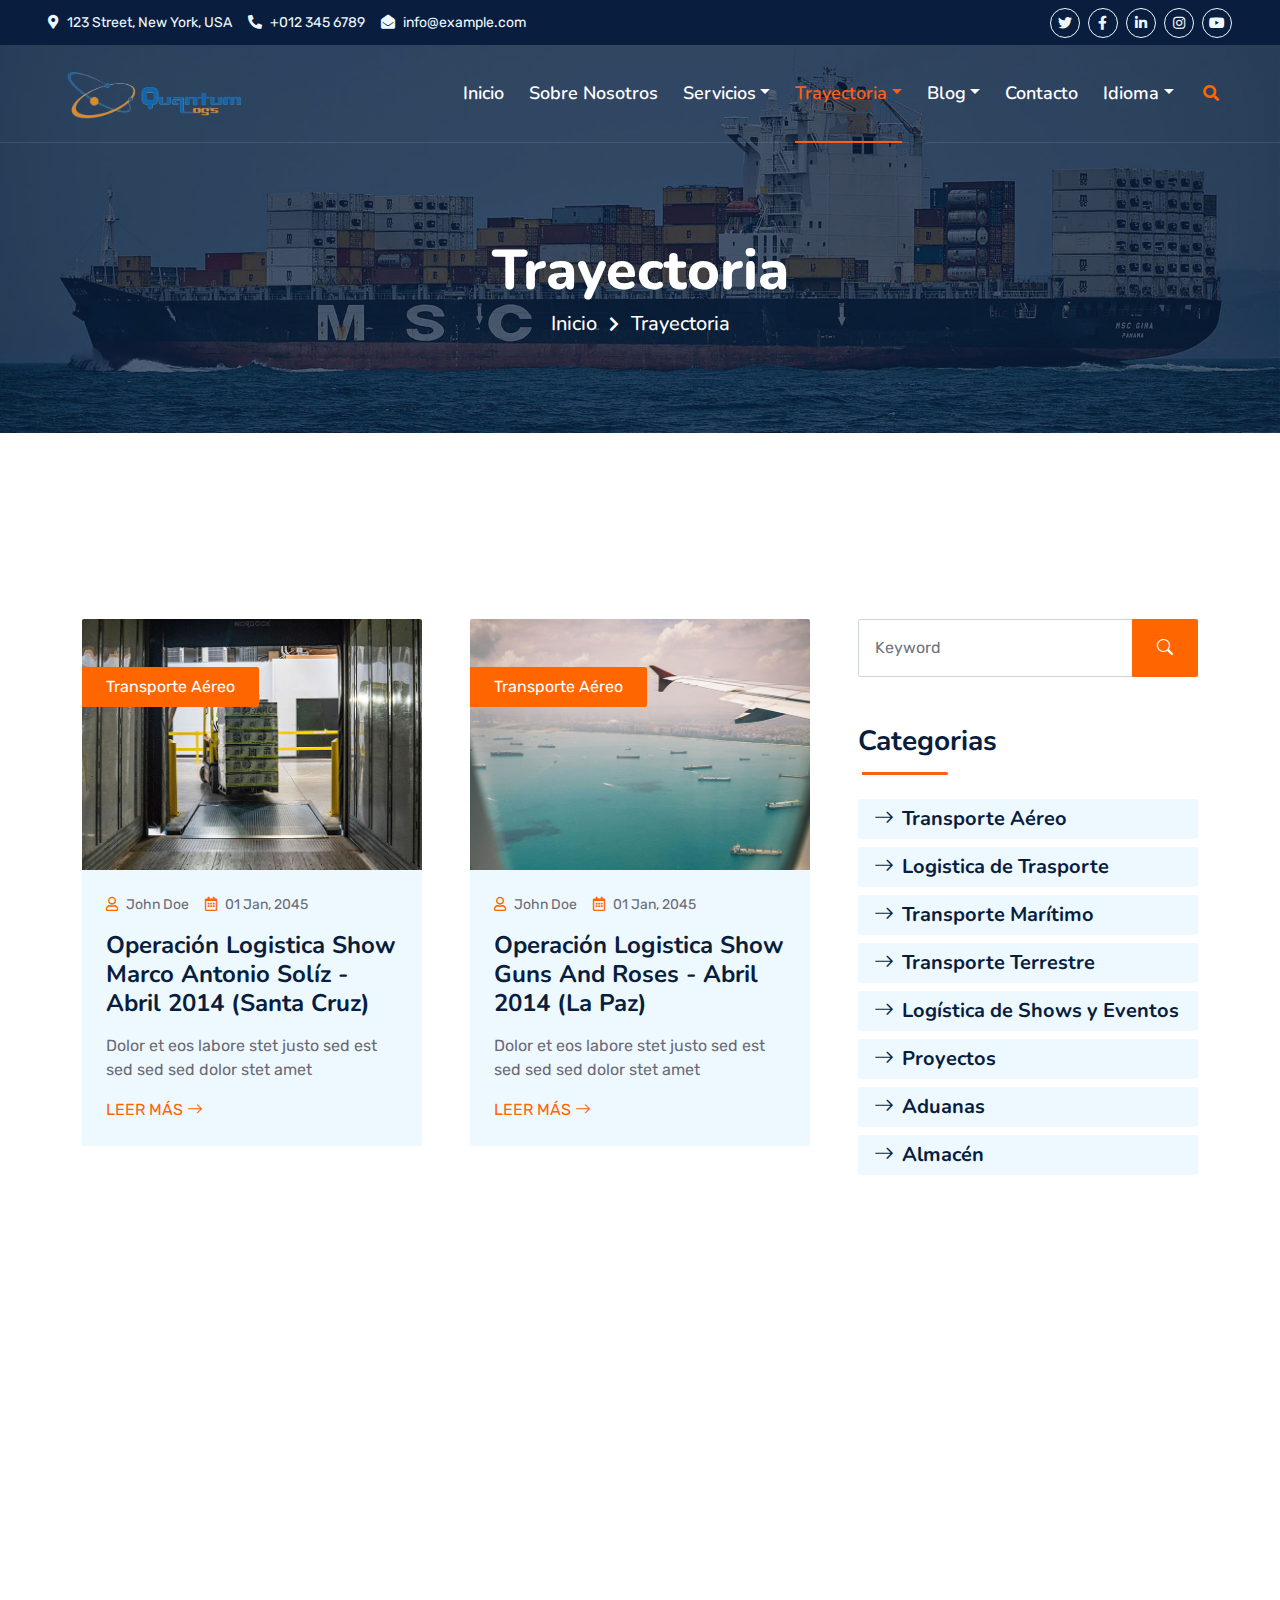
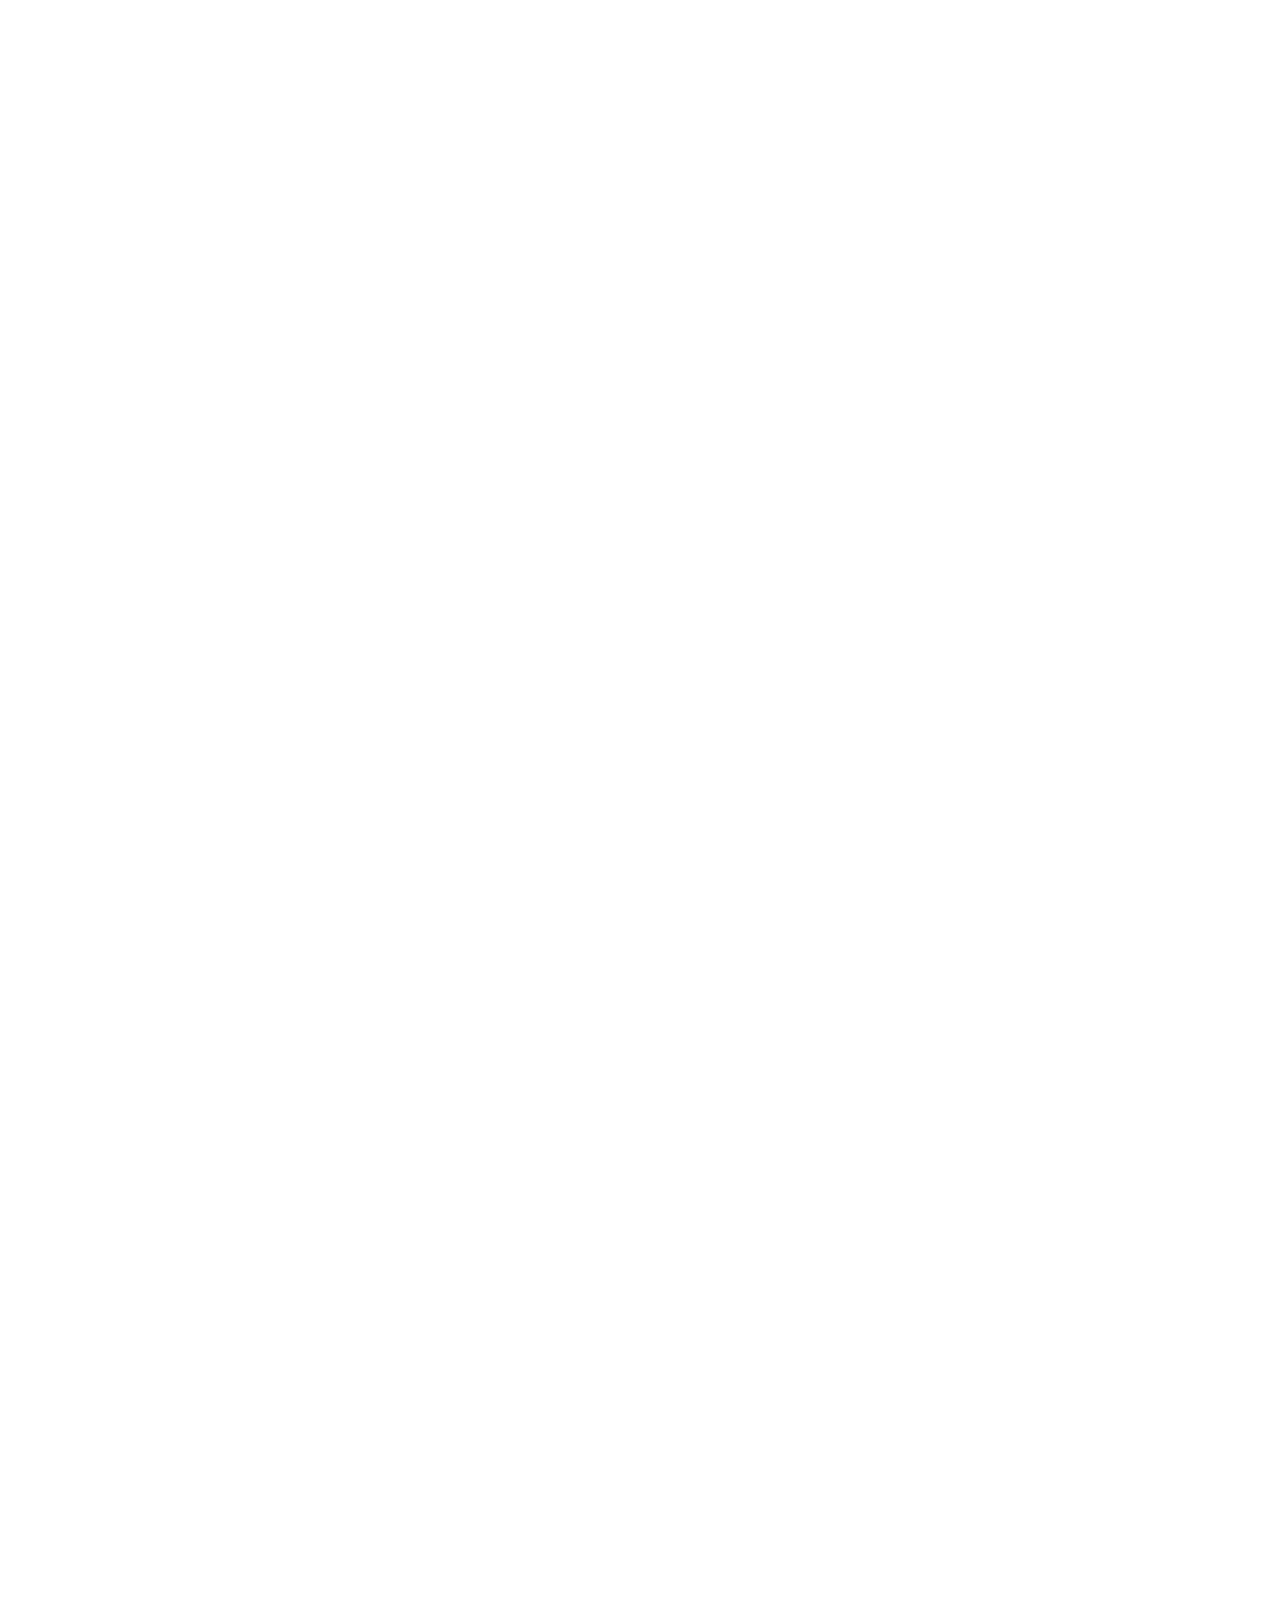
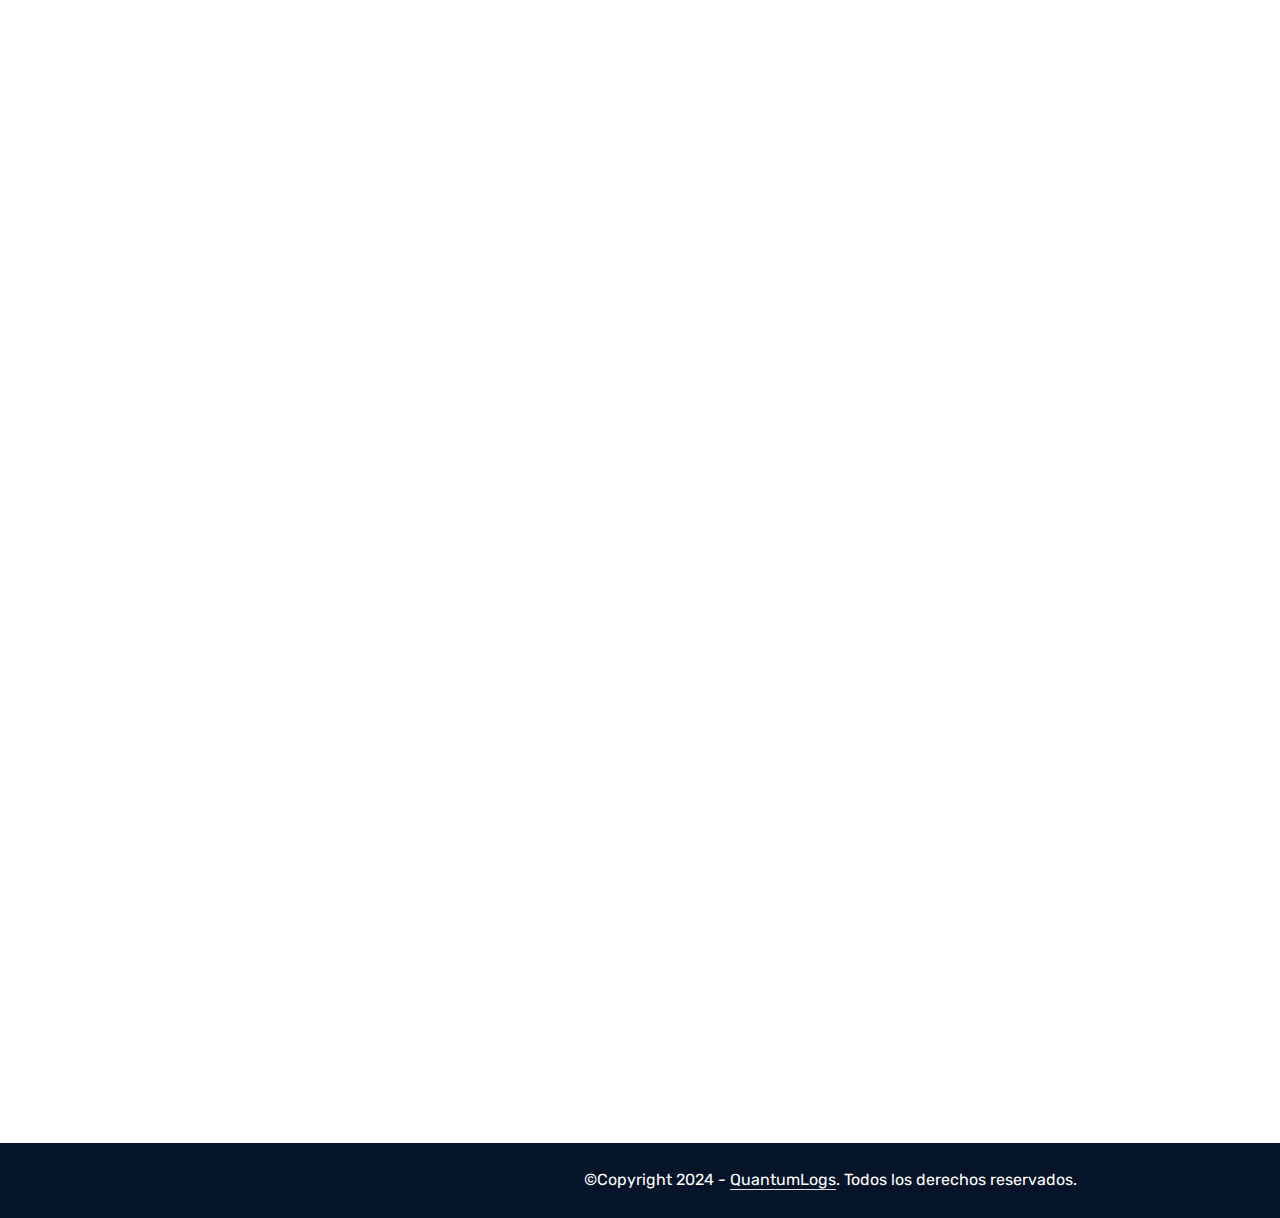
<file: trayectoria.html>
<!DOCTYPE html>
<html lang="es">

<head>
    <meta charset="utf-8">
    <title>QuantumLogs</title>
    <meta content="width=device-width, initial-scale=1.0" name="viewport">
    <meta content="Free HTML Templates" name="keywords">
    <meta content="Free HTML Templates" name="description">

    <!-- Favicon -->
    <link href="img/favicon.ico" rel="icon">

    <!-- Google Web Fonts -->
    <link rel="preconnect" href="https://fonts.googleapis.com">
    <link rel="preconnect" href="https://fonts.gstatic.com" crossorigin>
    <link href="https://fonts.googleapis.com/css2?family=Nunito:wght@400;600;700;800&family=Rubik:wght@400;500;600;700&display=swap" rel="stylesheet">

    <!-- Icon Font Stylesheet -->
    <link href="https://cdnjs.cloudflare.com/ajax/libs/font-awesome/5.10.0/css/all.min.css" rel="stylesheet">
    <link href="https://cdn.jsdelivr.net/npm/bootstrap-icons@1.4.1/font/bootstrap-icons.css" rel="stylesheet">

    <!-- Libraries Stylesheet -->
    <link href="lib/owlcarousel/assets/owl.carousel.min.css" rel="stylesheet">
    <link href="lib/animate/animate.min.css" rel="stylesheet">

    <!-- Customized Bootstrap Stylesheet -->
    <link href="css/bootstrap.css" rel="stylesheet">

    <!-- Template Stylesheet -->
    <link href="css/style.css" rel="stylesheet">
</head>

<body>
    <!-- Spinner Start -->
    <div id="spinner" class="show bg-white position-fixed translate-middle w-100 vh-100 top-50 start-50 d-flex align-items-center justify-content-center">
        <div class="spinner"></div>
    </div>
    <!-- Spinner End -->


    <!-- Topbar Start -->
    <div class="container-fluid bg-dark px-5 d-none d-lg-block">
        <div class="row gx-0">
            <div class="col-lg-8 text-center text-lg-start mb-2 mb-lg-0">
                <div class="d-inline-flex align-items-center" style="height: 45px;">
                    <small class="me-3 text-light"><i class="fa fa-map-marker-alt me-2"></i>123 Street, New York, USA</small>
                    <small class="me-3 text-light"><i class="fa fa-phone-alt me-2"></i>+012 345 6789</small>
                    <small class="text-light"><i class="fa fa-envelope-open me-2"></i>info@example.com</small>
                </div>
            </div>
            <div class="col-lg-4 text-center text-lg-end">
                <div class="d-inline-flex align-items-center" style="height: 45px;">
                    <a class="btn btn-sm btn-outline-light btn-sm-square rounded-circle me-2" href=""><i class="fab fa-twitter fw-normal"></i></a>
                    <a class="btn btn-sm btn-outline-light btn-sm-square rounded-circle me-2" href=""><i class="fab fa-facebook-f fw-normal"></i></a>
                    <a class="btn btn-sm btn-outline-light btn-sm-square rounded-circle me-2" href=""><i class="fab fa-linkedin-in fw-normal"></i></a>
                    <a class="btn btn-sm btn-outline-light btn-sm-square rounded-circle me-2" href=""><i class="fab fa-instagram fw-normal"></i></a>
                    <a class="btn btn-sm btn-outline-light btn-sm-square rounded-circle" href=""><i class="fab fa-youtube fw-normal"></i></a>
                </div>
            </div>
        </div>
    </div>
    <!-- Topbar End -->



    <!-- Navbar Start -->
    <div class="container-fluid position-relative p-0">
        <nav class="navbar navbar-expand-lg navbar-dark px-5 py-3 py-lg-0">
            <a href="index.html" class="navbar-brand p-0">
                <img src="img/logo-horizontal.png" alt="" height="50">
                <!-- <h1 class="m-0"><i class="fa fa-user-tie me-2"></i>Startup</h1> -->
            </a>
            <button class="navbar-toggler" type="button" data-bs-toggle="collapse" data-bs-target="#navbarCollapse">
                <span class="fa fa-bars"></span>
            </button>
            <div class="collapse navbar-collapse" id="navbarCollapse">
                <div class="navbar-nav ms-auto py-0">
                    <a href="index.html" class="nav-item nav-link ">Inicio</a>
                    <a href="about.html" class="nav-item nav-link">Sobre Nosotros</a>
                    <div class="nav-item dropdown">
                        <a href="#" class="nav-link dropdown-toggle" data-bs-toggle="dropdown">Servicios</a>
                        <div class="dropdown-menu m-0">
                            <a href="#" class="dropdown-item">Transporte Aéreo</a>
                            <a href="#" class="dropdown-item">Transporte Terrestre</a>
                            <a href="#" class="dropdown-item">Transporte Marítimo</a>
                            <a href="#" class="dropdown-item">Logística y Distribución</a>
                            <a href="#" class="dropdown-item">Almacén</a>
                            <a href="#" class="dropdown-item">Gestion Aduanera</a>
                            <a href="#" class="dropdown-item">Logística para Shows y Eventos</a>
                            <a href="#" class="dropdown-item">Asesoramiento y Consultoria</a>
                        </div>
                    </div>

                    <div class="nav-item dropdown">
                        <a href="#" class="nav-link dropdown-toggle active" data-bs-toggle="dropdown">Trayectoria</a>
                        <div class="dropdown-menu m-0">
                            <a href="trayectoria.html" class="dropdown-item active">Trayectoria</a>
                            <a href="#" class="dropdown-item">SubTrayectoria</a>
                        </div>
                    </div>
                    <div class="nav-item dropdown">
                        <a href="#" class="nav-link dropdown-toggle" data-bs-toggle="dropdown">Blog</a>
                        <div class="dropdown-menu m-0">
                            <a href="blog.html" class="dropdown-item">Blog</a>
                            <a href="detail.html" class="dropdown-item">Blog Detalle</a>
                        </div>
                    </div>
          
                    <a href="contact.html" class="nav-item nav-link">Contacto</a>
                    <div class="nav-item dropdown">
                        <a href="#" class="nav-link dropdown-toggle" data-bs-toggle="dropdown">Idioma</a>
                        <div class="dropdown-menu m-0">
                            <a href="#" class="dropdown-item"><img src="img/lenguaje/espana.png" alt="" height="19"> Español</a>
                            <a href="#" class="dropdown-item"><img src="img/lenguaje/english.png" alt="" class="p-0"> Inglés</a>
                        </div>
                    </div>
                    <div class="dropdown-menu m-0">
                        <a href="#" class="dropdown-item"><img src="img/lenguaje/espana.png" alt="" height="19"> Español</a>
                        <a href="#" class="dropdown-item"><img src="img/lenguaje/english.png" alt="" class="p-0"> Inglés</a>
                    </div>
                </div>
                <butaton type="button" class="btn text-primary ms-3" data-bs-toggle="modal" data-bs-target="#searchModal"><i class="fa fa-search"></i></butaton>
            </div>
        </nav>

        <div class="container-fluid bg-primary py-5 bg-header" style="margin-bottom: 90px;">
            <div class="row py-5">
                <div class="col-12 pt-lg-5 mt-lg-5 text-center">
                    <h1 class="display-4 text-white animated zoomIn">Trayectoria</h1>
                    <a href="" class="h5 text-white">Inicio</a>
                    <i class="fas fa-chevron-right text-white px-2"></i>
                    <a href="" class="h5 text-white">Trayectoria</a>
                </div>
            </div>
        </div>
    </div>
    <!-- Navbar End -->


    <!-- Full Screen Search Start -->
    <div class="modal fade" id="searchModal" tabindex="-1">
        <div class="modal-dialog modal-fullscreen">
            <div class="modal-content" style="background: rgba(9, 30, 62, .7);">
                <div class="modal-header border-0">
                    <button type="button" class="btn bg-white btn-close" data-bs-dismiss="modal" aria-label="Close"></button>
                </div>
                <div class="modal-body d-flex align-items-center justify-content-center">
                    <div class="input-group" style="max-width: 600px;">
                        <input type="text" class="form-control bg-transparent border-primary p-3" placeholder="Type search keyword">
                        <button class="btn btn-primary px-4"><i class="bi bi-search"></i></button>
                    </div>
                </div>
            </div>
        </div>
    </div>
    <!-- Full Screen Search End -->


    <!-- Blog Start -->
    <div class="container-fluid py-5 wow fadeInUp" data-wow-delay="0.1s">
        <div class="container py-5">
            <div class="row g-5">
                <!-- Blog list Start -->
                <div class="col-lg-8">
                    <div class="row g-5">
                        <div class="col-md-6 wow slideInUp" data-wow-delay="0.1s">
                            <div class="blog-item bg-light rounded overflow-hidden">
                                <div class="blog-img position-relative overflow-hidden">
                                    <img class="img-fluid" src="img/blog-1.jpg" alt="">
                                    <a class="position-absolute top-0 start-0 bg-primary text-white rounded-end mt-5 py-2 px-4" href="">Transporte Aéreo</a>
                                </div>
                                <div class="p-4">
                                    <div class="d-flex mb-3">
                                        <small class="me-3"><i class="far fa-user text-primary me-2"></i>John Doe</small>
                                        <small><i class="far fa-calendar-alt text-primary me-2"></i>01 Jan, 2045</small>
                                    </div>
                                    <h4 class="mb-3">Operación Logistica Show Marco Antonio Solíz - Abril 2014 (Santa Cruz)</h4>
                                    <p>Dolor et eos labore stet justo sed est sed sed sed dolor stet amet</p>
                                    <a class="text-uppercase" href="">Leer Más <i class="bi bi-arrow-right"></i></a>
                                </div>
                            </div>
                        </div>
                        <div class="col-md-6 wow slideInUp" data-wow-delay="0.6s">
                            <div class="blog-item bg-light rounded overflow-hidden">
                                <div class="blog-img position-relative overflow-hidden">
                                    <img class="img-fluid" src="img/blog-2.jpg" alt="">
                                    <a class="position-absolute top-0 start-0 bg-primary text-white rounded-end mt-5 py-2 px-4" href="">Transporte Aéreo</a>
                                </div>
                                <div class="p-4">
                                    <div class="d-flex mb-3">
                                        <small class="me-3"><i class="far fa-user text-primary me-2"></i>John Doe</small>
                                        <small><i class="far fa-calendar-alt text-primary me-2"></i>01 Jan, 2045</small>
                                    </div>
                                    <h4 class="mb-3">Operación Logistica Show Guns And Roses - Abril 2014 (La Paz)</h4>
                                    <p>Dolor et eos labore stet justo sed est sed sed sed dolor stet amet</p>
                                    <a class="text-uppercase" href="">Leer Más <i class="bi bi-arrow-right"></i></a>
                                </div>
                            </div>
                        </div>
                        <div class="col-md-6 wow slideInUp" data-wow-delay="0.1s">
                            <div class="blog-item bg-light rounded overflow-hidden">
                                <div class="blog-img position-relative overflow-hidden">
                                    <img class="img-fluid" src="img/blog-3.jpg" alt="">
                                    <a class="position-absolute top-0 start-0 bg-primary text-white rounded-end mt-5 py-2 px-4" href="">Transporte Aéreo</a>
                                </div>
                                <div class="p-4">
                                    <div class="d-flex mb-3">
                                        <small class="me-3"><i class="far fa-user text-primary me-2"></i>John Doe</small>
                                        <small><i class="far fa-calendar-alt text-primary me-2"></i>01 Jan, 2045</small>
                                    </div>
                                    <h4 class="mb-3">Logistica Show Calle 13 / Tour Multiviral - Mayo 2014 (Santa Cruz) </h4>
                                    <p>Dolor et eos labore stet justo sed est sed sed sed dolor stet amet</p>
                                    <a class="text-uppercase" href="">Leer Más <i class="bi bi-arrow-right"></i></a>
                                </div>
                            </div>
                        </div>
                        <div class="col-md-6 wow slideInUp" data-wow-delay="0.6s">
                            <div class="blog-item bg-light rounded overflow-hidden">
                                <div class="blog-img position-relative overflow-hidden">
                                    <img class="img-fluid" src="img/blog-1.jpg" alt="">
                                    <a class="position-absolute top-0 start-0 bg-primary text-white rounded-end mt-5 py-2 px-4" href="">Transporte Aéreo</a>
                                </div>
                                <div class="p-4">
                                    <div class="d-flex mb-3">
                                        <small class="me-3"><i class="far fa-user text-primary me-2"></i>John Doe</small>
                                        <small><i class="far fa-calendar-alt text-primary me-2"></i>01 Jan, 2045</small>
                                    </div>
                                    <h4 class="mb-3">Vida en Color / 20 de diciembre de 2014 (Santa Cruz)</h4>
                                    <p>Dolor et eos labore stet justo sed est sed sed sed dolor stet amet</p>
                                    <a class="text-uppercase" href="">Leer Más <i class="bi bi-arrow-right"></i></a>
                                </div>
                            </div>
                        </div>
                        <div class="col-md-6 wow slideInUp" data-wow-delay="0.1s">
                            <div class="blog-item bg-light rounded overflow-hidden">
                                <div class="blog-img position-relative overflow-hidden">
                                    <img class="img-fluid" src="img/blog-2.jpg" alt="">
                                    <a class="position-absolute top-0 start-0 bg-primary text-white rounded-end mt-5 py-2 px-4" href="">Transporte Aéreo</a>
                                </div>
                                <div class="p-4">
                                    <div class="d-flex mb-3">
                                        <small class="me-3"><i class="far fa-user text-primary me-2"></i>John Doe</small>
                                        <small><i class="far fa-calendar-alt text-primary me-2"></i>01 Jan, 2045</small>
                                    </div>
                                    <h4 class="mb-3">Operación Logistica Show Guns And Roses - Abril 2014 (La Paz)</h4>
                                    <p>Dolor et eos labore stet justo sed est sed sed sed dolor stet amet</p>
                                    <a class="text-uppercase" href="">Leer Más <i class="bi bi-arrow-right"></i></a>
                                </div>
                            </div>
                        </div>
                        <div class="col-md-6 wow slideInUp" data-wow-delay="0.6s">
                            <div class="blog-item bg-light rounded overflow-hidden">
                                <div class="blog-img position-relative overflow-hidden">
                                    <img class="img-fluid" src="img/blog-3.jpg" alt="">
                                    <a class="position-absolute top-0 start-0 bg-primary text-white rounded-end mt-5 py-2 px-4" href="">Transporte Aéreo</a>
                                </div>
                                <div class="p-4">
                                    <div class="d-flex mb-3">
                                        <small class="me-3"><i class="far fa-user text-primary me-2"></i>John Doe</small>
                                        <small><i class="far fa-calendar-alt text-primary me-2"></i>01 Jan, 2045</small>
                                    </div>
                                    <h4 class="mb-3">Operación Logistica Show Guns And Roses - Abril 2014 (La Paz)</h4>
                                    <p>Dolor et eos labore stet justo sed est sed sed sed dolor stet amet</p>
                                    <a class="text-uppercase" href="">Leer Más <i class="bi bi-arrow-right"></i></a>
                                </div>
                            </div>
                        </div>
                        <div class="col-md-6 wow slideInUp" data-wow-delay="0.1s">
                            <div class="blog-item bg-light rounded overflow-hidden">
                                <div class="blog-img position-relative overflow-hidden">
                                    <img class="img-fluid" src="img/blog-1.jpg" alt="">
                                    <a class="position-absolute top-0 start-0 bg-primary text-white rounded-end mt-5 py-2 px-4" href="">Transporte Aéreo</a>
                                </div>
                                <div class="p-4">
                                    <div class="d-flex mb-3">
                                        <small class="me-3"><i class="far fa-user text-primary me-2"></i>John Doe</small>
                                        <small><i class="far fa-calendar-alt text-primary me-2"></i>01 Jan, 2045</small>
                                    </div>
                                    <h4 class="mb-3">Operación Logistica Show Guns And Roses - Abril 2014 (La Paz)</h4>
                                    <p>Dolor et eos labore stet justo sed est sed sed sed dolor stet amet</p>
                                    <a class="text-uppercase" href="">Leer Más <i class="bi bi-arrow-right"></i></a>
                                </div>
                            </div>
                        </div>
                        <div class="col-md-6 wow slideInUp" data-wow-delay="0.6s">
                            <div class="blog-item bg-light rounded overflow-hidden">
                                <div class="blog-img position-relative overflow-hidden">
                                    <img class="img-fluid" src="img/blog-2.jpg" alt="">
                                    <a class="position-absolute top-0 start-0 bg-primary text-white rounded-end mt-5 py-2 px-4" href="">Transporte Aéreo</a>
                                </div>
                                <div class="p-4">
                                    <div class="d-flex mb-3">
                                        <small class="me-3"><i class="far fa-user text-primary me-2"></i>John Doe</small>
                                        <small><i class="far fa-calendar-alt text-primary me-2"></i>01 Jan, 2045</small>
                                    </div>
                                    <h4 class="mb-3">Operación Logistica Show Guns And Roses - Abril 2014 (La Paz)</h4>
                                    <p>Dolor et eos labore stet justo sed est sed sed sed dolor stet amet</p>
                                    <a class="text-uppercase" href="">Leer Más <i class="bi bi-arrow-right"></i></a>
                                </div>
                            </div>
                        </div>
                        <div class="col-md-6 wow slideInUp" data-wow-delay="0.1s">
                            <div class="blog-item bg-light rounded overflow-hidden">
                                <div class="blog-img position-relative overflow-hidden">
                                    <img class="img-fluid" src="img/blog-3.jpg" alt="">
                                    <a class="position-absolute top-0 start-0 bg-primary text-white rounded-end mt-5 py-2 px-4" href="">Transporte Aéreo</a>
                                </div>
                                <div class="p-4">
                                    <div class="d-flex mb-3">
                                        <small class="me-3"><i class="far fa-user text-primary me-2"></i>John Doe</small>
                                        <small><i class="far fa-calendar-alt text-primary me-2"></i>01 Jan, 2045</small>
                                    </div>
                                    <h4 class="mb-3">Operación Logistica Show Guns And Roses - Abril 2014 (La Paz)</h4>
                                    <p>Dolor et eos labore stet justo sed est sed sed sed dolor stet amet</p>
                                    <a class="text-uppercase" href="">Leer Más <i class="bi bi-arrow-right"></i></a>
                                </div>
                            </div>
                        </div>
                        <div class="col-md-6 wow slideInUp" data-wow-delay="0.6s">
                            <div class="blog-item bg-light rounded overflow-hidden">
                                <div class="blog-img position-relative overflow-hidden">
                                    <img class="img-fluid" src="img/blog-1.jpg" alt="">
                                    <a class="position-absolute top-0 start-0 bg-primary text-white rounded-end mt-5 py-2 px-4" href="">Transporte Aéreo</a>
                                </div>
                                <div class="p-4">
                                    <div class="d-flex mb-3">
                                        <small class="me-3"><i class="far fa-user text-primary me-2"></i>John Doe</small>
                                        <small><i class="far fa-calendar-alt text-primary me-2"></i>01 Jan, 2045</small>
                                    </div>
                                    <h4 class="mb-3">Operación Logistica Show Guns And Roses - Abril 2014 (La Paz)</h4>
                                    <p>Dolor et eos labore stet justo sed est sed sed sed dolor stet amet</p>
                                    <a class="text-uppercase" href="">Leer Más <i class="bi bi-arrow-right"></i></a>
                                </div>
                            </div>
                        </div>
                        <div class="col-12 wow slideInUp" data-wow-delay="0.1s">
                            <nav aria-label="Page navigation">
                              <ul class="pagination pagination-lg m-0">
                                <li class="page-item disabled">
                                  <a class="page-link rounded-0" href="#" aria-label="Previous">
                                    <span aria-hidden="true"><i class="bi bi-arrow-left"></i></span>
                                  </a>
                                </li>
                                <li class="page-item active"><a class="page-link" href="#">1</a></li>
                                <li class="page-item"><a class="page-link" href="#">2</a></li>
                                <li class="page-item"><a class="page-link" href="#">3</a></li>
                                <li class="page-item">
                                  <a class="page-link rounded-0" href="#" aria-label="Next">
                                    <span aria-hidden="true"><i class="bi bi-arrow-right"></i></span>
                                  </a>
                                </li>
                              </ul>
                            </nav>
                        </div>
                    </div>
                </div>
                <!-- Blog list End -->
    
                <!-- Sidebar Start -->
                <div class="col-lg-4">
                    <!-- Search Form Start -->
                    <div class="mb-5 wow slideInUp" data-wow-delay="0.1s">
                        <div class="input-group">
                            <input type="text" class="form-control p-3" placeholder="Keyword">
                            <button class="btn btn-primary px-4"><i class="bi bi-search"></i></button>
                        </div>
                    </div>
                    <!-- Search Form End -->
    
                    <!-- Category Start -->
                    <div class="mb-5 wow slideInUp" data-wow-delay="0.1s">
                        <div class="section-title section-title-sm position-relative pb-3 mb-4">
                            <h3 class="mb-0">Categorias</h3>
                        </div>
                        <div class="link-animated d-flex flex-column justify-content-start">
                            <a class="h5 fw-semi-bold bg-light rounded py-2 px-3 mb-2" href="#"><i class="bi bi-arrow-right me-2"></i>Transporte Aéreo</a>
                            <a class="h5 fw-semi-bold bg-light rounded py-2 px-3 mb-2" href="#"><i class="bi bi-arrow-right me-2"></i>Logistica de Trasporte</a>
                            <a class="h5 fw-semi-bold bg-light rounded py-2 px-3 mb-2" href="#"><i class="bi bi-arrow-right me-2"></i>Transporte Marítimo</a>
                            <a class="h5 fw-semi-bold bg-light rounded py-2 px-3 mb-2" href="#"><i class="bi bi-arrow-right me-2"></i>Transporte Terrestre</a>
                            <a class="h5 fw-semi-bold bg-light rounded py-2 px-3 mb-2" href="#"><i class="bi bi-arrow-right me-2"></i>Logística de Shows y Eventos</a>
                            <a class="h5 fw-semi-bold bg-light rounded py-2 px-3 mb-2" href="#"><i class="bi bi-arrow-right me-2"></i>Proyectos</a>
                            <a class="h5 fw-semi-bold bg-light rounded py-2 px-3 mb-2" href="#"><i class="bi bi-arrow-right me-2"></i>Aduanas</a>
                            <a class="h5 fw-semi-bold bg-light rounded py-2 px-3 mb-2" href="#"><i class="bi bi-arrow-right me-2"></i>Almacén</a>
                        </div>
                    </div>
                    <!-- Category End -->
    
                    <!-- Recent Post Start -->
                    <div class="mb-5 wow slideInUp" data-wow-delay="0.1s">
                        <div class="section-title section-title-sm position-relative pb-3 mb-4">
                            <h3 class="mb-0">Publicación reciente</h3>
                        </div>
                        <div class="d-flex rounded overflow-hidden mb-3">
                            <img class="img-fluid" src="img/blog-1.jpg" style="width: 100px; height: 100px; object-fit: cover;" alt="">
                            <a href="" class="h5 fw-semi-bold d-flex align-items-center bg-light px-3 mb-0">Lorem ipsum dolor sit amet adipis elit
                            </a>
                        </div>
                        <div class="d-flex rounded overflow-hidden mb-3">
                            <img class="img-fluid" src="img/blog-2.jpg" style="width: 100px; height: 100px; object-fit: cover;" alt="">
                            <a href="" class="h5 fw-semi-bold d-flex align-items-center bg-light px-3 mb-0">Lorem ipsum dolor sit amet adipis elit
                            </a>
                        </div>
                        <div class="d-flex rounded overflow-hidden mb-3">
                            <img class="img-fluid" src="img/blog-3.jpg" style="width: 100px; height: 100px; object-fit: cover;" alt="">
                            <a href="" class="h5 fw-semi-bold d-flex align-items-center bg-light px-3 mb-0">Lorem ipsum dolor sit amet adipis elit
                            </a>
                        </div>
                        <div class="d-flex rounded overflow-hidden mb-3">
                            <img class="img-fluid" src="img/blog-1.jpg" style="width: 100px; height: 100px; object-fit: cover;" alt="">
                            <a href="" class="h5 fw-semi-bold d-flex align-items-center bg-light px-3 mb-0">Lorem ipsum dolor sit amet adipis elit
                            </a>
                        </div>
                        <div class="d-flex rounded overflow-hidden mb-3">
                            <img class="img-fluid" src="img/blog-2.jpg" style="width: 100px; height: 100px; object-fit: cover;" alt="">
                            <a href="" class="h5 fw-semi-bold d-flex align-items-center bg-light px-3 mb-0">Lorem ipsum dolor sit amet adipis elit
                            </a>
                        </div>
                        <div class="d-flex rounded overflow-hidden mb-3">
                            <img class="img-fluid" src="img/blog-3.jpg" style="width: 100px; height: 100px; object-fit: cover;" alt="">
                            <a href="" class="h5 fw-semi-bold d-flex align-items-center bg-light px-3 mb-0">Lorem ipsum dolor sit amet adipis elit
                            </a>
                        </div>
                    </div>
                    <!-- Recent Post End -->
    
    
                </div>
                <!-- Sidebar End -->
            </div>
        </div>
    </div>
    <!-- Blog End -->


    <!-- Vendor Start -->
    <div class="container-fluid py-5 wow fadeInUp" data-wow-delay="0.1s">
        <div class="container py-5 mb-5">
            <div class="bg-white">
                <div class="owl-carousel vendor-carousel">
                    <img src="img/vendor-1.jpg" alt="">
                    <img src="img/vendor-2.jpg" alt="">
                    <img src="img/vendor-3.jpg" alt="">
                    <img src="img/vendor-4.jpg" alt="">
                    <img src="img/vendor-5.jpg" alt="">
                    <img src="img/vendor-6.jpg" alt="">
                    <img src="img/vendor-7.jpg" alt="">
                    <img src="img/vendor-8.jpg" alt="">
                    <img src="img/vendor-9.jpg" alt="">
                </div>
            </div>
        </div>
    </div>
    <!-- Vendor End -->
    

    <!-- Footer Start -->
    <div class="container-fluid bg-dark text-light mt-5 wow fadeInUp" data-wow-delay="0.1s">
        <div class="container">
            <div class="row gx-5">
                <div class="col-lg-4 col-md-6 footer-about">
                    <div class="d-flex flex-column align-items-center justify-content-center text-center h-100 bg-primary p-4">
                        <a href="index.html" class="navbar-brand">
                            <!-- <h1 class="m-0 text-white"><i class="fa fa-user-tie me-2"></i>Startup</h1> -->
                            <img src="img/logo-horizontal.png" lass="m-0 " alt="" height="80">
                        </a>
                        <p class="mt-3 mb-4">Expertos en soluciones logísticas integrales, nos apasiona superar las expectativas de nuestros clientes.Con una identidad empresarial sólida, liderada por el Lic. Rodolfo Ramiro Revollo Vargas, contamos con un equipo de profesionales comprometidos y experimentados.</p>
                        <form action="">
                            <div class="input-group">
                                <input type="text" class="form-control border-white p-3" placeholder="Tu Correo">
                                <button class="btn btn-dark">Registrarse</button>
                            </div>
                        </form>
                    </div>
                </div>
                <div class="col-lg-8 col-md-6">
                    <div class="row gx-5">
                        <div class="col-lg-4 col-md-12 pt-5 mb-5">
                            <div class="section-title section-title-sm position-relative pb-3 mb-4">
                                <h3 class="text-light mb-0">Contacto</h3>
                            </div>
                            <div class="d-flex mb-2">
                                <i class="bi bi-geo-alt text-primary me-2"></i>
                                <p class="mb-0">Calle Rios forus 3375,B/Hamacas</p>
                            </div>
                            <div class="d-flex mb-2">
                                <i class="bi bi-envelope-open text-primary me-2"></i>
                                <p class="mb-0">info@quantum.com.bo</p>
                            </div>
                            <div class="d-flex mb-2">
                                <i class="bi bi-telephone text-primary me-2"></i>
                                <p class="mb-0">+012 345 67890</p>
                            </div>
                            <div class="d-flex mt-4">
                                <a class="btn btn-primary btn-square me-2" href="#"><i class="fab fa-twitter fw-normal"></i></a>
                                <a class="btn btn-primary btn-square me-2" href="#"><i class="fab fa-facebook-f fw-normal"></i></a>
                                <a class="btn btn-primary btn-square me-2" href="#"><i class="fab fa-linkedin-in fw-normal"></i></a>
                                <a class="btn btn-primary btn-square" href="#"><i class="fab fa-instagram fw-normal"></i></a>
                            </div>
                        </div>
                        <div class="col-lg-4 col-md-12 pt-0 pt-lg-5 mb-5">
                            <div class="section-title section-title-sm position-relative pb-3 mb-4">
                                <h3 class="text-light mb-0">Enlaces rápidos</h3>
                            </div>
                            <div class="link-animated d-flex flex-column justify-content-start">
                                <a class="text-light mb-2" href="index.html"><i class="bi bi-arrow-right text-primary me-2"></i>Inicio</a>
                                <a class="text-light mb-2" href="about.html"><i class="bi bi-arrow-right text-primary me-2"></i>Sobre Nosotros</a>
                                <a class="text-light mb-2" href="#"><i class="bi bi-arrow-right text-primary me-2"></i>Servicios</a>
                                <a class="text-light mb-2" href="trayectoria.html"><i class="bi bi-arrow-right text-primary me-2"></i>Trayectoria</a>
                                <a class="text-light mb-2" href="blog.html"><i class="bi bi-arrow-right text-primary me-2"></i>Blog</a>
                                <a class="text-light" href="contact.html"><i class="bi bi-arrow-right text-primary me-2"></i>Contacto</a>
                            </div>
                        </div>
                        <div class="col-lg-4 col-md-12 pt-0 pt-lg-5 mb-5">
                            <div class="section-title section-title-sm position-relative pb-3 mb-4">
                                <h3 class="text-light mb-0">Servicios</h3>
                            </div>
                            <div class="link-animated d-flex flex-column justify-content-start">
                                <a class="text-light mb-2" href="#"><i class="bi bi-arrow-right text-primary me-2"></i>Transporte Aéreo</a>
                                <a class="text-light mb-2" href="#"><i class="bi bi-arrow-right text-primary me-2"></i>ransporte Terrestre</a>
                                <a class="text-light mb-2" href="#"><i class="bi bi-arrow-right text-primary me-2"></i>Logística y Distribución</a>
                                <a class="text-light mb-2" href="#"><i class="bi bi-arrow-right text-primary me-2"></i>Almacén</a>
                                <a class="text-light mb-2" href="#"><i class="bi bi-arrow-right text-primary me-2"></i>Gestion Aduanera</a>
                                <a class="text-light" href="#"><i class="bi bi-arrow-right text-primary me-2"></i>Shows y Eventos</a>
                                <a class="text-light" href="#"><i class="bi bi-arrow-right text-primary me-2"></i>Asesoramiento</a>
                            </div>
                        </div>
                    </div>
                </div>
            </div>
        </div>
    </div>
    <div class="container-fluid text-white" style="background: #061429;">
        <div class="container text-center">
            <div class="row justify-content-end">
                <div class="col-lg-8 col-md-6">
                    <div class="d-flex align-items-center justify-content-center" style="height: 75px;">
                        <p class="mb-0">&copy;Copyright 2024 - <a class="text-white border-bottom" href="#">QuantumLogs</a>. Todos los derechos reservados. 
                    </div>
                </div>
            </div>
        </div>
    </div>
    <!-- Footer End -->
    
   <!-- WhatsApp to Top -->
    <a href="https://wa.me/59161335228?text=hola" target=”_blank” class="whatsapp-to-top whatsapp-btn">
        <i class="bi bi-whatsapp"></i>
    </a>
    <!-- Back to Top -->
    <a href="#" class="btn btn-lg btn-primary btn-lg-square rounded back-to-top"><i class="bi bi-arrow-up"></i></a>


    <!-- JavaScript Libraries -->
    <script src="https://code.jquery.com/jquery-3.4.1.min.js"></script>
    <script src="https://cdn.jsdelivr.net/npm/bootstrap@5.0.0/dist/js/bootstrap.bundle.min.js"></script>
    <script src="lib/wow/wow.min.js"></script>
    <script src="lib/easing/easing.min.js"></script>
    <script src="lib/waypoints/waypoints.min.js"></script>
    <script src="lib/counterup/counterup.min.js"></script>
    <script src="lib/owlcarousel/owl.carousel.min.js"></script>

    <!-- Template Javascript -->
    <script src="js/main.js"></script>
</body>

</html>
</file>
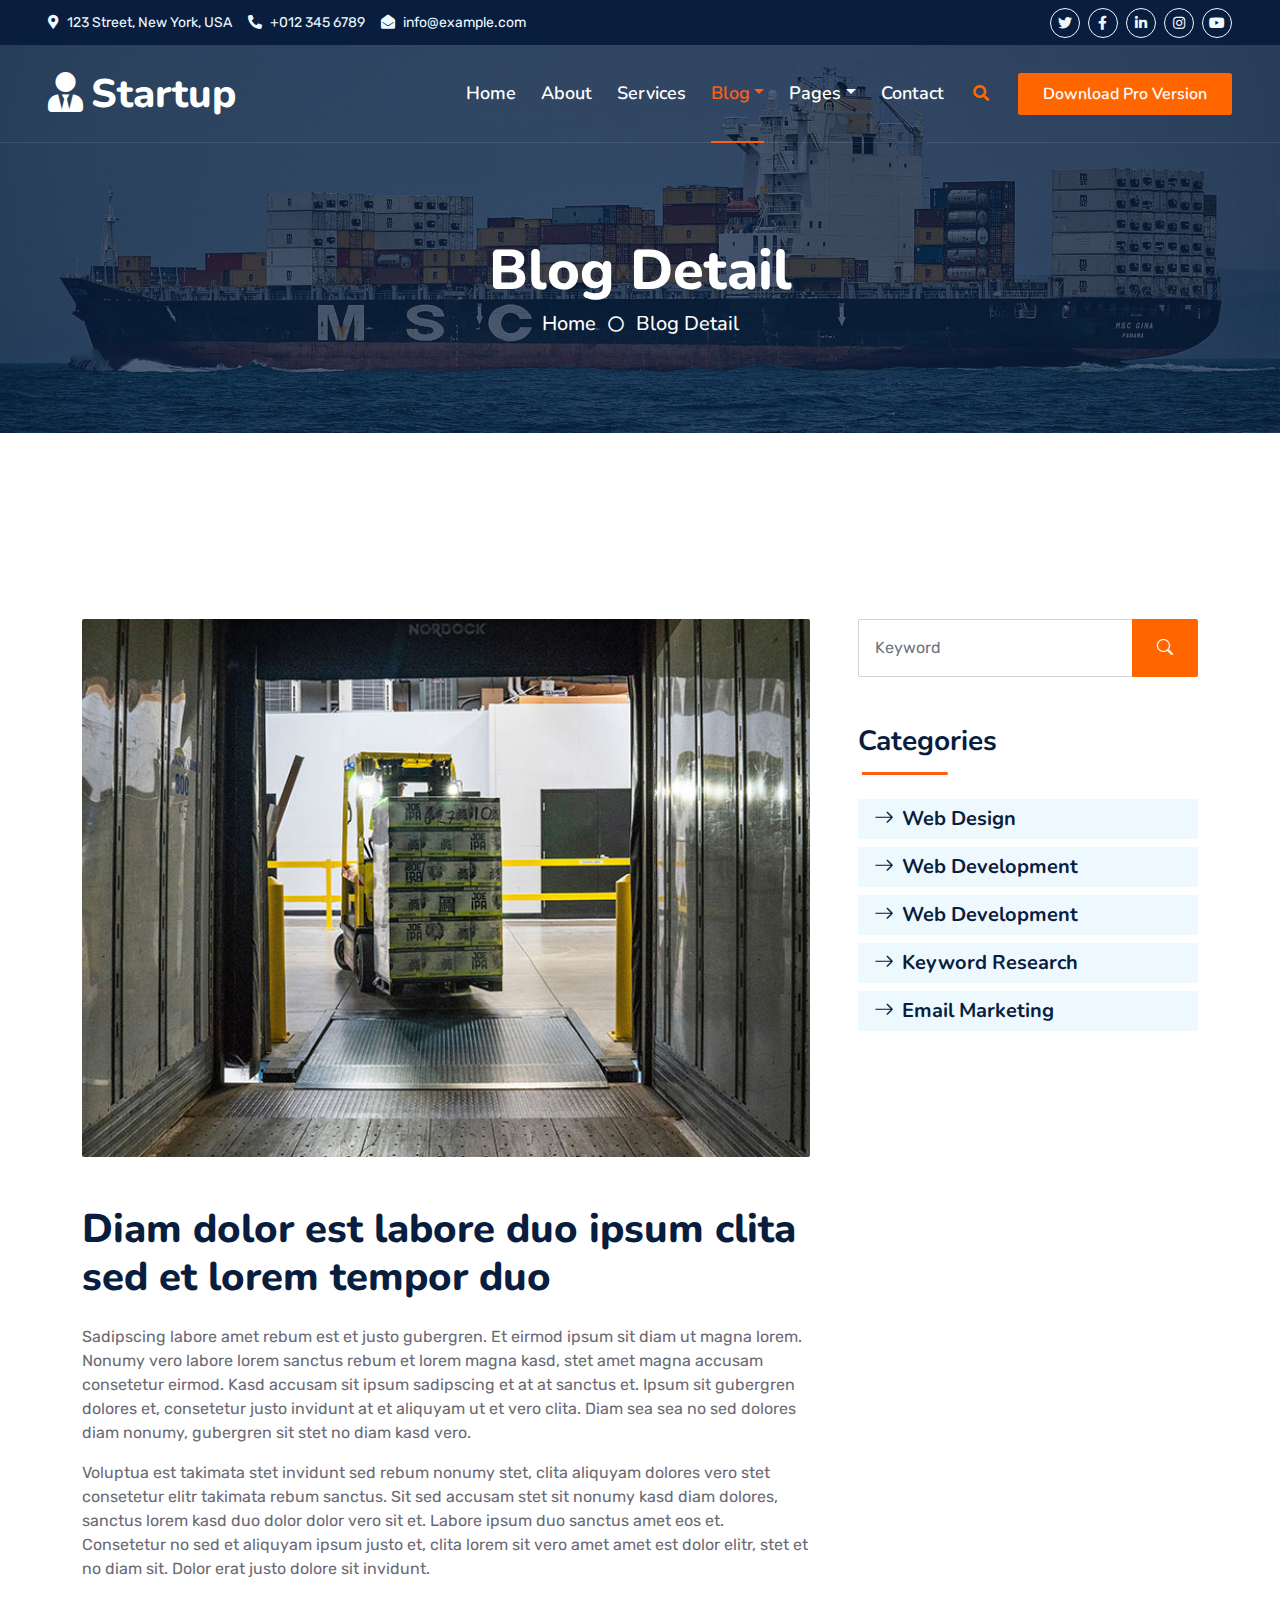
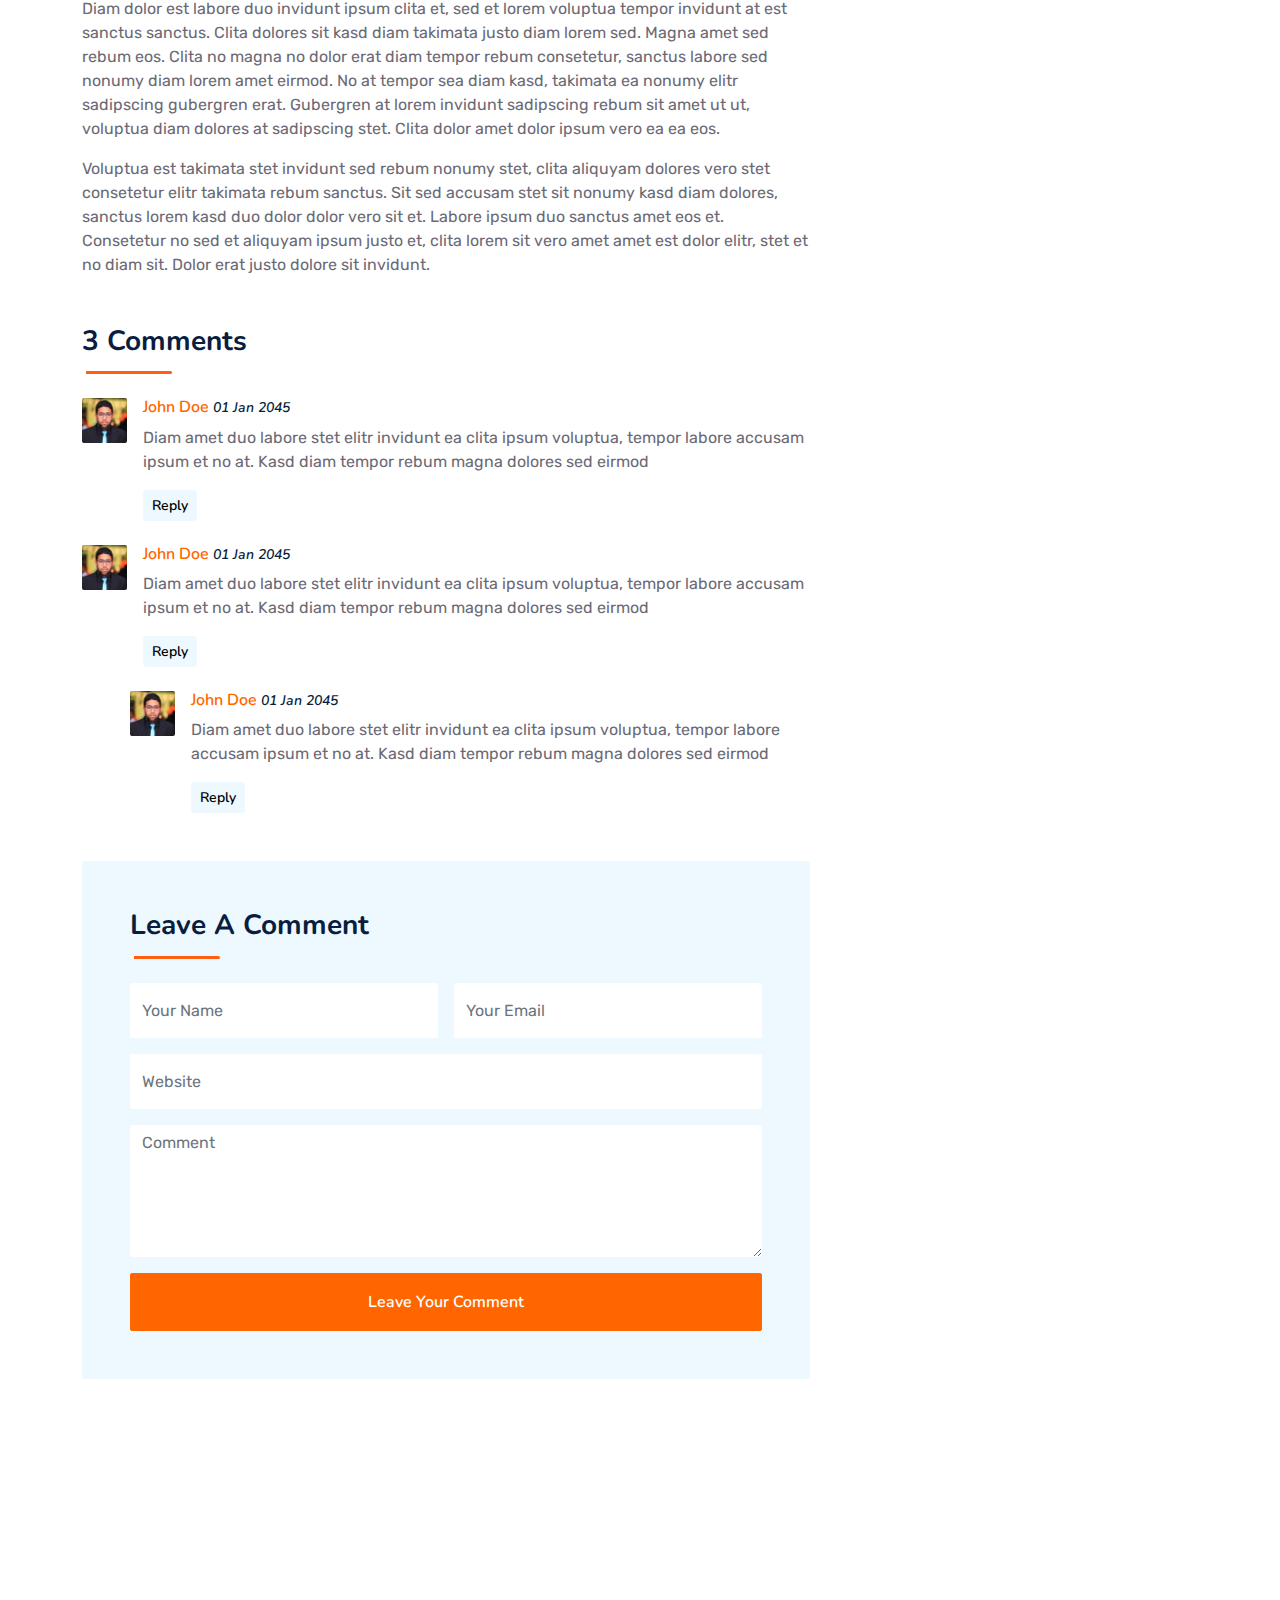
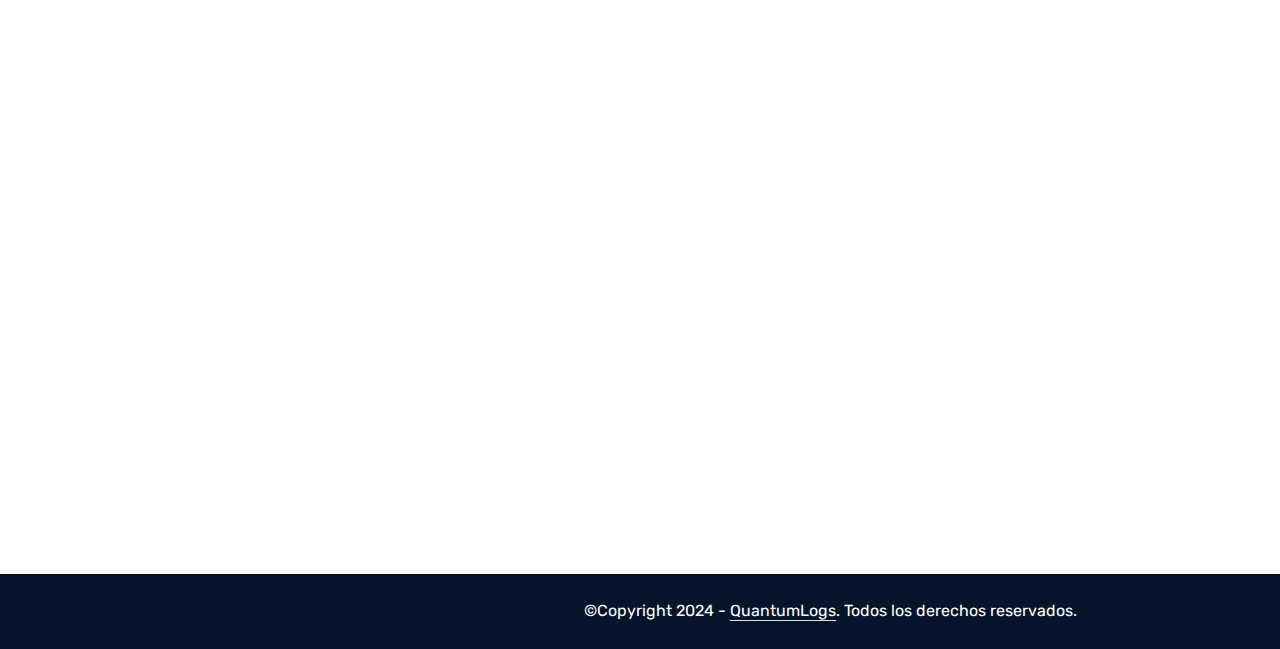
<file: trayectoriadetalle.html>
<!DOCTYPE html>
<html lang="en">

<head>
    <meta charset="utf-8">
    <title>QuantumLogs</title>
    <meta content="width=device-width, initial-scale=1.0" name="viewport">
    <meta content="Free HTML Templates" name="keywords">
    <meta content="Free HTML Templates" name="description">

    <!-- Favicon -->
    <link href="img/favicon.ico" rel="icon">

    <!-- Google Web Fonts -->
    <link rel="preconnect" href="https://fonts.googleapis.com">
    <link rel="preconnect" href="https://fonts.gstatic.com" crossorigin>
    <link href="https://fonts.googleapis.com/css2?family=Nunito:wght@400;600;700;800&family=Rubik:wght@400;500;600;700&display=swap" rel="stylesheet">

    <!-- Icon Font Stylesheet -->
    <link href="https://cdnjs.cloudflare.com/ajax/libs/font-awesome/5.10.0/css/all.min.css" rel="stylesheet">
    <link href="https://cdn.jsdelivr.net/npm/bootstrap-icons@1.4.1/font/bootstrap-icons.css" rel="stylesheet">

    <!-- Libraries Stylesheet -->
    <link href="lib/owlcarousel/assets/owl.carousel.min.css" rel="stylesheet">
    <link href="lib/animate/animate.min.css" rel="stylesheet">

    <!-- Customized Bootstrap Stylesheet -->
    <link href="css/bootstrap.css" rel="stylesheet">

    <!-- Template Stylesheet -->
    <link href="css/style.css" rel="stylesheet">
</head>

<body>
    <!-- Spinner Start -->
    <div id="spinner" class="show bg-white position-fixed translate-middle w-100 vh-100 top-50 start-50 d-flex align-items-center justify-content-center">
        <div class="spinner"></div>
    </div>
    <!-- Spinner End -->


    <!-- Topbar Start -->
    <div class="container-fluid bg-dark px-5 d-none d-lg-block">
        <div class="row gx-0">
            <div class="col-lg-8 text-center text-lg-start mb-2 mb-lg-0">
                <div class="d-inline-flex align-items-center" style="height: 45px;">
                    <small class="me-3 text-light"><i class="fa fa-map-marker-alt me-2"></i>123 Street, New York, USA</small>
                    <small class="me-3 text-light"><i class="fa fa-phone-alt me-2"></i>+012 345 6789</small>
                    <small class="text-light"><i class="fa fa-envelope-open me-2"></i>info@example.com</small>
                </div>
            </div>
            <div class="col-lg-4 text-center text-lg-end">
                <div class="d-inline-flex align-items-center" style="height: 45px;">
                    <a class="btn btn-sm btn-outline-light btn-sm-square rounded-circle me-2" href=""><i class="fab fa-twitter fw-normal"></i></a>
                    <a class="btn btn-sm btn-outline-light btn-sm-square rounded-circle me-2" href=""><i class="fab fa-facebook-f fw-normal"></i></a>
                    <a class="btn btn-sm btn-outline-light btn-sm-square rounded-circle me-2" href=""><i class="fab fa-linkedin-in fw-normal"></i></a>
                    <a class="btn btn-sm btn-outline-light btn-sm-square rounded-circle me-2" href=""><i class="fab fa-instagram fw-normal"></i></a>
                    <a class="btn btn-sm btn-outline-light btn-sm-square rounded-circle" href=""><i class="fab fa-youtube fw-normal"></i></a>
                </div>
            </div>
        </div>
    </div>
    <!-- Topbar End -->


    <!-- Navbar Start -->
    <div class="container-fluid position-relative p-0">
        <nav class="navbar navbar-expand-lg navbar-dark px-5 py-3 py-lg-0">
            <a href="index.html" class="navbar-brand p-0">
                <h1 class="m-0"><i class="fa fa-user-tie me-2"></i>Startup</h1>
            </a>
            <button class="navbar-toggler" type="button" data-bs-toggle="collapse" data-bs-target="#navbarCollapse">
                <span class="fa fa-bars"></span>
            </button>
            <div class="collapse navbar-collapse" id="navbarCollapse">
                <div class="navbar-nav ms-auto py-0">
                    <a href="index.html" class="nav-item nav-link">Home</a>
                    <a href="about.html" class="nav-item nav-link">About</a>
                    <a href="service.html" class="nav-item nav-link">Services</a>
                    <div class="nav-item dropdown">
                        <a href="#" class="nav-link dropdown-toggle active" data-bs-toggle="dropdown">Blog</a>
                        <div class="dropdown-menu m-0">
                            <a href="blog.html" class="dropdown-item">Blog Grid</a>
                            <a href="detail.html" class="dropdown-item active">Blog Detail</a>
                        </div>
                    </div>
                    <div class="nav-item dropdown">
                        <a href="#" class="nav-link dropdown-toggle" data-bs-toggle="dropdown">Pages</a>
                        <div class="dropdown-menu m-0">
                            <a href="price.html" class="dropdown-item">Pricing Plan</a>
                            <a href="feature.html" class="dropdown-item">Our features</a>
                            <a href="team.html" class="dropdown-item">Team Members</a>
                            <a href="testimonial.html" class="dropdown-item">Testimonial</a>
                            <a href="quote.html" class="dropdown-item">Free Quote</a>
                        </div>
                    </div>
                    <a href="contact.html" class="nav-item nav-link">Contact</a>
                </div>
                <butaton type="button" class="btn text-primary ms-3" data-bs-toggle="modal" data-bs-target="#searchModal"><i class="fa fa-search"></i></butaton>
                <a href="https://htmlcodex.com/startup-company-website-template" class="btn btn-primary py-2 px-4 ms-3">Download Pro Version</a>
            </div>
        </nav>

        <div class="container-fluid bg-primary py-5 bg-header" style="margin-bottom: 90px;">
            <div class="row py-5">
                <div class="col-12 pt-lg-5 mt-lg-5 text-center">
                    <h1 class="display-4 text-white animated zoomIn">Blog Detail</h1>
                    <a href="" class="h5 text-white">Home</a>
                    <i class="far fa-circle text-white px-2"></i>
                    <a href="" class="h5 text-white">Blog Detail</a>
                </div>
            </div>
        </div>
    </div>
    <!-- Navbar End -->


    <!-- Full Screen Search Start -->
    <div class="modal fade" id="searchModal" tabindex="-1">
        <div class="modal-dialog modal-fullscreen">
            <div class="modal-content" style="background: rgba(9, 30, 62, .7);">
                <div class="modal-header border-0">
                    <button type="button" class="btn bg-white btn-close" data-bs-dismiss="modal" aria-label="Close"></button>
                </div>
                <div class="modal-body d-flex align-items-center justify-content-center">
                    <div class="input-group" style="max-width: 600px;">
                        <input type="text" class="form-control bg-transparent border-primary p-3" placeholder="Type search keyword">
                        <button class="btn btn-primary px-4"><i class="bi bi-search"></i></button>
                    </div>
                </div>
            </div>
        </div>
    </div>
    <!-- Full Screen Search End -->


    <!-- Blog Start -->
    <div class="container-fluid py-5 wow fadeInUp" data-wow-delay="0.1s">
        <div class="container py-5">
            <div class="row g-5">
                <div class="col-lg-8">
                    <!-- Blog Detail Start -->
                    <div class="mb-5">
                        <img class="img-fluid w-100 rounded mb-5" src="img/blog-1.jpg" alt="">
                        <h1 class="mb-4">Diam dolor est labore duo ipsum clita sed et lorem tempor duo</h1>
                        <p>Sadipscing labore amet rebum est et justo gubergren. Et eirmod ipsum sit diam ut
                            magna lorem. Nonumy vero labore lorem sanctus rebum et lorem magna kasd, stet
                            amet magna accusam consetetur eirmod. Kasd accusam sit ipsum sadipscing et at at
                            sanctus et. Ipsum sit gubergren dolores et, consetetur justo invidunt at et
                            aliquyam ut et vero clita. Diam sea sea no sed dolores diam nonumy, gubergren
                            sit stet no diam kasd vero.</p>
                        <p>Voluptua est takimata stet invidunt sed rebum nonumy stet, clita aliquyam dolores
                            vero stet consetetur elitr takimata rebum sanctus. Sit sed accusam stet sit
                            nonumy kasd diam dolores, sanctus lorem kasd duo dolor dolor vero sit et. Labore
                            ipsum duo sanctus amet eos et. Consetetur no sed et aliquyam ipsum justo et,
                            clita lorem sit vero amet amet est dolor elitr, stet et no diam sit. Dolor erat
                            justo dolore sit invidunt.</p>
                        <p>Diam dolor est labore duo invidunt ipsum clita et, sed et lorem voluptua tempor
                            invidunt at est sanctus sanctus. Clita dolores sit kasd diam takimata justo diam
                            lorem sed. Magna amet sed rebum eos. Clita no magna no dolor erat diam tempor
                            rebum consetetur, sanctus labore sed nonumy diam lorem amet eirmod. No at tempor
                            sea diam kasd, takimata ea nonumy elitr sadipscing gubergren erat. Gubergren at
                            lorem invidunt sadipscing rebum sit amet ut ut, voluptua diam dolores at
                            sadipscing stet. Clita dolor amet dolor ipsum vero ea ea eos.</p>
                        <p>Voluptua est takimata stet invidunt sed rebum nonumy stet, clita aliquyam dolores
                            vero stet consetetur elitr takimata rebum sanctus. Sit sed accusam stet sit
                            nonumy kasd diam dolores, sanctus lorem kasd duo dolor dolor vero sit et. Labore
                            ipsum duo sanctus amet eos et. Consetetur no sed et aliquyam ipsum justo et,
                            clita lorem sit vero amet amet est dolor elitr, stet et no diam sit. Dolor erat
                            justo dolore sit invidunt.</p>
                    </div>
                    <!-- Blog Detail End -->
    
                    <!-- Comment List Start -->
                    <div class="mb-5">
                        <div class="section-title section-title-sm position-relative pb-3 mb-4">
                            <h3 class="mb-0">3 Comments</h3>
                        </div>
                        <div class="d-flex mb-4">
                            <img src="img/user.jpg" class="img-fluid rounded" style="width: 45px; height: 45px;">
                            <div class="ps-3">
                                <h6><a href="">John Doe</a> <small><i>01 Jan 2045</i></small></h6>
                                <p>Diam amet duo labore stet elitr invidunt ea clita ipsum voluptua, tempor labore
                                    accusam ipsum et no at. Kasd diam tempor rebum magna dolores sed eirmod</p>
                                <button class="btn btn-sm btn-light">Reply</button>
                            </div>
                        </div>
                        <div class="d-flex mb-4">
                            <img src="img/user.jpg" class="img-fluid rounded" style="width: 45px; height: 45px;">
                            <div class="ps-3">
                                <h6><a href="">John Doe</a> <small><i>01 Jan 2045</i></small></h6>
                                <p>Diam amet duo labore stet elitr invidunt ea clita ipsum voluptua, tempor labore
                                    accusam ipsum et no at. Kasd diam tempor rebum magna dolores sed eirmod</p>
                                <button class="btn btn-sm btn-light">Reply</button>
                            </div>
                        </div>
                        <div class="d-flex ms-5 mb-4">
                            <img src="img/user.jpg" class="img-fluid rounded" style="width: 45px; height: 45px;">
                            <div class="ps-3">
                                <h6><a href="">John Doe</a> <small><i>01 Jan 2045</i></small></h6>
                                <p>Diam amet duo labore stet elitr invidunt ea clita ipsum voluptua, tempor labore
                                    accusam ipsum et no at. Kasd diam tempor rebum magna dolores sed eirmod</p>
                                <button class="btn btn-sm btn-light">Reply</button>
                            </div>
                        </div>
                    </div>
                    <!-- Comment List End -->
    
                    <!-- Comment Form Start -->
                    <div class="bg-light rounded p-5">
                        <div class="section-title section-title-sm position-relative pb-3 mb-4">
                            <h3 class="mb-0">Leave A Comment</h3>
                        </div>
                        <form>
                            <div class="row g-3">
                                <div class="col-12 col-sm-6">
                                    <input type="text" class="form-control bg-white border-0" placeholder="Your Name" style="height: 55px;">
                                </div>
                                <div class="col-12 col-sm-6">
                                    <input type="email" class="form-control bg-white border-0" placeholder="Your Email" style="height: 55px;">
                                </div>
                                <div class="col-12">
                                    <input type="text" class="form-control bg-white border-0" placeholder="Website" style="height: 55px;">
                                </div>
                                <div class="col-12">
                                    <textarea class="form-control bg-white border-0" rows="5" placeholder="Comment"></textarea>
                                </div>
                                <div class="col-12">
                                    <button class="btn btn-primary w-100 py-3" type="submit">Leave Your Comment</button>
                                </div>
                            </div>
                        </form>
                    </div>
                    <!-- Comment Form End -->
                </div>
    
                <!-- Sidebar Start -->
                <div class="col-lg-4">
                    <!-- Search Form Start -->
                    <div class="mb-5 wow slideInUp" data-wow-delay="0.1s">
                        <div class="input-group">
                            <input type="text" class="form-control p-3" placeholder="Keyword">
                            <button class="btn btn-primary px-4"><i class="bi bi-search"></i></button>
                        </div>
                    </div>
                    <!-- Search Form End -->
    
                    <!-- Category Start -->
                    <div class="mb-5 wow slideInUp" data-wow-delay="0.1s">
                        <div class="section-title section-title-sm position-relative pb-3 mb-4">
                            <h3 class="mb-0">Categories</h3>
                        </div>
                        <div class="link-animated d-flex flex-column justify-content-start">
                            <a class="h5 fw-semi-bold bg-light rounded py-2 px-3 mb-2" href="#"><i class="bi bi-arrow-right me-2"></i>Web Design</a>
                            <a class="h5 fw-semi-bold bg-light rounded py-2 px-3 mb-2" href="#"><i class="bi bi-arrow-right me-2"></i>Web Development</a>
                            <a class="h5 fw-semi-bold bg-light rounded py-2 px-3 mb-2" href="#"><i class="bi bi-arrow-right me-2"></i>Web Development</a>
                            <a class="h5 fw-semi-bold bg-light rounded py-2 px-3 mb-2" href="#"><i class="bi bi-arrow-right me-2"></i>Keyword Research</a>
                            <a class="h5 fw-semi-bold bg-light rounded py-2 px-3 mb-2" href="#"><i class="bi bi-arrow-right me-2"></i>Email Marketing</a>
                        </div>
                    </div>
                    <!-- Category End -->
    
                    <!-- Recent Post Start -->
                    <div class="mb-5 wow slideInUp" data-wow-delay="0.1s">
                        <div class="section-title section-title-sm position-relative pb-3 mb-4">
                            <h3 class="mb-0">Recent Post</h3>
                        </div>
                        <div class="d-flex rounded overflow-hidden mb-3">
                            <img class="img-fluid" src="img/blog-1.jpg" style="width: 100px; height: 100px; object-fit: cover;" alt="">
                            <a href="" class="h5 fw-semi-bold d-flex align-items-center bg-light px-3 mb-0">Lorem ipsum dolor sit amet adipis elit
                            </a>
                        </div>
                        <div class="d-flex rounded overflow-hidden mb-3">
                            <img class="img-fluid" src="img/blog-2.jpg" style="width: 100px; height: 100px; object-fit: cover;" alt="">
                            <a href="" class="h5 fw-semi-bold d-flex align-items-center bg-light px-3 mb-0">Lorem ipsum dolor sit amet adipis elit
                            </a>
                        </div>
                        <div class="d-flex rounded overflow-hidden mb-3">
                            <img class="img-fluid" src="img/blog-3.jpg" style="width: 100px; height: 100px; object-fit: cover;" alt="">
                            <a href="" class="h5 fw-semi-bold d-flex align-items-center bg-light px-3 mb-0">Lorem ipsum dolor sit amet adipis elit
                            </a>
                        </div>
                        <div class="d-flex rounded overflow-hidden mb-3">
                            <img class="img-fluid" src="img/blog-1.jpg" style="width: 100px; height: 100px; object-fit: cover;" alt="">
                            <a href="" class="h5 fw-semi-bold d-flex align-items-center bg-light px-3 mb-0">Lorem ipsum dolor sit amet adipis elit
                            </a>
                        </div>
                        <div class="d-flex rounded overflow-hidden mb-3">
                            <img class="img-fluid" src="img/blog-2.jpg" style="width: 100px; height: 100px; object-fit: cover;" alt="">
                            <a href="" class="h5 fw-semi-bold d-flex align-items-center bg-light px-3 mb-0">Lorem ipsum dolor sit amet adipis elit
                            </a>
                        </div>
                        <div class="d-flex rounded overflow-hidden mb-3">
                            <img class="img-fluid" src="img/blog-3.jpg" style="width: 100px; height: 100px; object-fit: cover;" alt="">
                            <a href="" class="h5 fw-semi-bold d-flex align-items-center bg-light px-3 mb-0">Lorem ipsum dolor sit amet adipis elit
                            </a>
                        </div>
                    </div>
                    <!-- Recent Post End -->
    
                    <!-- Image Start -->
                    <div class="mb-5 wow slideInUp" data-wow-delay="0.1s">
                        <img src="img/blog-1.jpg" alt="" class="img-fluid rounded">
                    </div>
                    <!-- Image End -->
    
                    <!-- Tags Start -->
                    <div class="mb-5 wow slideInUp" data-wow-delay="0.1s">
                        <div class="section-title section-title-sm position-relative pb-3 mb-4">
                            <h3 class="mb-0">Tag Cloud</h3>
                        </div>
                        <div class="d-flex flex-wrap m-n1">
                            <a href="" class="btn btn-light m-1">Design</a>
                            <a href="" class="btn btn-light m-1">Development</a>
                            <a href="" class="btn btn-light m-1">Marketing</a>
                            <a href="" class="btn btn-light m-1">SEO</a>
                            <a href="" class="btn btn-light m-1">Writing</a>
                            <a href="" class="btn btn-light m-1">Consulting</a>
                            <a href="" class="btn btn-light m-1">Design</a>
                            <a href="" class="btn btn-light m-1">Development</a>
                            <a href="" class="btn btn-light m-1">Marketing</a>
                            <a href="" class="btn btn-light m-1">SEO</a>
                            <a href="" class="btn btn-light m-1">Writing</a>
                            <a href="" class="btn btn-light m-1">Consulting</a>
                        </div>
                    </div>
                    <!-- Tags End -->
    
                    <!-- Plain Text Start -->
                    <div class="wow slideInUp" data-wow-delay="0.1s">
                        <div class="section-title section-title-sm position-relative pb-3 mb-4">
                            <h3 class="mb-0">Plain Text</h3>
                        </div>
                        <div class="bg-light text-center" style="padding: 30px;">
                            <p>Vero sea et accusam justo dolor accusam lorem consetetur, dolores sit amet sit dolor clita kasd justo, diam accusam no sea ut tempor magna takimata, amet sit et diam dolor ipsum amet diam</p>
                            <a href="" class="btn btn-primary py-2 px-4">Read More</a>
                        </div>
                    </div>
                    <!-- Plain Text End -->
                </div>
                <!-- Sidebar End -->
            </div>
        </div>
    </div>
    <!-- Blog End -->


    <!-- Vendor Start -->
    <div class="container-fluid py-5 wow fadeInUp" data-wow-delay="0.1s">
        <div class="container py-5 mb-5">
            <div class="bg-white">
                <div class="owl-carousel vendor-carousel">
                    <img src="img/vendor-1.jpg" alt="">
                    <img src="img/vendor-2.jpg" alt="">
                    <img src="img/vendor-3.jpg" alt="">
                    <img src="img/vendor-4.jpg" alt="">
                    <img src="img/vendor-5.jpg" alt="">
                    <img src="img/vendor-6.jpg" alt="">
                    <img src="img/vendor-7.jpg" alt="">
                    <img src="img/vendor-8.jpg" alt="">
                    <img src="img/vendor-9.jpg" alt="">
                </div>
            </div>
        </div>
    </div>
    <!-- Vendor End -->
    

    <!-- Footer Start -->
    <div class="container-fluid bg-dark text-light mt-5 wow fadeInUp" data-wow-delay="0.1s">
        <div class="container">
            <div class="row gx-5">
                <div class="col-lg-4 col-md-6 footer-about">
                    <div class="d-flex flex-column align-items-center justify-content-center text-center h-100 bg-primary p-4">
                        <a href="index.html" class="navbar-brand">
                            <!-- <h1 class="m-0 text-white"><i class="fa fa-user-tie me-2"></i>Startup</h1> -->
                            <img src="img/logo-horizontal.png" lass="m-0 " alt="" height="80">
                        </a>
                        <p class="mt-3 mb-4">Expertos en soluciones logísticas integrales, nos apasiona superar las expectativas de nuestros clientes.Con una identidad empresarial sólida, liderada por el Lic. Rodolfo Ramiro Revollo Vargas, contamos con un equipo de profesionales comprometidos y experimentados.</p>
                        <form action="">
                            <div class="input-group">
                                <input type="text" class="form-control border-white p-3" placeholder="Tu Correo">
                                <button class="btn btn-dark">Registrarse</button>
                            </div>
                        </form>
                    </div>
                </div>
                <div class="col-lg-8 col-md-6">
                    <div class="row gx-5">
                        <div class="col-lg-4 col-md-12 pt-5 mb-5">
                            <div class="section-title section-title-sm position-relative pb-3 mb-4">
                                <h3 class="text-light mb-0">Contacto</h3>
                            </div>
                            <div class="d-flex mb-2">
                                <i class="bi bi-geo-alt text-primary me-2"></i>
                                <p class="mb-0">Calle Rios forus 3375,B/Hamacas</p>
                            </div>
                            <div class="d-flex mb-2">
                                <i class="bi bi-envelope-open text-primary me-2"></i>
                                <p class="mb-0">info@quantum.com.bo</p>
                            </div>
                            <div class="d-flex mb-2">
                                <i class="bi bi-telephone text-primary me-2"></i>
                                <p class="mb-0">+012 345 67890</p>
                            </div>
                            <div class="d-flex mt-4">
                                <a class="btn btn-primary btn-square me-2" href="#"><i class="fab fa-twitter fw-normal"></i></a>
                                <a class="btn btn-primary btn-square me-2" href="#"><i class="fab fa-facebook-f fw-normal"></i></a>
                                <a class="btn btn-primary btn-square me-2" href="#"><i class="fab fa-linkedin-in fw-normal"></i></a>
                                <a class="btn btn-primary btn-square" href="#"><i class="fab fa-instagram fw-normal"></i></a>
                            </div>
                        </div>
                        <div class="col-lg-4 col-md-12 pt-0 pt-lg-5 mb-5">
                            <div class="section-title section-title-sm position-relative pb-3 mb-4">
                                <h3 class="text-light mb-0">Enlaces rápidos</h3>
                            </div>
                            <div class="link-animated d-flex flex-column justify-content-start">
                                <a class="text-light mb-2" href="index.html"><i class="bi bi-arrow-right text-primary me-2"></i>Inicio</a>
                                <a class="text-light mb-2" href="about.html"><i class="bi bi-arrow-right text-primary me-2"></i>Sobre Nosotros</a>
                                <a class="text-light mb-2" href="#"><i class="bi bi-arrow-right text-primary me-2"></i>Servicios</a>
                                <a class="text-light mb-2" href="trayectoria.html"><i class="bi bi-arrow-right text-primary me-2"></i>Trayectoria</a>
                                <a class="text-light mb-2" href="blog.html"><i class="bi bi-arrow-right text-primary me-2"></i>Blog</a>
                                <a class="text-light" href="contact.html"><i class="bi bi-arrow-right text-primary me-2"></i>Contacto</a>
                            </div>
                        </div>
                        <div class="col-lg-4 col-md-12 pt-0 pt-lg-5 mb-5">
                            <div class="section-title section-title-sm position-relative pb-3 mb-4">
                                <h3 class="text-light mb-0">Servicios</h3>
                            </div>
                            <div class="link-animated d-flex flex-column justify-content-start">
                                <a class="text-light mb-2" href="#"><i class="bi bi-arrow-right text-primary me-2"></i>Transporte Aéreo</a>
                                <a class="text-light mb-2" href="#"><i class="bi bi-arrow-right text-primary me-2"></i>ransporte Terrestre</a>
                                <a class="text-light mb-2" href="#"><i class="bi bi-arrow-right text-primary me-2"></i>Logística y Distribución</a>
                                <a class="text-light mb-2" href="#"><i class="bi bi-arrow-right text-primary me-2"></i>Almacén</a>
                                <a class="text-light mb-2" href="#"><i class="bi bi-arrow-right text-primary me-2"></i>Gestion Aduanera</a>
                                <a class="text-light" href="#"><i class="bi bi-arrow-right text-primary me-2"></i>Shows y Eventos</a>
                                <a class="text-light" href="#"><i class="bi bi-arrow-right text-primary me-2"></i>Asesoramiento</a>
                            </div>
                        </div>
                    </div>
                </div>
            </div>
        </div>
    </div>
    <div class="container-fluid text-white" style="background: #061429;">
        <div class="container text-center">
            <div class="row justify-content-end">
                <div class="col-lg-8 col-md-6">
                    <div class="d-flex align-items-center justify-content-center" style="height: 75px;">
                        <p class="mb-0">&copy;Copyright 2024 - <a class="text-white border-bottom" href="#">QuantumLogs</a>. Todos los derechos reservados. 
                    </div>
                </div>
            </div>
        </div>
    </div>
    <!-- Footer End -->
    


    <!-- Back to Top -->
    <a href="#" class="btn btn-lg btn-primary btn-lg-square rounded back-to-top"><i class="bi bi-arrow-up"></i></a>


    <!-- JavaScript Libraries -->
    <script src="https://code.jquery.com/jquery-3.4.1.min.js"></script>
    <script src="https://cdn.jsdelivr.net/npm/bootstrap@5.0.0/dist/js/bootstrap.bundle.min.js"></script>
    <script src="lib/wow/wow.min.js"></script>
    <script src="lib/easing/easing.min.js"></script>
    <script src="lib/waypoints/waypoints.min.js"></script>
    <script src="lib/counterup/counterup.min.js"></script>
    <script src="lib/owlcarousel/owl.carousel.min.js"></script>

    <!-- Template Javascript -->
    <script src="js/main.js"></script>
</body>

</html>
</file>
<file: css/style.css>
/********** Template CSS **********/
:root {
    /* --primary: #06A3DA; */
    /* --primary: #FB8C00 ; */
    --primary: #ff5f13 ;
    --secondary: #34AD54;
    --light: #EEF9FF;
    --dark: #091E3E;
}


/*** Spinner ***/
.spinner {
    width: 40px;
    height: 40px;
    background: var(--primary);
    margin: 100px auto;
    -webkit-animation: sk-rotateplane 1.2s infinite ease-in-out;
    animation: sk-rotateplane 1.2s infinite ease-in-out;
}

@-webkit-keyframes sk-rotateplane {
    0% {
        -webkit-transform: perspective(120px)
    }
    50% {
        -webkit-transform: perspective(120px) rotateY(180deg)
    }
    100% {
        -webkit-transform: perspective(120px) rotateY(180deg) rotateX(180deg)
    }
}

@keyframes sk-rotateplane {
    0% {
        transform: perspective(120px) rotateX(0deg) rotateY(0deg);
        -webkit-transform: perspective(120px) rotateX(0deg) rotateY(0deg)
    }
    50% {
        transform: perspective(120px) rotateX(-180.1deg) rotateY(0deg);
        -webkit-transform: perspective(120px) rotateX(-180.1deg) rotateY(0deg)
    }
    100% {
        transform: perspective(120px) rotateX(-180deg) rotateY(-179.9deg);
        -webkit-transform: perspective(120px) rotateX(-180deg) rotateY(-179.9deg);
    }
}

#spinner {
    opacity: 0;
    visibility: hidden;
    transition: opacity .5s ease-out, visibility 0s linear .5s;
    z-index: 99999;
}

#spinner.show {
    transition: opacity .5s ease-out, visibility 0s linear 0s;
    visibility: visible;
    opacity: 1;
}


/*** Heading ***/
h1,
h2,
.fw-bold {
    font-weight: 800 !important;
}

h3,
h4,
.fw-semi-bold {
    font-weight: 700 !important;
}

h5,
h6,
.fw-medium {
    font-weight: 600 !important;
}


/*** Button ***/
.btn {
    font-family: 'Nunito', sans-serif;
    font-weight: 600;
    transition: .5s;
}

.btn-primary,
.btn-secondary {
    color: #FFFFFF;
    box-shadow: inset 0 0 0 50px transparent;
}

.btn-primary:hover {
    box-shadow: inset 0 0 0 0 var(--primary);
}

.btn-secondary:hover {
    box-shadow: inset 0 0 0 0 var(--secondary);
}

.btn-square {
    width: 36px;
    height: 36px;
}

.btn-sm-square {
    width: 30px;
    height: 30px;
}

.btn-lg-square {
    width: 48px;
    height: 48px;
}

.btn-square,
.btn-sm-square,
.btn-lg-square {
    padding-left: 0;
    padding-right: 0;
    text-align: center;
}


/*** Navbar ***/
.navbar-dark .navbar-nav .nav-link {
    font-family: 'Nunito', sans-serif;
    position: relative;
    margin-left: 25px;
    padding: 35px 0;
    color: #FFFFFF;
    font-size: 18px;
    font-weight: 600;
    outline: none;
    transition: .5s;
}

.sticky-top.navbar-dark .navbar-nav .nav-link {
    padding: 20px 0;
    color: var(--dark);
}

.navbar-dark .navbar-nav .nav-link:hover,
.navbar-dark .navbar-nav .nav-link.active {
    color: var(--primary);
}

.navbar-dark .navbar-brand h1 {
    color: #FFFFFF;
}

.navbar-dark .navbar-toggler {
    color: var(--primary) !important;
    border-color: var(--primary) !important;
}

@media (max-width: 991.98px) {
    .sticky-top.navbar-dark {
        position: relative;
        background: #FFFFFF;
    }

    .navbar-dark .navbar-nav .nav-link,
    .navbar-dark .navbar-nav .nav-link.show,
    .sticky-top.navbar-dark .navbar-nav .nav-link {
        padding: 10px 0;
        color: var(--dark);
    }

    .navbar-dark .navbar-brand h1 {
        color: var(--primary);
    }
}

@media (min-width: 992px) {
    .navbar-dark {
        position: absolute;
        width: 100%;
        top: 0;
        left: 0;
        border-bottom: 1px solid rgba(256, 256, 256, .1);
        z-index: 999;
    }
    
    .sticky-top.navbar-dark {
        position: fixed;
        background: #FFFFFF;
    }

    .navbar-dark .navbar-nav .nav-link::before {
        position: absolute;
        content: "";
        width: 0;
        height: 2px;
        bottom: -1px;
        left: 50%;
        background: var(--primary);
        transition: .5s;
    }

    .navbar-dark .navbar-nav .nav-link:hover::before,
    .navbar-dark .navbar-nav .nav-link.active::before {
        width: 100%;
        left: 0;
    }

    .navbar-dark .navbar-nav .nav-link.nav-contact::before {
        display: none;
    }

    .sticky-top.navbar-dark .navbar-brand h1 {
        color: var(--primary);
    }
}


/*** Carousel ***/
.carousel-caption {
    top: 0;
    left: 0;
    right: 0;
    bottom: 0;
    background: rgba(9, 30, 62, .7);
    z-index: 1;
}

@media (max-width: 576px) {
    .carousel-caption h5 {
        font-size: 14px;
        font-weight: 500 !important;
    }

    .carousel-caption h1 {
        font-size: 30px;
        font-weight: 600 !important;
    }
}

.carousel-control-prev,
.carousel-control-next {
    width: 10%;
}

.carousel-control-prev-icon,
.carousel-control-next-icon {
    width: 3rem;
    height: 3rem;
}


/*** Section Title ***/
.section-title::before {
    position: absolute;
    content: "";
    width: 150px;
    height: 5px;
    left: 0;
    bottom: 0;
    background: var(--primary);
    border-radius: 2px;
}

.section-title.text-center::before {
    left: 50%;
    margin-left: -75px;
}

.section-title.section-title-sm::before {
    width: 90px;
    height: 3px;
}

.section-title::after {
    position: absolute;
    content: "";
    width: 6px;
    height: 5px;
    bottom: 0px;
    background: #FFFFFF;
    -webkit-animation: section-title-run 5s infinite linear;
    animation: section-title-run 5s infinite linear;
}

.section-title.section-title-sm::after {
    width: 4px;
    height: 3px;
}

.section-title.text-center::after {
    -webkit-animation: section-title-run-center 5s infinite linear;
    animation: section-title-run-center 5s infinite linear;
}

.section-title.section-title-sm::after {
    -webkit-animation: section-title-run-sm 5s infinite linear;
    animation: section-title-run-sm 5s infinite linear;
}

@-webkit-keyframes section-title-run {
    0% {left: 0; } 50% { left : 145px; } 100% { left: 0; }
}

@-webkit-keyframes section-title-run-center {
    0% { left: 50%; margin-left: -75px; } 50% { left : 50%; margin-left: 45px; } 100% { left: 50%; margin-left: -75px; }
}

@-webkit-keyframes section-title-run-sm {
    0% {left: 0; } 50% { left : 85px; } 100% { left: 0; }
}


/*** Service ***/
.service-item {
    position: relative;
    height: 300px;
    padding: 0 30px;
    transition: .5s;
}

.service-item .service-icon {
    margin-bottom: 30px;
    width: 55px;
    height: 55px;
    display: flex;
    align-items: center;
    justify-content: center;
    background: var(--primary);
    border-radius: 2px;
    transform: rotate(-45deg);
}

.service-item .service-icon i {
    transform: rotate(45deg);
}

.service-item a.btn {
    position: absolute;
    width: 60px;
    bottom: -48px;
    left: 50%;
    margin-left: -30px;
    opacity: 0;
}

.service-item:hover a.btn {
    bottom: -24px;
    opacity: 1;
}


/*** Testimonial ***/
.testimonial-carousel .owl-dots {
    margin-top: 15px;
    display: flex;
    align-items: flex-end;
    justify-content: center;
}

.testimonial-carousel .owl-dot {
    position: relative;
    display: inline-block;
    margin: 0 5px;
    width: 15px;
    height: 15px;
    background: #DDDDDD;
    border-radius: 2px;
    transition: .5s;
}

.testimonial-carousel .owl-dot.active {
    width: 30px;
    background: var(--primary);
}

.testimonial-carousel .owl-item.center {
    position: relative;
    z-index: 1;
}

.testimonial-carousel .owl-item .testimonial-item {
    transition: .5s;
}

.testimonial-carousel .owl-item.center .testimonial-item {
    background: #FFFFFF !important;
    box-shadow: 0 0 30px #DDDDDD;
}


/*** Team ***/
.team-item {
    transition: .5s;
}

.team-social {
    position: absolute;
    width: 100%;
    height: 100%;
    top: 0;
    left: 0;
    display: flex;
    align-items: center;
    justify-content: center;
    transition: .5s;
}

.team-social a.btn {
    position: relative;
    margin: 0 3px;
    margin-top: 100px;
    opacity: 0;
}

.team-item:hover {
    box-shadow: 0 0 30px #DDDDDD;
}

.team-item:hover .team-social {
    background: rgba(9, 30, 62, .7);
}

.team-item:hover .team-social a.btn:first-child {
    opacity: 1;
    margin-top: 0;
    transition: .3s 0s;
}

.team-item:hover .team-social a.btn:nth-child(2) {
    opacity: 1;
    margin-top: 0;
    transition: .3s .05s;
}

.team-item:hover .team-social a.btn:nth-child(3) {
    opacity: 1;
    margin-top: 0;
    transition: .3s .1s;
}

.team-item:hover .team-social a.btn:nth-child(4) {
    opacity: 1;
    margin-top: 0;
    transition: .3s .15s;
}

.team-item .team-img img,
.blog-item .blog-img img  {
    transition: .5s;
}

.team-item:hover .team-img img,
.blog-item:hover .blog-img img {
    transform: scale(1.15);
}


/*** Miscellaneous ***/
@media (min-width: 991.98px) {
    .facts {
        position: relative;
        margin-top: -75px;
        z-index: 1;
    }
}

.back-to-top {
    position: fixed;
    display: none;
    left: 25px;
    bottom: 25px;
    z-index: 99;
}

.bg-header {
    background: linear-gradient(rgba(9, 30, 62, .7), rgba(9, 30, 62, .7)), url(../img/carousel-1.jpg) center center no-repeat;
    background-size: cover;
}

.link-animated a {
    transition: .5s;
}

.link-animated a:hover {
    padding-left: 10px;
}

@media (min-width: 767.98px) {
    .footer-about {
        margin-bottom: -75px;
    }
}


/* ============================= SCROLL PERSONALIZADO==================================== */
/* Ancho del scrollbar */
::-webkit-scrollbar {
    width: 12px;
}

/* Fondo del scrollbar */
::-webkit-scrollbar-track {
    background-color: #EEF9FF; /* Color de fondo */
    border-radius: 10px; /* Borde redondeado */
}

/* Manija del scrollbar */
::-webkit-scrollbar-thumb {
    background-color: #ff5f13; /* Color naranja */
    border-radius: 10px; /* Borde redondeado */
}

/* Hoja de desplazamiento (flecha en las extremidades del scrollbar) */
::-webkit-scrollbar-button {
    display: none; /* Oculta las flechas */
}


/* ============================= Service ==================================== */
/*** Service, Price & Team ***/
.servicio-item{
    box-shadow: 0 0 45px rgba(0, 0, 0, .07);
}

.servicio-item img{
    transition: .5s;
}

.servicio-item:hover img,
.team-item:hover img {
    transform: scale(1.1);
}

.servicio-item a.btn-slide {
    position: relative;
    display: inline-block;
    overflow: hidden;
    font-size: 0;
    height: 40px;
}

.servicio-item a.btn-slide i,
.servicio-item a.btn-slide span,
.price-item a.btn-slide i,
.price-item a.btn-slide span,
.team-item div.btn-slide i,
.team-item div.btn-slide span {
    position: relative;
    height: 40px !important;
    padding: 0 15px;
    display: inline-flex;
    align-items: center;
    font-size: 12px;
    color: #FFFFFF;
    background: var(--primary);
    border-radius: 0 35px 35px 0;
    transition: .5s;
    z-index: 2;
    margin-top: auto;
}

.team-item div.btn-slide span a i {
    padding: 0 10px;
}

.team-item div.btn-slide span a:hover i {
    background: var(--dark);
}

.servicio-item a.btn-slide span,
.price-item a.btn-slide span,
.team-item div.btn-slide span {
    padding-left: 0;
    left: -100%;
    z-index: 1;
}

.servicio-item:hover a.btn-slide i,
.price-item:hover a.btn-slide i,
.team-item:hover div.btn-slide i {
    border-radius: 0;
}

.servicio-item:hover a.btn-slide span,
.price-item:hover a.btn-slide span,
.team-item:hover div.btn-slide span {
    left: 0;
}

.servicio-item a.btn-slide:hover i,
.servicio-item a.btn-slide:hover span,
.price-item a.btn-slide:hover i,
.price-item a.btn-slide:hover span {
    background: var(--dark);
}


/* ====================================== GALERIA ========================================= */


.media-thumb {
    position: relative;
    display: block;
    cursor: pointer;
    overflow: hidden;
    border-radius: 20px; }
    .media-thumb:after {
      position: absolute;
      top: 0;
      left: 0;
      right: 0;
      bottom: 0;
      content: "";
      background: rgba(26, 55, 77, 0.8);
      z-index: 1;
      opacity: 0;
      visibility: hidden;
      -webkit-transition: .3s all ease;
      -o-transition: .3s all ease;
      transition: .3s all ease; }
    .media-thumb img {
      -webkit-transform: scale(1.03);
      -ms-transform: scale(1.03);
      transform: scale(1.03);
      -webkit-transition: .3s transform ease;
      -o-transition: .3s transform ease;
      transition: .3s transform ease; }
    .media-thumb .media-text {
      position: absolute;
      top: 20px;
      left: 40px;
      z-index: 2;
      opacity: 1;
      visibility: visible;
      -webkit-transition: .3s all ease;
      -o-transition: .3s all ease;
      transition: .3s all ease;
      margin-top: 20px; }
      .media-thumb .media-text h3 {
        font-size: 1rem;
        font-weight: 900;
        color: #1A374D;
        margin: 0;
        padding: 0; }
      .media-thumb .media-text .location {
        font-size: .8rem;
        color: rgba(26, 55, 77, 0.5); }
      .media-thumb .media-text h3, .media-thumb .media-text .location {
        -webkit-transition: .3s all ease;
        -o-transition: .3s all ease;
        transition: .3s all ease; }
    .media-thumb:hover {
      z-index: 3; }
      .media-thumb:hover h3 {
        color: #ffffff; }
      .media-thumb:hover .location {
        color: rgba(255, 255, 255, 0.5); }
      .media-thumb:hover img {
        -webkit-transform: scale(1);
        -ms-transform: scale(1);
        transform: scale(1); }
      .media-thumb:hover:after {
        opacity: 1;
        visibility: visible; }
      .media-thumb:hover .media-text {
        -webkit-transition-delay: .2s;
        -o-transition-delay: .2s;
        transition-delay: .2s;
        opacity: 1;
        visibility: visible; }
  


      .owl-carousel .owl-dots {
        margin-top: 15px;
        display: flex;
        align-items: flex-end;
        justify-content: center;
    }
    
    .owl-carousel .owl-dot {
        position: relative;
        display: inline-block;
        margin: 0 5px;
        width: 15px;
        height: 15px;
        background: #DDDDDD;
        border-radius: 2px;
        transition: .5s;
    }
    
    .owl-carousel .owl-dot.active {
        width: 30px;
        background: var(--primary);
    }



  .owl-single.no-nav .owl-nav, .owl-carousel.no-nav .owl-nav {
    display: none; }
  
.owl-3-slider .owl-nav {
    position: absolute;
    top: 50%;
    -webkit-transform: translateY(-50%);
    -ms-transform: translateY(-50%);
    transform: translateY(-50%);
    width: 100%;
    opacity: 0;
    visibility: hidden;
    -webkit-transition: .3s all ease;
    -o-transition: .3s all ease;
    transition: .3s all ease; }
    .owl-3-slider .owl-nav .owl-prev, .owl-3-slider .owl-nav .owl-next {
      position: absolute;
      top: 50%;
      -webkit-transform: translateY(-50%);
      -ms-transform: translateY(-50%);
      transform: translateY(-50%);
      font-size: 30px;
      -webkit-transition: .3s all ease;
      -o-transition: .3s all ease;
      transition: .3s all ease; }
      @media (max-width: 767.98px) {
        .owl-3-slider .owl-nav .owl-prev, .owl-3-slider .owl-nav .owl-next {
          display: none; } }
    .owl-3-slider .owl-nav .owl-prev {
      left: -50px; }
      .owl-3-slider .owl-nav .owl-prev:hover {
        left: -65px;
        color: #1A374D; }
    .owl-3-slider .owl-nav .owl-next {
      right: -50px; }
      .owl-3-slider .owl-nav .owl-next:hover {
        color: #1A374D;
        right: -65px; }
      .owl-3-slider .owl-nav .owl-next span {
        display: inline-block;
        -webkit-transform: rotate(-180deg);
        -ms-transform: rotate(-180deg);
        transform: rotate(-180deg); }
  
  .owl-3-slider:hover .owl-nav {
    opacity: 1;
    visibility: visible; }




    /* ================================ SOBRE NOSOTROS ================================ */

    
/*** Team ***/
.team-img::after {
    position: absolute;
    left: 50%;
    transform: translateX(-50%);
}

@media (min-width: 576px) {
    .flex-sm-row .team-img::after,
    .flex-lg-row-reverse .team-img::after {
        top: 50%;
        right: 0;
        bottom: auto;
        left: auto;
        transform: translateY(-50%);
  
    }
}

@media (min-width: 576px) and (max-width: 991.98px) {
    .flex-sm-row-reverse .team-img::after {
        top: 50%;
        right: auto;
        bottom: auto;
        left: 0;
        transform: translateY(-50%);
      
    }
}

@media (min-width: 992px) {
    .flex-lg-row-reverse .team-img::after,
    .flex-sm-row-reverse .team-img::after {
        top: 50%;
        right: auto;
        bottom: auto;
        left: 0;
        transform: translateY(-50%);

    }

    .flex-sm-row-reverse.flex-lg-row .team-img::after {
        top: 50%;
        right: 0;
        bottom: auto;
        left: auto;
        transform: translateY(-50%);
     
    }
}



/* ========================================= BOTON DE WHATSAPP ===================================== */



.whatsapp-to-top {
    position: fixed;
    display: none;
    right: 25px;
    bottom: 90px;
    z-index: 999;
}

  /*Estilos generales del boton whatsapp*/
.whatsapp-btn {
    width: 50px;
    height: 50px;
    border-radius: 50%;
    background-color: #25D366;
    align-items: center;
    justify-content: center;
    box-shadow: 0 2px 5px rgba(0, 0, 0, 0.3);
    animation: breathe 2s ease-in-out infinite;
}
  
  /*Estilos solo al icono whatsapp*/
  .whatsapp-btn i {
    color: #fff;
    font-size: 24px;
    animation: beat 2s ease-in-out infinite;
    text-decoration: none;
  }
  
  /*Estilos con animation contorno respirando*/
  @keyframes breathe {
    0% {
      box-shadow: 0 0 0 0 rgba(37, 211, 102, 0.5);
    }
    70% {
      box-shadow: 0 0 0 15px rgba(37, 211, 102, 0);
    }
    100% {
      box-shadow: 0 0 0 0 rgba(0, 0, 0, 0);
    }
  }
  
  /*Estilos de animacion del icono latiendo*/
  @keyframes beat {
    0% {
      transform: scale(1);
    }
    50% {
      transform: scale(1.2);
    }
    100% {
      transform: scale(1);
    }
  }
</file>
